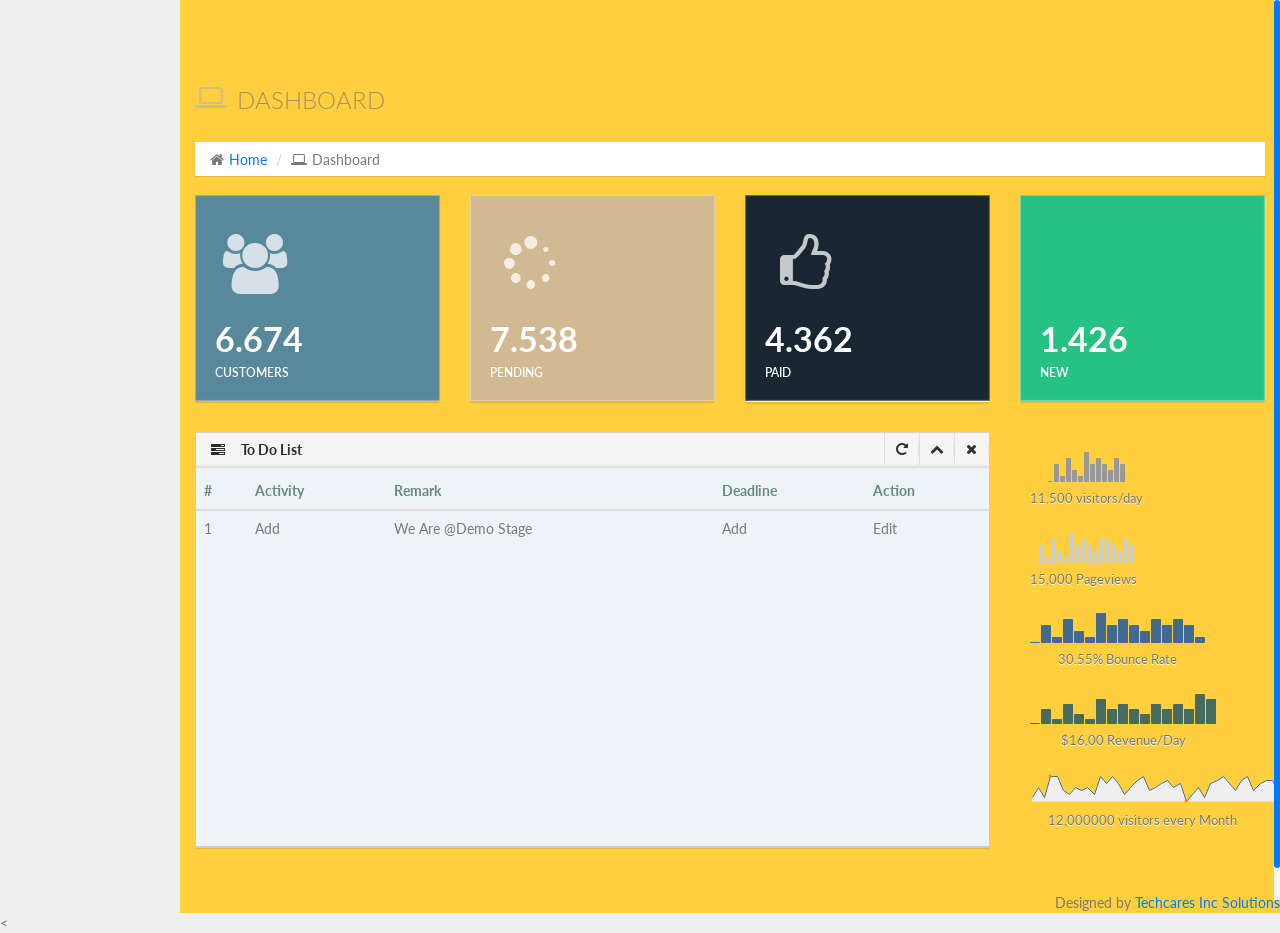
<file: src/main/resources/templates/index.html>
<!DOCTYPE html>
<html lang="en" xmlns:th="http://www.thymeleaf.org"
>

<head>
  <meta charset="utf-8">
  <meta name="viewport" content="width=device-width, initial-scale=1.0">
  <meta name="description" content="Creative - Bootstrap 3 Responsive Admin Template">
  <meta name="author" content="GeeksLabs">
  <meta name="keyword" content="Creative, Dashboard, Admin, Template, Theme, Bootstrap, Responsive, Retina, Minimal">
  <link rel="shortcut icon" href="img/favicon.png">

  <title>Online Invoice System</title>

  <!-- Bootstrap CSS -->
  <link href="css/bootstrap.min.css" rel="stylesheet">
  <!-- bootstrap theme -->
  <link href="css/bootstrap-theme.css" rel="stylesheet">
  <!--external css-->
  <!-- font icon -->
  <link href="css/elegant-icons-style.css" rel="stylesheet" />
  <link href="css/font-awesome.min.css" rel="stylesheet" />
  <!-- full calendar css-->
  <link href="assets/fullcalendar/fullcalendar/bootstrap-fullcalendar.css" rel="stylesheet" />
  <link href="assets/fullcalendar/fullcalendar/fullcalendar.css" rel="stylesheet" />
  <!-- easy pie chart-->
  <link href="assets/jquery-easy-pie-chart/jquery.easy-pie-chart.css" rel="stylesheet" type="text/css" media="screen" />
  <!-- owl carousel -->
  <link rel="stylesheet" href="css/owl.carousel.css" type="text/css">
  <link href="css/jquery-jvectormap-1.2.2.css" rel="stylesheet">
  <!-- Custom styles -->
  <link rel="stylesheet" href="css/fullcalendar.css">
  <link href="css/widgets.css" rel="stylesheet">
  <link href="css/style.css" rel="stylesheet">
  <link href="css/style-responsive.css" rel="stylesheet" />
  <link href="css/xcharts.min.css" rel=" stylesheet">
  <link href="css/jquery-ui-1.10.4.min.css" rel="stylesheet">
  <!-- =======================================================
    Theme Name: NiceAdmin
    Theme URL: https://bootstrapmade.com/nice-admin-bootstrap-admin-html-template/
    Author: BootstrapMade
    Author URL: https://bootstrapmade.com
  ======================================================= -->
</head>

<body>
  <!-- container section start -->
  <section id="container" class="">

    <!--menu start-->
    <th:block th:insert="fragments/menu :: menu"/>
    <!--menu end-->

    <!--main content start-->
    <section id="main-content" style="background-color: #ffcf3d">
      <section class="wrapper">
        <!--overview start-->
        <div class="row">
          <div class="col-lg-12">
            <h3 class="page-header"><i class="fa fa-laptop"></i> Dashboard</h3>
            <ol class="breadcrumb">
              <li><i class="fa fa-home"></i><a href="/">Home</a></li>
              <li><i class="fa fa-laptop" th:text="${#dates.format(#dates.createNow(), 'dd MM, yyyy')}"></i>Dashboard
              </li>
            </ol>
          </div>
        </div>

        <div class="row">
          <div class="col-lg-3 col-md-3 col-sm-12 col-xs-12">
            <div class="info-box blue-bg">
              <i class="fa fa-users"></i>
              <div class="count">6.674</div>
              <div class="title">Customers</div>
            </div>
            <!--/.info-box-->
          </div>
          <!--/.col-->

          <div class="col-lg-3 col-md-3 col-sm-12 col-xs-12">
            <div class="info-box brown-bg">
              <i class="fa fa-spinner"></i>
              <div class="count">7.538</div>
              <div class="title">Pending</div>
            </div>
            <!--/.info-box-->
          </div>
          <!--/.col-->

          <div class="col-lg-3 col-md-3 col-sm-12 col-xs-12">
            <div class="info-box dark-bg">
              <i class="fa fa-thumbs-o-up"></i>
              <div class="count">4.362</div>
              <div class="title">Paid</div>
            </div>
            <!--/.info-box-->
          </div>
          <!--/.col-->

          <div class="col-lg-3 col-md-3 col-sm-12 col-xs-12">
            <div class="info-box green-bg">
              <i class="fa fa-spin"></i>
              <div class="count">1.426</div>
              <div class="title">New</div>
            </div>
            <!--/.info-box-->
          </div>
          <!--/.col-->

        </div>
        <!--/.row-->


        <div class="row">
          <div class="col-lg-9 col-md-12">

            <div class="panel panel-default">
              <div class="panel-heading">
                <h2><i class="fa fa-tasks red"></i><strong>To Do List</strong></h2>
                <div class="panel-actions">
                  <a href="index.html#" class="btn-setting"><i class="fa fa-rotate-right"></i></a>
                  <a href="index.html#" class="btn-minimize"><i class="fa fa-chevron-up"></i></a>
                  <a href="index.html#" class="btn-close"><i class="fa fa-times"></i></a>
                </div>
              </div>
              <div class="panel-body-map">
                <div class="table table-striped" style="height:380px;">
                  <table style="width: 100%">
                    <thead>
                    <tr>
                      <th>#</th>
                      <th>Activity</th>
                      <th>Remark</th>
                      <th>Deadline</th>
                      <th>Action</th>
                    </tr>
                    </thead>
                    <tbody>
                    <tr th:each="data : ${#numbers.sequence(1,10)}">
                      <td>1</td>
                      <td>Add</td>
                      <td>We Are @Demo Stage</td>
                      <td>Add</td>
                      <td>Edit</td>
                    </tr>
                    </tbody>
                  </table>
                </div>
              </div>

            </div>
          </div>

          <div class="col-md-3">
            <!-- List starts -->
            <ul class="today-datas">
              <!-- List #1 -->
              <li>
                <!-- Graph -->
                <div><span id="todayspark1" class="spark"></span></div>
                <!-- Text -->
                <div class="datas-text">11,500 visitors/day</div>
              </li>
              <li>
                <div><span id="todayspark2" class="spark"></span></div>
                <div class="datas-text">15,000 Pageviews</div>
              </li>
              <li>
                <div><span id="todayspark3" class="spark"></span></div>
                <div class="datas-text">30.55% Bounce Rate</div>
              </li>
              <li>
                <div><span id="todayspark4" class="spark"></span></div>
                <div class="datas-text">$16,00 Revenue/Day</div>
              </li>
              <li>
                <div><span id="todayspark5" class="spark"></span></div>
                <div class="datas-text">12,000000 visitors every Month</div>
              </li>
            </ul>
          </div>

        </div>

        <!-- Today status end -->

      </section>
      <div class="text-right">
        <div class="credits">
          Designed by <a href="https://techcaresinc.com/">Techcares Inc Solutions</a>
        </div>
      </div>
    </section>
    <!--main content end-->
  </section>
  <!-- container section start -->

  <!-- javascripts -->
  <script src="js/jquery.js"></script>
  <script src="js/jquery-ui-1.10.4.min.js"></script>
  <script src="js/jquery-1.8.3.min.js"></script>
  <script type="text/javascript" src="js/jquery-ui-1.9.2.custom.min.js"></script>
  <!-- bootstrap -->
  <script src="js/bootstrap.min.js"></script>
  <!-- nice scroll -->
  <script src="js/jquery.scrollTo.min.js"></script>
  <script src="js/jquery.nicescroll.js" type="text/javascript"></script>
  <!-- charts scripts -->
  <script src="assets/jquery-knob/js/jquery.knob.js"></script>
  <script src="js/jquery.sparkline.js" type="text/javascript"></script>
  <script src="assets/jquery-easy-pie-chart/jquery.easy-pie-chart.js"></script>
  <script src="js/owl.carousel.js"></script>
  <!-- jQuery full calendar -->
  <<script src="js/fullcalendar.min.js"></script>
    <!-- Full Google Calendar - Calendar -->
    <script src="assets/fullcalendar/fullcalendar/fullcalendar.js"></script>
    <!--script for this page only-->
    <script src="js/calendar-custom.js"></script>
    <script src="js/jquery.rateit.min.js"></script>
    <!-- custom select -->
    <script src="js/jquery.customSelect.min.js"></script>
    <script src="assets/chart-master/Chart.js"></script>

    <!--custome script for all page-->
    <script src="js/scripts.js"></script>
    <!-- custom script for this page-->
    <script src="js/sparkline-chart.js"></script>
    <script src="js/easy-pie-chart.js"></script>
    <script src="js/jquery-jvectormap-1.2.2.min.js"></script>
    <script src="js/jquery-jvectormap-world-mill-en.js"></script>
    <script src="js/xcharts.min.js"></script>
    <script src="js/jquery.autosize.min.js"></script>
    <script src="js/jquery.placeholder.min.js"></script>
    <script src="js/gdp-data.js"></script>
    <script src="js/morris.min.js"></script>
    <script src="js/sparklines.js"></script>
    <script src="js/charts.js"></script>
    <script src="js/jquery.slimscroll.min.js"></script>
    <script>
      //knob
      $(function() {
        $(".knob").knob({
          'draw': function() {
            $(this.i).val(this.cv + '%')
          }
        })
      });

      //carousel
      $(document).ready(function() {
        $("#owl-slider").owlCarousel({
          navigation: true,
          slideSpeed: 300,
          paginationSpeed: 400,
          singleItem: true

        });
      });

      //custom select box

      $(function() {
        $('select.styled').customSelect();
      });

      /* ---------- Map ---------- */
      $(function() {
        $('#map').vectorMap({
          map: 'world_mill_en',
          series: {
            regions: [{
              values: gdpData,
              scale: ['#000', '#000'],
              normalizeFunction: 'polynomial'
            }]
          },
          backgroundColor: '#eef3f7',
          onLabelShow: function(e, el, code) {
            el.html(el.html() + ' (GDP - ' + gdpData[code] + ')');
          }
        });
      });
    </script>

</body>

</html>
</file>
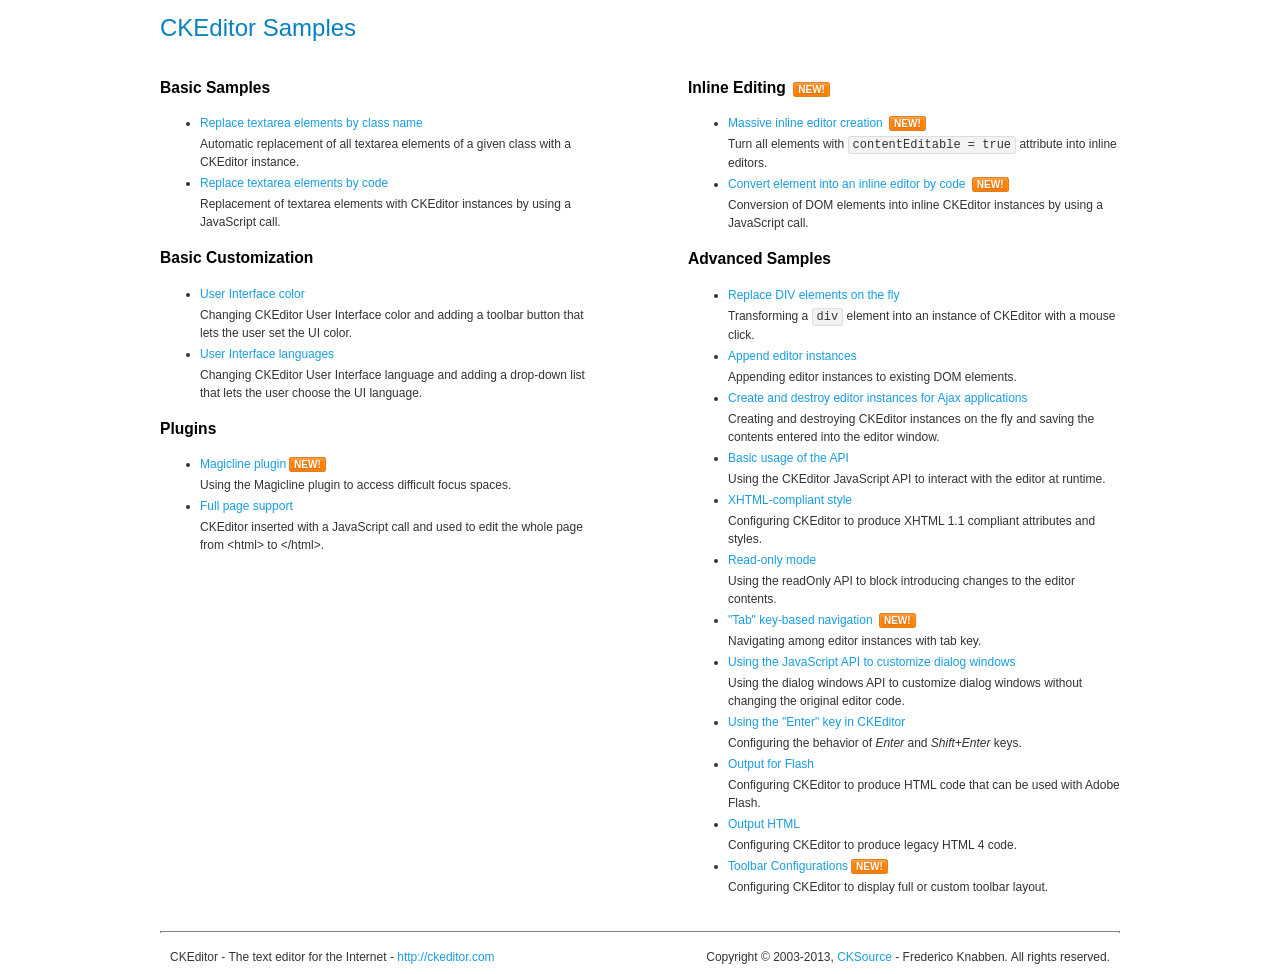
<file: src/main/resources/static/assets/ckeditor/samples/index.html>
<!DOCTYPE html>
<!--
Copyright (c) 2003-2013, CKSource - Frederico Knabben. All rights reserved.
For licensing, see LICENSE.html or http://ckeditor.com/license
-->
<html>
<head>
	<title>CKEditor Samples</title>
	<meta charset="utf-8">
	<link rel="stylesheet" href="sample.css">
</head>
<body>
	<h1 class="samples">
		CKEditor Samples
	</h1>
	<div class="twoColumns">
		<div class="twoColumnsLeft">
			<h2 class="samples">
				Basic Samples
			</h2>
			<dl class="samples">
				<dt><a class="samples" href="replacebyclass.html">Replace textarea elements by class name</a></dt>
				<dd>Automatic replacement of all textarea elements of a given class with a CKEditor instance.</dd>

				<dt><a class="samples" href="replacebycode.html">Replace textarea elements by code</a></dt>
				<dd>Replacement of textarea elements with CKEditor instances by using a JavaScript call.</dd>
			</dl>

			<h2 class="samples">
				Basic Customization
			</h2>
			<dl class="samples">
				<dt><a class="samples" href="uicolor.html">User Interface color</a></dt>
				<dd>Changing CKEditor User Interface color and adding a toolbar button that lets the user set the UI color.</dd>

				<dt><a class="samples" href="uilanguages.html">User Interface languages</a></dt>
				<dd>Changing CKEditor User Interface language and adding a drop-down list that lets the user choose the UI language.</dd>
			</dl>


			<h2 class="samples">Plugins</h2>
<dl class="samples">
<dt><a class="samples" href="plugins/magicline/magicline.html">Magicline plugin</a><span class="new">New!</span></dt>
<dd>Using the Magicline plugin to access difficult focus spaces.</dd>

<dt><a class="samples" href="plugins/wysiwygarea/fullpage.html">Full page support</a></dt>
<dd>CKEditor inserted with a JavaScript call and used to edit the whole page from &lt;html&gt; to &lt;/html&gt;.</dd>
</dl>
		</div>
		<div class="twoColumnsRight">
			<h2 class="samples">
				Inline Editing <span class="new">New!</span>
			</h2>
			<dl class="samples">
				<dt><a class="samples" href="inlineall.html">Massive inline editor creation</a> <span class="new">New!</span></dt>
				<dd>Turn all elements with <code>contentEditable = true</code> attribute into inline editors.</dd>

				<dt><a class="samples" href="inlinebycode.html">Convert element into an inline editor by code</a> <span class="new">New!</span></dt>
				<dd>Conversion of DOM elements into inline CKEditor instances by using a JavaScript call.</dd>

				
			</dl>

			<h2 class="samples">
				Advanced Samples
			</h2>
			<dl class="samples">
				<dt><a class="samples" href="divreplace.html">Replace DIV elements on the fly</a></dt>
				<dd>Transforming a <code>div</code> element into an instance of CKEditor with a mouse click.</dd>

				<dt><a class="samples" href="appendto.html">Append editor instances</a></dt>
				<dd>Appending editor instances to existing DOM elements.</dd>

				<dt><a class="samples" href="ajax.html">Create and destroy editor instances for Ajax applications</a></dt>
				<dd>Creating and destroying CKEditor instances on the fly and saving the contents entered into the editor window.</dd>

				<dt><a class="samples" href="api.html">Basic usage of the API</a></dt>
				<dd>Using the CKEditor JavaScript API to interact with the editor at runtime.</dd>

				<dt><a class="samples" href="xhtmlstyle.html">XHTML-compliant style</a></dt>
				<dd>Configuring CKEditor to produce XHTML 1.1 compliant attributes and styles.</dd>

				<dt><a class="samples" href="readonly.html">Read-only mode</a></dt>
				<dd>Using the readOnly API to block introducing changes to the editor contents.</dd>

				<dt><a class="samples" href="tabindex.html">"Tab" key-based navigation</a> <span class="new">New!</span></dt>
				<dd>Navigating among editor instances with tab key.</dd>


				
<dt><a class="samples" href="plugins/dialog/dialog.html">Using the JavaScript API to customize dialog windows</a></dt>
<dd>Using the dialog windows API to customize dialog windows without changing the original editor code.</dd>

<dt><a class="samples" href="plugins/enterkey/enterkey.html">Using the &quot;Enter&quot; key in CKEditor</a></dt>
<dd>Configuring the behavior of <em>Enter</em> and <em>Shift+Enter</em> keys.</dd>

<dt><a class="samples" href="plugins/htmlwriter/outputforflash.html">Output for Flash</a></dt>
<dd>Configuring CKEditor to produce HTML code that can be used with Adobe Flash.</dd>

<dt><a class="samples" href="plugins/htmlwriter/outputhtml.html">Output HTML</a></dt>
<dd>Configuring CKEditor to produce legacy HTML 4 code.</dd>

<dt><a class="samples" href="plugins/toolbar/toolbar.html">Toolbar Configurations</a><span class="new">New!</span></dt>
<dd>Configuring CKEditor to display full or custom toolbar layout.</dd>

			</dl>
		</div>
	</div>
	<div id="footer">
		<hr>
		<p>
			CKEditor - The text editor for the Internet - <a class="samples" href="http://ckeditor.com/">http://ckeditor.com</a>
		</p>
		<p id="copy">
			Copyright &copy; 2003-2013, <a class="samples" href="http://cksource.com/">CKSource</a> - Frederico Knabben. All rights reserved.
		</p>
	</div>
</body>
</html>
</file>
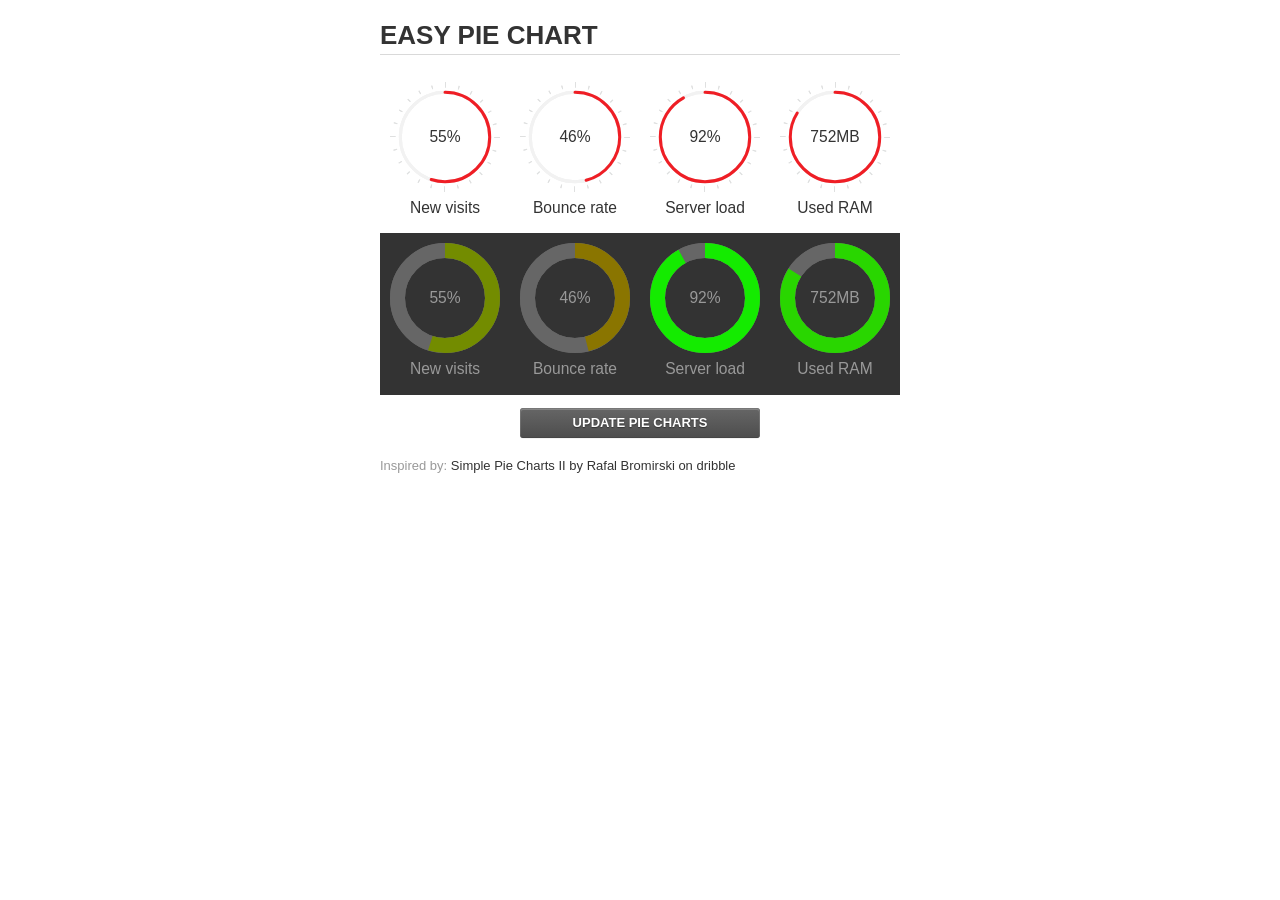
<file: src/main/resources/static/assets/jquery-easy-pie-chart/examples/index.html>
<!doctype html>
<html>
    <head>
        <meta charset="utf-8">
        <title>Easy Pie Chart</title>
        <script type="text/javascript" src="https://ajax.googleapis.com/ajax/libs/jquery/1.7.2/jquery.min.js"></script>
        <script type="text/javascript" src="http://html5shiv.googlecode.com/svn/trunk/html5.js"></script>
        <script type="text/javascript" src="excanvas.js"></script>
        <script type="text/javascript" src="../jquery.easy-pie-chart.js"></script>

        <link rel="stylesheet" type="text/css" href="style.css" media="screen">
        <link rel="stylesheet" type="text/css" href="../jquery.easy-pie-chart.css" media="screen">

        <meta name="viewport" content="width=device-width, initial-scale=1.0">

        <script type="text/javascript">
            var initPieChart = function() {
                $('.percentage').easyPieChart({
                    animate: 1000
                });
                $('.percentage-light').easyPieChart({
                    barColor: function(percent) {
                        percent /= 100;
                        return "rgb(" + Math.round(255 * (1-percent)) + ", " + Math.round(255 * percent) + ", 0)";
                    },
                    trackColor: '#666',
                    scaleColor: false,
                    lineCap: 'butt',
                    lineWidth: 15,
                    animate: 1000
                });

                $('.updateEasyPieChart').on('click', function(e) {
                  e.preventDefault();
                  $('.percentage, .percentage-light').each(function() {
                    var newValue = Math.round(100*Math.random());
                    $(this).data('easyPieChart').update(newValue);
                    $('span', this).text(newValue);
                  });
                });
            };
        </script>
    </head>
    <body onload="initPieChart();">
        <div class="container">
            <h1>EASY PIE CHART</h1>
            <div class="chart">
                <div class="percentage success" data-percent="55"><span>55</span>%</div>
                <div class="label">New visits</div>
            </div>
            <div class="chart">
                <div class="percentage" data-percent="46"><span>46</span>%</div>
                <div class="label">Bounce rate</div>
            </div>
            <div class="chart">
                <div class="percentage" data-percent="92"><span>92</span>%</div>
                <div class="label">Server load</div>
            </div>
            <div class="chart">
                <div class="percentage" data-percent="84"><span>752</span>MB</div>
                <div class="label">Used RAM</div>
            </div>
            <div style="clear:both;"></div>
            <div class="dark">
                <div class="chart">
                    <div id="sparkline_bar" class="percentage-light" data-percent="55"><span>55</span>%</div>
                    <div class="label">New visits</div>
                </div>
                <div class="chart">
                    <div id="sparkline_bar" class="percentage-light" data-percent="46"><span>46</span>%</div>
                    <div class="label">Bounce rate</div>
                </div>
                <div class="chart">
                    <div class="percentage-light" data-percent="92"><span>92</span>%</div>
                    <div class="label">Server load</div>
                </div>
                <div class="chart">
                    <div class="percentage-light" data-percent="84"><span>752</span>MB</div>
                    <div class="label">Used RAM</div>
                </div>
                <div style="clear:both;"></div>
            </div>

            <p><a href="#" class="button updateEasyPieChart">Update pie charts</a></p>

            <p class="credits">Inspired by: <a href="http://drbl.in/ezuc" target="_blank">Simple Pie Charts II by Rafal Bromirski on dribble</a></p>
        </div>
    </body>
</html>
</file>
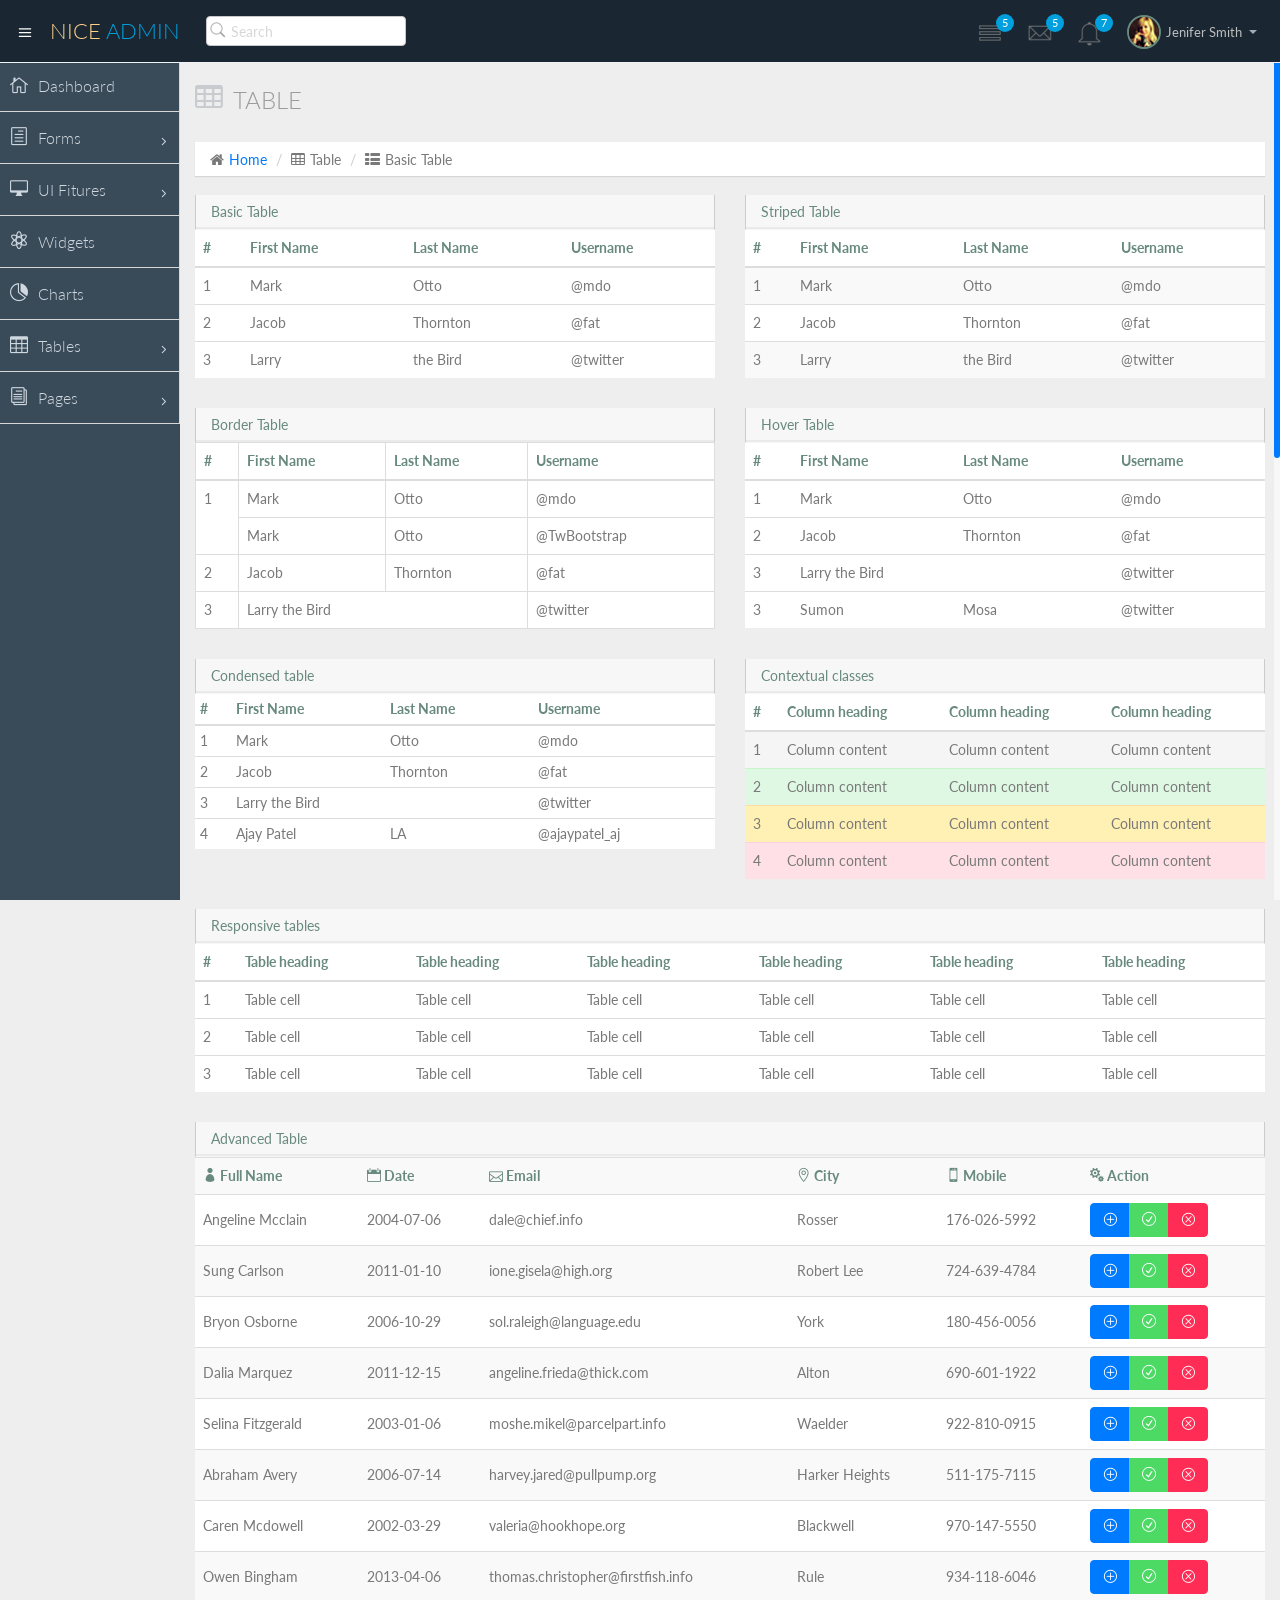
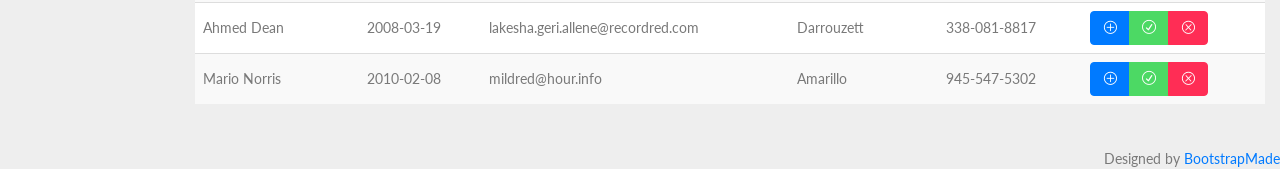
<file: src/main/resources/templates/basic_table.html>
<!DOCTYPE html>
<html lang="en">

<head>
  <meta charset="utf-8">
  <meta name="viewport" content="width=device-width, initial-scale=1.0">
  <meta name="description" content="Creative - Bootstrap 3 Responsive Admin Template">
  <meta name="author" content="GeeksLabs">
  <meta name="keyword" content="Creative, Dashboard, Admin, Template, Theme, Bootstrap, Responsive, Retina, Minimal">
  <link rel="shortcut icon" href="img/favicon.png">

  <title>Basic Table | Creative - Bootstrap 3 Responsive Admin Template</title>

  <!-- Bootstrap CSS -->
  <link href="css/bootstrap.min.css" rel="stylesheet">
  <!-- bootstrap theme -->
  <link href="css/bootstrap-theme.css" rel="stylesheet">
  <!--external css-->
  <!-- font icon -->
  <link href="css/elegant-icons-style.css" rel="stylesheet" />
  <link href="css/font-awesome.min.css" rel="stylesheet" />
  <!-- Custom styles -->
  <link href="css/style.css" rel="stylesheet">
  <link href="css/style-responsive.css" rel="stylesheet" />

  <!-- HTML5 shim and Respond.js IE8 support of HTML5 -->
  <!--[if lt IE 9]>
      <script src="js/html5shiv.js"></script>
      <script src="js/respond.min.js"></script>
      <script src="js/lte-ie7.js"></script>
    <![endif]-->

    <!-- =======================================================
      Theme Name: NiceAdmin
      Theme URL: https://bootstrapmade.com/nice-admin-bootstrap-admin-html-template/
      Author: BootstrapMade
      Author URL: https://bootstrapmade.com
    ======================================================= -->
</head>

<body>
  <!-- container section start -->
  <section id="container" class="">
    <!--header start-->
    <header class="header dark-bg">
      <div class="toggle-nav">
        <div class="icon-reorder tooltips" data-original-title="Toggle Navigation" data-placement="bottom"><i class="icon_menu"></i></div>
      </div>

      <!--logo start-->
      <a href="index.html" class="logo">Nice <span class="lite">Admin</span></a>
      <!--logo end-->

      <div class="nav search-row" id="top_menu">
        <!--  search form start -->
        <ul class="nav top-menu">
          <li>
            <form class="navbar-form">
              <input class="form-control" placeholder="Search" type="text">
            </form>
          </li>
        </ul>
        <!--  search form end -->
      </div>

      <div class="top-nav notification-row">
        <!-- notificatoin dropdown start-->
        <ul class="nav pull-right top-menu">

          <!-- task notificatoin start -->
          <li id="task_notificatoin_bar" class="dropdown">
            <a data-toggle="dropdown" class="dropdown-toggle" href="#">
                            <i class="icon-task-l"></i>
                            <span class="badge bg-important">5</span>
                        </a>
            <ul class="dropdown-menu extended tasks-bar">
              <div class="notify-arrow notify-arrow-blue"></div>
              <li>
                <p class="blue">You have 5 pending tasks</p>
              </li>
              <li>
                <a href="#">
                  <div class="task-info">
                    <div class="desc">Design PSD </div>
                    <div class="percent">90%</div>
                  </div>
                  <div class="progress progress-striped">
                    <div class="progress-bar progress-bar-success" role="progressbar" aria-valuenow="90" aria-valuemin="0" aria-valuemax="100" style="width: 90%">
                      <span class="sr-only">90% Complete (success)</span>
                    </div>
                  </div>
                </a>
              </li>
              <li>
                <a href="#">
                  <div class="task-info">
                    <div class="desc">
                      Project 1
                    </div>
                    <div class="percent">30%</div>
                  </div>
                  <div class="progress progress-striped">
                    <div class="progress-bar progress-bar-warning" role="progressbar" aria-valuenow="30" aria-valuemin="0" aria-valuemax="100" style="width: 30%">
                      <span class="sr-only">30% Complete (warning)</span>
                    </div>
                  </div>
                </a>
              </li>
              <li>
                <a href="#">
                  <div class="task-info">
                    <div class="desc">Digital Marketing</div>
                    <div class="percent">80%</div>
                  </div>
                  <div class="progress progress-striped">
                    <div class="progress-bar progress-bar-info" role="progressbar" aria-valuenow="80" aria-valuemin="0" aria-valuemax="100" style="width: 80%">
                      <span class="sr-only">80% Complete</span>
                    </div>
                  </div>
                </a>
              </li>
              <li>
                <a href="#">
                  <div class="task-info">
                    <div class="desc">Logo Designing</div>
                    <div class="percent">78%</div>
                  </div>
                  <div class="progress progress-striped">
                    <div class="progress-bar progress-bar-danger" role="progressbar" aria-valuenow="78" aria-valuemin="0" aria-valuemax="100" style="width: 78%">
                      <span class="sr-only">78% Complete (danger)</span>
                    </div>
                  </div>
                </a>
              </li>
              <li>
                <a href="#">
                  <div class="task-info">
                    <div class="desc">Mobile App</div>
                    <div class="percent">50%</div>
                  </div>
                  <div class="progress progress-striped active">
                    <div class="progress-bar" role="progressbar" aria-valuenow="50" aria-valuemin="0" aria-valuemax="100" style="width: 50%">
                      <span class="sr-only">50% Complete</span>
                    </div>
                  </div>

                </a>
              </li>
              <li class="external">
                <a href="#">See All Tasks</a>
              </li>
            </ul>
          </li>
          <!-- task notificatoin end -->
          <!-- inbox notificatoin start-->
          <li id="mail_notificatoin_bar" class="dropdown">
            <a data-toggle="dropdown" class="dropdown-toggle" href="#">
                            <i class="icon-envelope-l"></i>
                            <span class="badge bg-important">5</span>
                        </a>
            <ul class="dropdown-menu extended inbox">
              <div class="notify-arrow notify-arrow-blue"></div>
              <li>
                <p class="blue">You have 5 new messages</p>
              </li>
              <li>
                <a href="#">
                                    <span class="photo"><img alt="avatar" src="./img/avatar-mini.jpg"></span>
                                    <span class="subject">
                                    <span class="from">Greg  Martin</span>
                                    <span class="time">1 min</span>
                                    </span>
                                    <span class="message">
                                        I really like this admin panel.
                                    </span>
                                </a>
              </li>
              <li>
                <a href="#">
                                    <span class="photo"><img alt="avatar" src="./img/avatar-mini2.jpg"></span>
                                    <span class="subject">
                                    <span class="from">Bob   Mckenzie</span>
                                    <span class="time">5 mins</span>
                                    </span>
                                    <span class="message">
                                     Hi, What is next project plan?
                                    </span>
                                </a>
              </li>
              <li>
                <a href="#">
                                    <span class="photo"><img alt="avatar" src="./img/avatar-mini3.jpg"></span>
                                    <span class="subject">
                                    <span class="from">Phillip   Park</span>
                                    <span class="time">2 hrs</span>
                                    </span>
                                    <span class="message">
                                        I am like to buy this Admin Template.
                                    </span>
                                </a>
              </li>
              <li>
                <a href="#">
                                    <span class="photo"><img alt="avatar" src="./img/avatar-mini4.jpg"></span>
                                    <span class="subject">
                                    <span class="from">Ray   Munoz</span>
                                    <span class="time">1 day</span>
                                    </span>
                                    <span class="message">
                                        Icon fonts are great.
                                    </span>
                                </a>
              </li>
              <li>
                <a href="#">See all messages</a>
              </li>
            </ul>
          </li>
          <!-- inbox notificatoin end -->
          <!-- alert notification start-->
          <li id="alert_notificatoin_bar" class="dropdown">
            <a data-toggle="dropdown" class="dropdown-toggle" href="#">

                            <i class="icon-bell-l"></i>
                            <span class="badge bg-important">7</span>
                        </a>
            <ul class="dropdown-menu extended notification">
              <div class="notify-arrow notify-arrow-blue"></div>
              <li>
                <p class="blue">You have 4 new notifications</p>
              </li>
              <li>
                <a href="#">
                                    <span class="label label-primary"><i class="icon_profile"></i></span>
                                    Friend Request
                                    <span class="small italic pull-right">5 mins</span>
                                </a>
              </li>
              <li>
                <a href="#">
                                    <span class="label label-warning"><i class="icon_pin"></i></span>
                                    John location.
                                    <span class="small italic pull-right">50 mins</span>
                                </a>
              </li>
              <li>
                <a href="#">
                                    <span class="label label-danger"><i class="icon_book_alt"></i></span>
                                    Project 3 Completed.
                                    <span class="small italic pull-right">1 hr</span>
                                </a>
              </li>
              <li>
                <a href="#">
                                    <span class="label label-success"><i class="icon_like"></i></span>
                                    Mick appreciated your work.
                                    <span class="small italic pull-right"> Today</span>
                                </a>
              </li>
              <li>
                <a href="#">See all notifications</a>
              </li>
            </ul>
          </li>
          <!-- alert notification end-->
          <!-- user login dropdown start-->
          <li class="dropdown">
            <a data-toggle="dropdown" class="dropdown-toggle" href="#">
                            <span class="profile-ava">
                                <img alt="" src="img/avatar1_small.jpg">
                            </span>
                            <span class="username">Jenifer Smith</span>
                            <b class="caret"></b>
                        </a>
            <ul class="dropdown-menu extended logout">
              <div class="log-arrow-up"></div>
              <li class="eborder-top">
                <a href="#"><i class="icon_profile"></i> My Profile</a>
              </li>
              <li>
                <a href="#"><i class="icon_mail_alt"></i> My Inbox</a>
              </li>
              <li>
                <a href="#"><i class="icon_clock_alt"></i> Timeline</a>
              </li>
              <li>
                <a href="#"><i class="icon_chat_alt"></i> Chats</a>
              </li>
              <li>
                <a href="login.html"><i class="icon_key_alt"></i> Log Out</a>
              </li>
              <li>
                <a href="documentation.html"><i class="icon_key_alt"></i> Documentation</a>
              </li>
              <li>
                <a href="documentation.html"><i class="icon_key_alt"></i> Documentation</a>
              </li>
            </ul>
          </li>
          <!-- user login dropdown end -->
        </ul>
        <!-- notificatoin dropdown end-->
      </div>
    </header>
    <!--header end-->

    <!--sidebar start-->
    <aside>
      <div id="sidebar" class="nav-collapse ">
        <!-- sidebar menu start-->
        <ul class="sidebar-menu">
          <li class="">
            <a class="" href="index.html">
                          <i class="icon_house_alt"></i>
                          <span>Dashboard</span>
                      </a>
          </li>
          <li class="sub-menu">
            <a href="javascript:;" class="">
                          <i class="icon_document_alt"></i>
                          <span>Forms</span>
                          <span class="menu-arrow arrow_carrot-right"></span>
                      </a>
            <ul class="sub">
              <li><a class="" href="form_component.html">Form Elements</a></li>
              <li><a class="" href="form_validation.html">Form Validation</a></li>
            </ul>
          </li>
          <li class="sub-menu">
            <a href="javascript:;" class="">
                          <i class="icon_desktop"></i>
                          <span>UI Fitures</span>
                          <span class="menu-arrow arrow_carrot-right"></span>
                      </a>
            <ul class="sub">
              <li><a class="" href="general.html">Components</a></li>
              <li><a class="" href="buttons.html">Buttons</a></li>
              <li><a class="" href="grids.html">Grids</a></li>
            </ul>
          </li>
          <li>
            <a class="" href="widgets.html">
                          <i class="icon_genius"></i>
                          <span>Widgets</span>
                      </a>
          </li>
          <li>
            <a class="" href="chart-chartjs.html">
                          <i class="icon_piechart"></i>
                          <span>Charts</span>

                      </a>

          </li>

          <li class="sub-menu">
            <a href="javascript:;" class="">
                          <i class="icon_table"></i>
                          <span>Tables</span>
                          <span class="menu-arrow arrow_carrot-right"></span>
                      </a>
            <ul class="sub">
              <li><a class="active" href="basic_table.html">Basic Table</a></li>
            </ul>
          </li>

          <li class="sub-menu">
            <a href="javascript:;" class="">
                          <i class="icon_documents_alt"></i>
                          <span>Pages</span>
                          <span class="menu-arrow arrow_carrot-right"></span>
                      </a>
            <ul class="sub">
              <li><a class="" href="profile.html">Profile</a></li>
              <li><a class="" href="login.html"><span>Login Page</span></a></li>
              <li><a class="" href="contact.html"><span>Contact Page</span></a></li>
              <li><a class="" href="blank.html">Blank Page</a></li>
              <li><a class="" href="404.html">404 Error</a></li>
            </ul>
          </li>

        </ul>
        <!-- sidebar menu end-->
      </div>
    </aside>

    <!--main content start-->
    <section id="main-content">
      <section class="wrapper">
        <div class="row">
          <div class="col-lg-12">
            <h3 class="page-header"><i class="fa fa-table"></i> Table</h3>
            <ol class="breadcrumb">
              <li><i class="fa fa-home"></i><a href="index.html">Home</a></li>
              <li><i class="fa fa-table"></i>Table</li>
              <li><i class="fa fa-th-list"></i>Basic Table</li>
            </ol>
          </div>
        </div>
        <!-- page start-->
        <div class="row">
          <div class="col-sm-6">
            <section class="panel">
              <header class="panel-heading">
                Basic Table
              </header>
              <table class="table">
                <thead>
                  <tr>
                    <th>#</th>
                    <th>First Name</th>
                    <th>Last Name</th>
                    <th>Username</th>
                  </tr>
                </thead>
                <tbody>
                  <tr>
                    <td>1</td>
                    <td>Mark</td>
                    <td>Otto</td>
                    <td>@mdo</td>
                  </tr>
                  <tr>
                    <td>2</td>
                    <td>Jacob</td>
                    <td>Thornton</td>
                    <td>@fat</td>
                  </tr>
                  <tr>
                    <td>3</td>
                    <td>Larry</td>
                    <td>the Bird</td>
                    <td>@twitter</td>
                  </tr>
                </tbody>
              </table>
            </section>
          </div>
          <div class="col-sm-6">
            <section class="panel">
              <header class="panel-heading">
                Striped Table
              </header>
              <table class="table table-striped">
                <thead>
                  <tr>
                    <th>#</th>
                    <th>First Name</th>
                    <th>Last Name</th>
                    <th>Username</th>
                  </tr>
                </thead>
                <tbody>
                  <tr>
                    <td>1</td>
                    <td>Mark</td>
                    <td>Otto</td>
                    <td>@mdo</td>
                  </tr>
                  <tr>
                    <td>2</td>
                    <td>Jacob</td>
                    <td>Thornton</td>
                    <td>@fat</td>
                  </tr>
                  <tr>
                    <td>3</td>
                    <td>Larry</td>
                    <td>the Bird</td>
                    <td>@twitter</td>
                  </tr>
                </tbody>
              </table>
            </section>
          </div>
        </div>
        <div class="row">
          <div class="col-sm-6">
            <section class="panel">
              <header class="panel-heading no-border">
                Border Table
              </header>
              <table class="table table-bordered">
                <thead>
                  <tr>
                    <th>#</th>
                    <th>First Name</th>
                    <th>Last Name</th>
                    <th>Username</th>
                  </tr>
                </thead>
                <tbody>
                  <tr>
                    <td rowspan="2">1</td>
                    <td>Mark</td>
                    <td>Otto</td>
                    <td>@mdo</td>
                  </tr>
                  <tr>
                    <td>Mark</td>
                    <td>Otto</td>
                    <td>@TwBootstrap</td>
                  </tr>
                  <tr>
                    <td>2</td>
                    <td>Jacob</td>
                    <td>Thornton</td>
                    <td>@fat</td>
                  </tr>
                  <tr>
                    <td>3</td>
                    <td colspan="2">Larry the Bird</td>
                    <td>@twitter</td>
                  </tr>
                </tbody>
              </table>
            </section>
          </div>
          <div class="col-sm-6">
            <section class="panel">
              <header class="panel-heading">
                Hover Table
              </header>
              <table class="table table-hover">
                <thead>
                  <tr>
                    <th>#</th>
                    <th>First Name</th>
                    <th>Last Name</th>
                    <th>Username</th>
                  </tr>
                </thead>
                <tbody>
                  <tr>
                    <td>1</td>
                    <td>Mark</td>
                    <td>Otto</td>
                    <td>@mdo</td>
                  </tr>
                  <tr>
                    <td>2</td>
                    <td>Jacob</td>
                    <td>Thornton</td>
                    <td>@fat</td>
                  </tr>
                  <tr>
                    <td>3</td>
                    <td colspan="2">Larry the Bird</td>
                    <td>@twitter</td>
                  </tr>
                  <tr>
                    <td>3</td>
                    <td>Sumon</td>
                    <td>Mosa</td>
                    <td>@twitter</td>
                  </tr>
                </tbody>
              </table>
            </section>
          </div>
        </div>
        <div class="row">
          <div class="col-sm-6">
            <section class="panel">
              <header class="panel-heading">
                Condensed table
              </header>
              <table class="table table-condensed">
                <thead>
                  <tr>
                    <th>#</th>
                    <th>First Name</th>
                    <th>Last Name</th>
                    <th>Username</th>
                  </tr>
                </thead>
                <tbody>
                  <tr>
                    <td>1</td>
                    <td>Mark</td>
                    <td>Otto</td>
                    <td>@mdo</td>
                  </tr>
                  <tr>
                    <td>2</td>
                    <td>Jacob</td>
                    <td>Thornton</td>
                    <td>@fat</td>
                  </tr>
                  <tr>
                    <td>3</td>
                    <td colspan="2">Larry the Bird</td>
                    <td>@twitter</td>
                  </tr>
                  <tr>
                    <td>4</td>
                    <td>Ajay Patel</td>
                    <td>LA</td>
                    <td>@ajaypatel_aj</td>
                  </tr>
                </tbody>
              </table>
            </section>
          </div>
          <div class="col-sm-6">
            <section class="panel">
              <header class="panel-heading">
                Contextual classes
              </header>
              <table class="table">
                <thead>
                  <tr>
                    <th>#</th>
                    <th>Column heading</th>
                    <th>Column heading</th>
                    <th>Column heading</th>
                  </tr>
                </thead>
                <tbody>
                  <tr class="active">
                    <td>1</td>
                    <td>Column content</td>
                    <td>Column content</td>
                    <td>Column content</td>
                  </tr>
                  <tr class="success">
                    <td>2</td>
                    <td>Column content</td>
                    <td>Column content</td>
                    <td>Column content</td>
                  </tr>
                  <tr class="warning">
                    <td>3</td>
                    <td>Column content</td>
                    <td>Column content</td>
                    <td>Column content</td>
                  </tr>
                  <tr class="danger">
                    <td>4</td>
                    <td>Column content</td>
                    <td>Column content</td>
                    <td>Column content</td>
                  </tr>
                </tbody>
              </table>
            </section>
          </div>
        </div>
        <div class="row">
          <div class="col-lg-12">
            <section class="panel">
              <header class="panel-heading">
                Responsive tables
              </header>
              <div class="table-responsive">
                <table class="table">
                  <thead>
                    <tr>
                      <th>#</th>
                      <th>Table heading</th>
                      <th>Table heading</th>
                      <th>Table heading</th>
                      <th>Table heading</th>
                      <th>Table heading</th>
                      <th>Table heading</th>
                    </tr>
                  </thead>
                  <tbody>
                    <tr>
                      <td>1</td>
                      <td>Table cell</td>
                      <td>Table cell</td>
                      <td>Table cell</td>
                      <td>Table cell</td>
                      <td>Table cell</td>
                      <td>Table cell</td>
                    </tr>
                    <tr>
                      <td>2</td>
                      <td>Table cell</td>
                      <td>Table cell</td>
                      <td>Table cell</td>
                      <td>Table cell</td>
                      <td>Table cell</td>
                      <td>Table cell</td>
                    </tr>
                    <tr>
                      <td>3</td>
                      <td>Table cell</td>
                      <td>Table cell</td>
                      <td>Table cell</td>
                      <td>Table cell</td>
                      <td>Table cell</td>
                      <td>Table cell</td>
                    </tr>
                  </tbody>
                </table>
              </div>

            </section>
          </div>
        </div>
        <div class="row">
          <div class="col-lg-12">
            <section class="panel">
              <header class="panel-heading">
                Advanced Table
              </header>

              <table class="table table-striped table-advance table-hover">
                <tbody>
                  <tr>
                    <th><i class="icon_profile"></i> Full Name</th>
                    <th><i class="icon_calendar"></i> Date</th>
                    <th><i class="icon_mail_alt"></i> Email</th>
                    <th><i class="icon_pin_alt"></i> City</th>
                    <th><i class="icon_mobile"></i> Mobile</th>
                    <th><i class="icon_cogs"></i> Action</th>
                  </tr>
                  <tr>
                    <td>Angeline Mcclain</td>
                    <td>2004-07-06</td>
                    <td>dale@chief.info</td>
                    <td>Rosser</td>
                    <td>176-026-5992</td>
                    <td>
                      <div class="btn-group">
                        <a class="btn btn-primary" href="#"><i class="icon_plus_alt2"></i></a>
                        <a class="btn btn-success" href="#"><i class="icon_check_alt2"></i></a>
                        <a class="btn btn-danger" href="#"><i class="icon_close_alt2"></i></a>
                      </div>
                    </td>
                  </tr>
                  <tr>
                    <td>Sung Carlson</td>
                    <td>2011-01-10</td>
                    <td>ione.gisela@high.org</td>
                    <td>Robert Lee</td>
                    <td>724-639-4784</td>
                    <td>
                      <div class="btn-group">
                        <a class="btn btn-primary" href="#"><i class="icon_plus_alt2"></i></a>
                        <a class="btn btn-success" href="#"><i class="icon_check_alt2"></i></a>
                        <a class="btn btn-danger" href="#"><i class="icon_close_alt2"></i></a>
                      </div>
                    </td>
                  </tr>
                  <tr>
                    <td>Bryon Osborne</td>
                    <td>2006-10-29</td>
                    <td>sol.raleigh@language.edu</td>
                    <td>York</td>
                    <td>180-456-0056</td>
                    <td>
                      <div class="btn-group">
                        <a class="btn btn-primary" href="#"><i class="icon_plus_alt2"></i></a>
                        <a class="btn btn-success" href="#"><i class="icon_check_alt2"></i></a>
                        <a class="btn btn-danger" href="#"><i class="icon_close_alt2"></i></a>
                      </div>
                    </td>
                  </tr>
                  <tr>
                    <td>Dalia Marquez</td>
                    <td>2011-12-15</td>
                    <td>angeline.frieda@thick.com</td>
                    <td>Alton</td>
                    <td>690-601-1922</td>
                    <td>
                      <div class="btn-group">
                        <a class="btn btn-primary" href="#"><i class="icon_plus_alt2"></i></a>
                        <a class="btn btn-success" href="#"><i class="icon_check_alt2"></i></a>
                        <a class="btn btn-danger" href="#"><i class="icon_close_alt2"></i></a>
                      </div>
                    </td>
                  </tr>
                  <tr>
                    <td>Selina Fitzgerald</td>
                    <td>2003-01-06</td>
                    <td>moshe.mikel@parcelpart.info</td>
                    <td>Waelder</td>
                    <td>922-810-0915</td>
                    <td>
                      <div class="btn-group">
                        <a class="btn btn-primary" href="#"><i class="icon_plus_alt2"></i></a>
                        <a class="btn btn-success" href="#"><i class="icon_check_alt2"></i></a>
                        <a class="btn btn-danger" href="#"><i class="icon_close_alt2"></i></a>
                      </div>
                    </td>
                  </tr>
                  <tr>
                    <td>Abraham Avery</td>
                    <td>2006-07-14</td>
                    <td>harvey.jared@pullpump.org</td>
                    <td>Harker Heights</td>
                    <td>511-175-7115</td>
                    <td>
                      <div class="btn-group">
                        <a class="btn btn-primary" href="#"><i class="icon_plus_alt2"></i></a>
                        <a class="btn btn-success" href="#"><i class="icon_check_alt2"></i></a>
                        <a class="btn btn-danger" href="#"><i class="icon_close_alt2"></i></a>
                      </div>
                    </td>
                  </tr>
                  <tr>
                    <td>Caren Mcdowell</td>
                    <td>2002-03-29</td>
                    <td>valeria@hookhope.org</td>
                    <td>Blackwell</td>
                    <td>970-147-5550</td>
                    <td>
                      <div class="btn-group">
                        <a class="btn btn-primary" href="#"><i class="icon_plus_alt2"></i></a>
                        <a class="btn btn-success" href="#"><i class="icon_check_alt2"></i></a>
                        <a class="btn btn-danger" href="#"><i class="icon_close_alt2"></i></a>
                      </div>
                    </td>
                  </tr>
                  <tr>
                    <td>Owen Bingham</td>
                    <td>2013-04-06</td>
                    <td>thomas.christopher@firstfish.info</td>
                    <td>Rule</td>
                    <td>934-118-6046</td>
                    <td>
                      <div class="btn-group">
                        <a class="btn btn-primary" href="#"><i class="icon_plus_alt2"></i></a>
                        <a class="btn btn-success" href="#"><i class="icon_check_alt2"></i></a>
                        <a class="btn btn-danger" href="#"><i class="icon_close_alt2"></i></a>
                      </div>
                    </td>
                  </tr>
                  <tr>
                    <td>Ahmed Dean</td>
                    <td>2008-03-19</td>
                    <td>lakesha.geri.allene@recordred.com</td>
                    <td>Darrouzett</td>
                    <td>338-081-8817</td>
                    <td>
                      <div class="btn-group">
                        <a class="btn btn-primary" href="#"><i class="icon_plus_alt2"></i></a>
                        <a class="btn btn-success" href="#"><i class="icon_check_alt2"></i></a>
                        <a class="btn btn-danger" href="#"><i class="icon_close_alt2"></i></a>
                      </div>
                    </td>
                  </tr>
                  <tr>
                    <td>Mario Norris</td>
                    <td>2010-02-08</td>
                    <td>mildred@hour.info</td>
                    <td>Amarillo</td>
                    <td>945-547-5302</td>
                    <td>
                      <div class="btn-group">
                        <a class="btn btn-primary" href="#"><i class="icon_plus_alt2"></i></a>
                        <a class="btn btn-success" href="#"><i class="icon_check_alt2"></i></a>
                        <a class="btn btn-danger" href="#"><i class="icon_close_alt2"></i></a>
                      </div>
                    </td>
                  </tr>
                </tbody>
              </table>
            </section>
          </div>
        </div>
        <!-- page end-->
      </section>
    </section>
    <!--main content end-->
    <div class="text-right">
      <div class="credits">
          <!--
            All the links in the footer should remain intact.
            You can delete the links only if you purchased the pro version.
            Licensing information: https://bootstrapmade.com/license/
            Purchase the pro version form: https://bootstrapmade.com/buy/?theme=NiceAdmin
          -->
          Designed by <a href="https://bootstrapmade.com/">BootstrapMade</a>
        </div>
    </div>
  </section>
  <!-- container section end -->
  <!-- javascripts -->
  <script src="js/jquery.js"></script>
  <script src="js/bootstrap.min.js"></script>
  <!-- nicescroll -->
  <script src="js/jquery.scrollTo.min.js"></script>
  <script src="js/jquery.nicescroll.js" type="text/javascript"></script>
  <!--custome script for all page-->
  <script src="js/scripts.js"></script>


</body>

</html>
</file>
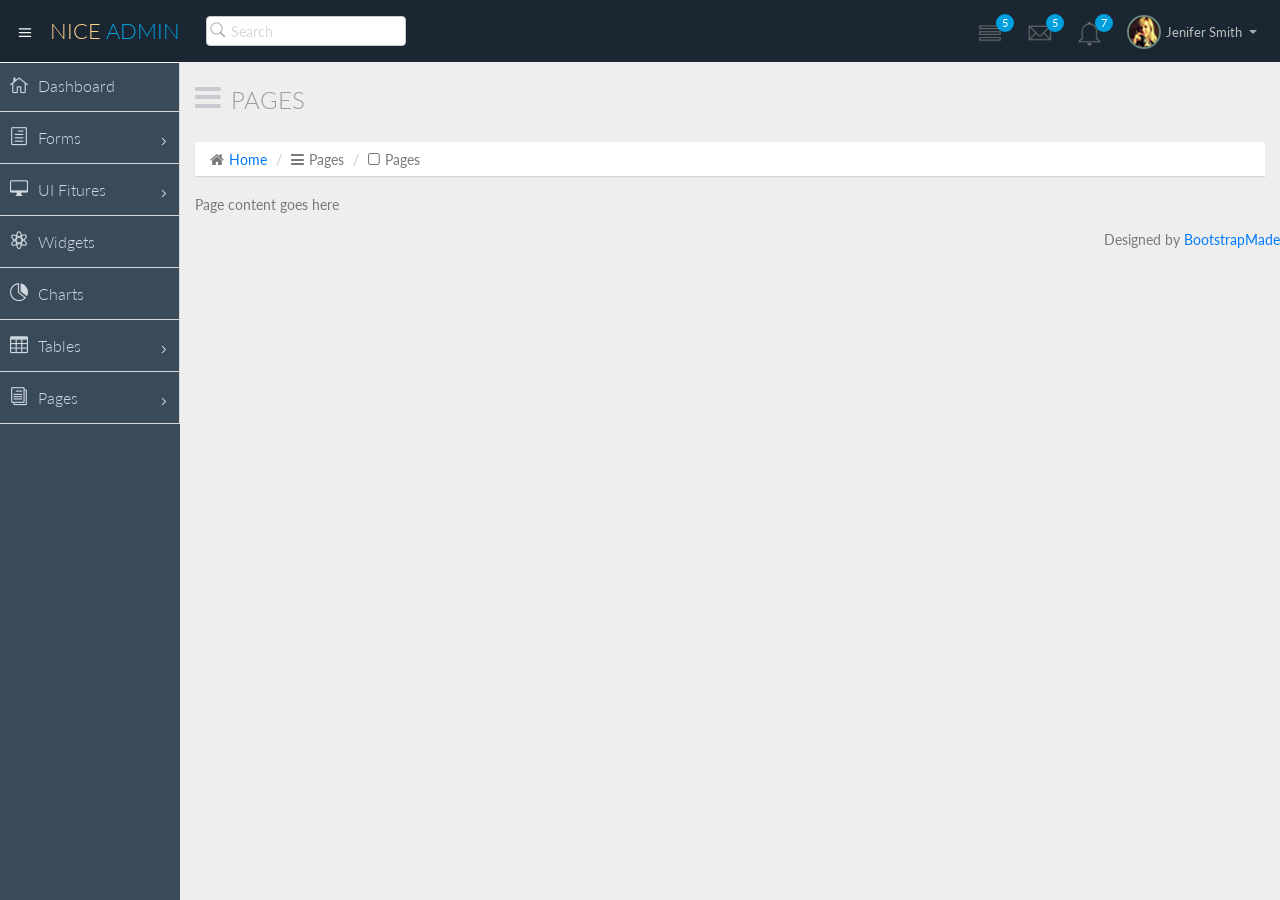
<file: src/main/resources/templates/blank.html>
<!DOCTYPE html>
<html lang="en">

<head>
  <meta charset="utf-8">
  <meta name="viewport" content="width=device-width, initial-scale=1.0">
  <meta name="description" content="Creative - Bootstrap 3 Responsive Admin Template">
  <meta name="author" content="GeeksLabs">
  <meta name="keyword" content="Creative, Dashboard, Admin, Template, Theme, Bootstrap, Responsive, Retina, Minimal">
  <link rel="shortcut icon" href="img/favicon.png">

  <title>Blank | Creative - Bootstrap 3 Responsive Admin Template</title>

  <!-- Bootstrap CSS -->
  <link href="css/bootstrap.min.css" rel="stylesheet">
  <!-- bootstrap theme -->
  <link href="css/bootstrap-theme.css" rel="stylesheet">
  <!--external css-->
  <!-- font icon -->
  <link href="css/elegant-icons-style.css" rel="stylesheet" />
  <link href="css/font-awesome.min.css" rel="stylesheet" />
  <!-- Custom styles -->
  <link href="css/style.css" rel="stylesheet">
  <link href="css/style-responsive.css" rel="stylesheet" />

  <!-- HTML5 shim and Respond.js IE8 support of HTML5 -->
  <!--[if lt IE 9]>
      <script src="js/html5shiv.js"></script>
      <script src="js/respond.min.js"></script>
      <script src="js/lte-ie7.js"></script>
    <![endif]-->

    <!-- =======================================================
      Theme Name: NiceAdmin
      Theme URL: https://bootstrapmade.com/nice-admin-bootstrap-admin-html-template/
      Author: BootstrapMade
      Author URL: https://bootstrapmade.com
    ======================================================= -->
</head>

<body>
  <!-- container section start -->
  <section id="container" class="">
    <!--header start-->

    <header class="header dark-bg">
      <div class="toggle-nav">
        <div class="icon-reorder tooltips" data-original-title="Toggle Navigation" data-placement="bottom"><i class="icon_menu"></i></div>
      </div>

      <!--logo start-->
      <a href="index.html" class="logo">Nice <span class="lite">Admin</span></a>
      <!--logo end-->

      <div class="nav search-row" id="top_menu">
        <!--  search form start -->
        <ul class="nav top-menu">
          <li>
            <form class="navbar-form">
              <input class="form-control" placeholder="Search" type="text">
            </form>
          </li>
        </ul>
        <!--  search form end -->
      </div>

      <div class="top-nav notification-row">
        <!-- notificatoin dropdown start-->
        <ul class="nav pull-right top-menu">

          <!-- task notificatoin start -->
          <li id="task_notificatoin_bar" class="dropdown">
            <a data-toggle="dropdown" class="dropdown-toggle" href="#">
                            <i class="icon-task-l"></i>
                            <span class="badge bg-important">5</span>
                        </a>
            <ul class="dropdown-menu extended tasks-bar">
              <div class="notify-arrow notify-arrow-blue"></div>
              <li>
                <p class="blue">You have 5 pending tasks</p>
              </li>
              <li>
                <a href="#">
                  <div class="task-info">
                    <div class="desc">Design PSD </div>
                    <div class="percent">90%</div>
                  </div>
                  <div class="progress progress-striped">
                    <div class="progress-bar progress-bar-success" role="progressbar" aria-valuenow="90" aria-valuemin="0" aria-valuemax="100" style="width: 90%">
                      <span class="sr-only">90% Complete (success)</span>
                    </div>
                  </div>
                </a>
              </li>
              <li>
                <a href="#">
                  <div class="task-info">
                    <div class="desc">
                      Project 1
                    </div>
                    <div class="percent">30%</div>
                  </div>
                  <div class="progress progress-striped">
                    <div class="progress-bar progress-bar-warning" role="progressbar" aria-valuenow="30" aria-valuemin="0" aria-valuemax="100" style="width: 30%">
                      <span class="sr-only">30% Complete (warning)</span>
                    </div>
                  </div>
                </a>
              </li>
              <li>
                <a href="#">
                  <div class="task-info">
                    <div class="desc">Digital Marketing</div>
                    <div class="percent">80%</div>
                  </div>
                  <div class="progress progress-striped">
                    <div class="progress-bar progress-bar-info" role="progressbar" aria-valuenow="80" aria-valuemin="0" aria-valuemax="100" style="width: 80%">
                      <span class="sr-only">80% Complete</span>
                    </div>
                  </div>
                </a>
              </li>
              <li>
                <a href="#">
                  <div class="task-info">
                    <div class="desc">Logo Designing</div>
                    <div class="percent">78%</div>
                  </div>
                  <div class="progress progress-striped">
                    <div class="progress-bar progress-bar-danger" role="progressbar" aria-valuenow="78" aria-valuemin="0" aria-valuemax="100" style="width: 78%">
                      <span class="sr-only">78% Complete (danger)</span>
                    </div>
                  </div>
                </a>
              </li>
              <li>
                <a href="#">
                  <div class="task-info">
                    <div class="desc">Mobile App</div>
                    <div class="percent">50%</div>
                  </div>
                  <div class="progress progress-striped active">
                    <div class="progress-bar" role="progressbar" aria-valuenow="50" aria-valuemin="0" aria-valuemax="100" style="width: 50%">
                      <span class="sr-only">50% Complete</span>
                    </div>
                  </div>

                </a>
              </li>
              <li class="external">
                <a href="#">See All Tasks</a>
              </li>
            </ul>
          </li>
          <!-- task notificatoin end -->
          <!-- inbox notificatoin start-->
          <li id="mail_notificatoin_bar" class="dropdown">
            <a data-toggle="dropdown" class="dropdown-toggle" href="#">
                            <i class="icon-envelope-l"></i>
                            <span class="badge bg-important">5</span>
                        </a>
            <ul class="dropdown-menu extended inbox">
              <div class="notify-arrow notify-arrow-blue"></div>
              <li>
                <p class="blue">You have 5 new messages</p>
              </li>
              <li>
                <a href="#">
                                    <span class="photo"><img alt="avatar" src="./img/avatar-mini.jpg"></span>
                                    <span class="subject">
                                    <span class="from">Greg  Martin</span>
                                    <span class="time">1 min</span>
                                    </span>
                                    <span class="message">
                                        I really like this admin panel.
                                    </span>
                                </a>
              </li>
              <li>
                <a href="#">
                                    <span class="photo"><img alt="avatar" src="./img/avatar-mini2.jpg"></span>
                                    <span class="subject">
                                    <span class="from">Bob   Mckenzie</span>
                                    <span class="time">5 mins</span>
                                    </span>
                                    <span class="message">
                                     Hi, What is next project plan?
                                    </span>
                                </a>
              </li>
              <li>
                <a href="#">
                                    <span class="photo"><img alt="avatar" src="./img/avatar-mini3.jpg"></span>
                                    <span class="subject">
                                    <span class="from">Phillip   Park</span>
                                    <span class="time">2 hrs</span>
                                    </span>
                                    <span class="message">
                                        I am like to buy this Admin Template.
                                    </span>
                                </a>
              </li>
              <li>
                <a href="#">
                                    <span class="photo"><img alt="avatar" src="./img/avatar-mini4.jpg"></span>
                                    <span class="subject">
                                    <span class="from">Ray   Munoz</span>
                                    <span class="time">1 day</span>
                                    </span>
                                    <span class="message">
                                        Icon fonts are great.
                                    </span>
                                </a>
              </li>
              <li>
                <a href="#">See all messages</a>
              </li>
            </ul>
          </li>
          <!-- inbox notificatoin end -->
          <!-- alert notification start-->
          <li id="alert_notificatoin_bar" class="dropdown">
            <a data-toggle="dropdown" class="dropdown-toggle" href="#">

                            <i class="icon-bell-l"></i>
                            <span class="badge bg-important">7</span>
                        </a>
            <ul class="dropdown-menu extended notification">
              <div class="notify-arrow notify-arrow-blue"></div>
              <li>
                <p class="blue">You have 4 new notifications</p>
              </li>
              <li>
                <a href="#">
                                    <span class="label label-primary"><i class="icon_profile"></i></span>
                                    Friend Request
                                    <span class="small italic pull-right">5 mins</span>
                                </a>
              </li>
              <li>
                <a href="#">
                                    <span class="label label-warning"><i class="icon_pin"></i></span>
                                    John location.
                                    <span class="small italic pull-right">50 mins</span>
                                </a>
              </li>
              <li>
                <a href="#">
                                    <span class="label label-danger"><i class="icon_book_alt"></i></span>
                                    Project 3 Completed.
                                    <span class="small italic pull-right">1 hr</span>
                                </a>
              </li>
              <li>
                <a href="#">
                                    <span class="label label-success"><i class="icon_like"></i></span>
                                    Mick appreciated your work.
                                    <span class="small italic pull-right"> Today</span>
                                </a>
              </li>
              <li>
                <a href="#">See all notifications</a>
              </li>
            </ul>
          </li>
          <!-- alert notification end-->
          <!-- user login dropdown start-->
          <li class="dropdown">
            <a data-toggle="dropdown" class="dropdown-toggle" href="#">
                            <span class="profile-ava">
                                <img alt="" src="img/avatar1_small.jpg">
                            </span>
                            <span class="username">Jenifer Smith</span>
                            <b class="caret"></b>
                        </a>
            <ul class="dropdown-menu extended logout">
              <div class="log-arrow-up"></div>
              <li class="eborder-top">
                <a href="#"><i class="icon_profile"></i> My Profile</a>
              </li>
              <li>
                <a href="#"><i class="icon_mail_alt"></i> My Inbox</a>
              </li>
              <li>
                <a href="#"><i class="icon_clock_alt"></i> Timeline</a>
              </li>
              <li>
                <a href="#"><i class="icon_chat_alt"></i> Chats</a>
              </li>
              <li>
                <a href="login.html"><i class="icon_key_alt"></i> Log Out</a>
              </li>
              <li>
                <a href="documentation.html"><i class="icon_key_alt"></i> Documentation</a>
              </li>
              <li>
                <a href="documentation.html"><i class="icon_key_alt"></i> Documentation</a>
              </li>
            </ul>
          </li>
          <!-- user login dropdown end -->
        </ul>
        <!-- notificatoin dropdown end-->
      </div>
    </header>
    <!--header end-->

    <!--sidebar start-->
    <aside>
      <div id="sidebar" class="nav-collapse ">
        <!-- sidebar menu start-->
        <ul class="sidebar-menu">
          <li class="">
            <a class="" href="index.html">
                          <i class="icon_house_alt"></i>
                          <span>Dashboard</span>
                      </a>
          </li>
          <li class="sub-menu">
            <a href="javascript:;" class="">
                          <i class="icon_document_alt"></i>
                          <span>Forms</span>
                          <span class="menu-arrow arrow_carrot-right"></span>
                      </a>
            <ul class="sub">
              <li><a class="" href="form_component.html">Form Elements</a></li>
              <li><a class="" href="form_validation.html">Form Validation</a></li>
            </ul>
          </li>
          <li class="sub-menu">
            <a href="javascript:;" class="">
                          <i class="icon_desktop"></i>
                          <span>UI Fitures</span>
                          <span class="menu-arrow arrow_carrot-right"></span>
                      </a>
            <ul class="sub">
              <li><a class="" href="general.html">Components</a></li>
              <li><a class="" href="buttons.html">Buttons</a></li>
              <li><a class="" href="grids.html">Grids</a></li>
            </ul>
          </li>
          <li>
            <a class="" href="widgets.html">
                          <i class="icon_genius"></i>
                          <span>Widgets</span>
                      </a>
          </li>
          <li>
            <a class="" href="chart-chartjs.html">
                          <i class="icon_piechart"></i>
                          <span>Charts</span>

                      </a>

          </li>

          <li class="sub-menu">
            <a href="javascript:;" class="">
                          <i class="icon_table"></i>
                          <span>Tables</span>
                          <span class="menu-arrow arrow_carrot-right"></span>
                      </a>
            <ul class="sub">
              <li><a class="" href="basic_table.html">Basic Table</a></li>
            </ul>
          </li>

          <li class="sub-menu ">
            <a href="javascript:;" class="">
                          <i class="icon_documents_alt"></i>
                          <span>Pages</span>
                          <span class="menu-arrow arrow_carrot-right"></span>
                      </a>
            <ul class="sub">
              <li><a class="" href="profile.html">Profile</a></li>
              <li><a class="" href="login.html"><span>Login Page</span></a></li>
              <li><a class="" href="contact.html"><span>Contact Page</span></a></li>
              <li><a class="active" href="blank.html">Blank Page</a></li>
              <li><a class="" href="404.html">404 Error</a></li>
            </ul>
          </li>

        </ul>
        <!-- sidebar menu end-->
      </div>
    </aside>
    <!--sidebar end-->

    <!--main content start-->
    <section id="main-content">
      <section class="wrapper">
        <div class="row">
          <div class="col-lg-12">
            <h3 class="page-header"><i class="fa fa fa-bars"></i> Pages</h3>
            <ol class="breadcrumb">
              <li><i class="fa fa-home"></i><a href="index.html">Home</a></li>
              <li><i class="fa fa-bars"></i>Pages</li>
              <li><i class="fa fa-square-o"></i>Pages</li>
            </ol>
          </div>
        </div>
        <!-- page start-->
        Page content goes here
        <!-- page end-->
      </section>
    </section>
    <!--main content end-->
    <div class="text-right">
      <div class="credits">
          <!--
            All the links in the footer should remain intact.
            You can delete the links only if you purchased the pro version.
            Licensing information: https://bootstrapmade.com/license/
            Purchase the pro version form: https://bootstrapmade.com/buy/?theme=NiceAdmin
          -->
          Designed by <a href="https://bootstrapmade.com/">BootstrapMade</a>
        </div>
    </div>
  </section>
  <!-- container section end -->
  <!-- javascripts -->
  <script src="js/jquery.js"></script>
  <script src="js/bootstrap.min.js"></script>
  <!-- nice scroll -->
  <script src="js/jquery.scrollTo.min.js"></script>
  <script src="js/jquery.nicescroll.js" type="text/javascript"></script>
  <!--custome script for all page-->
  <script src="js/scripts.js"></script>


</body>

</html>
</file>
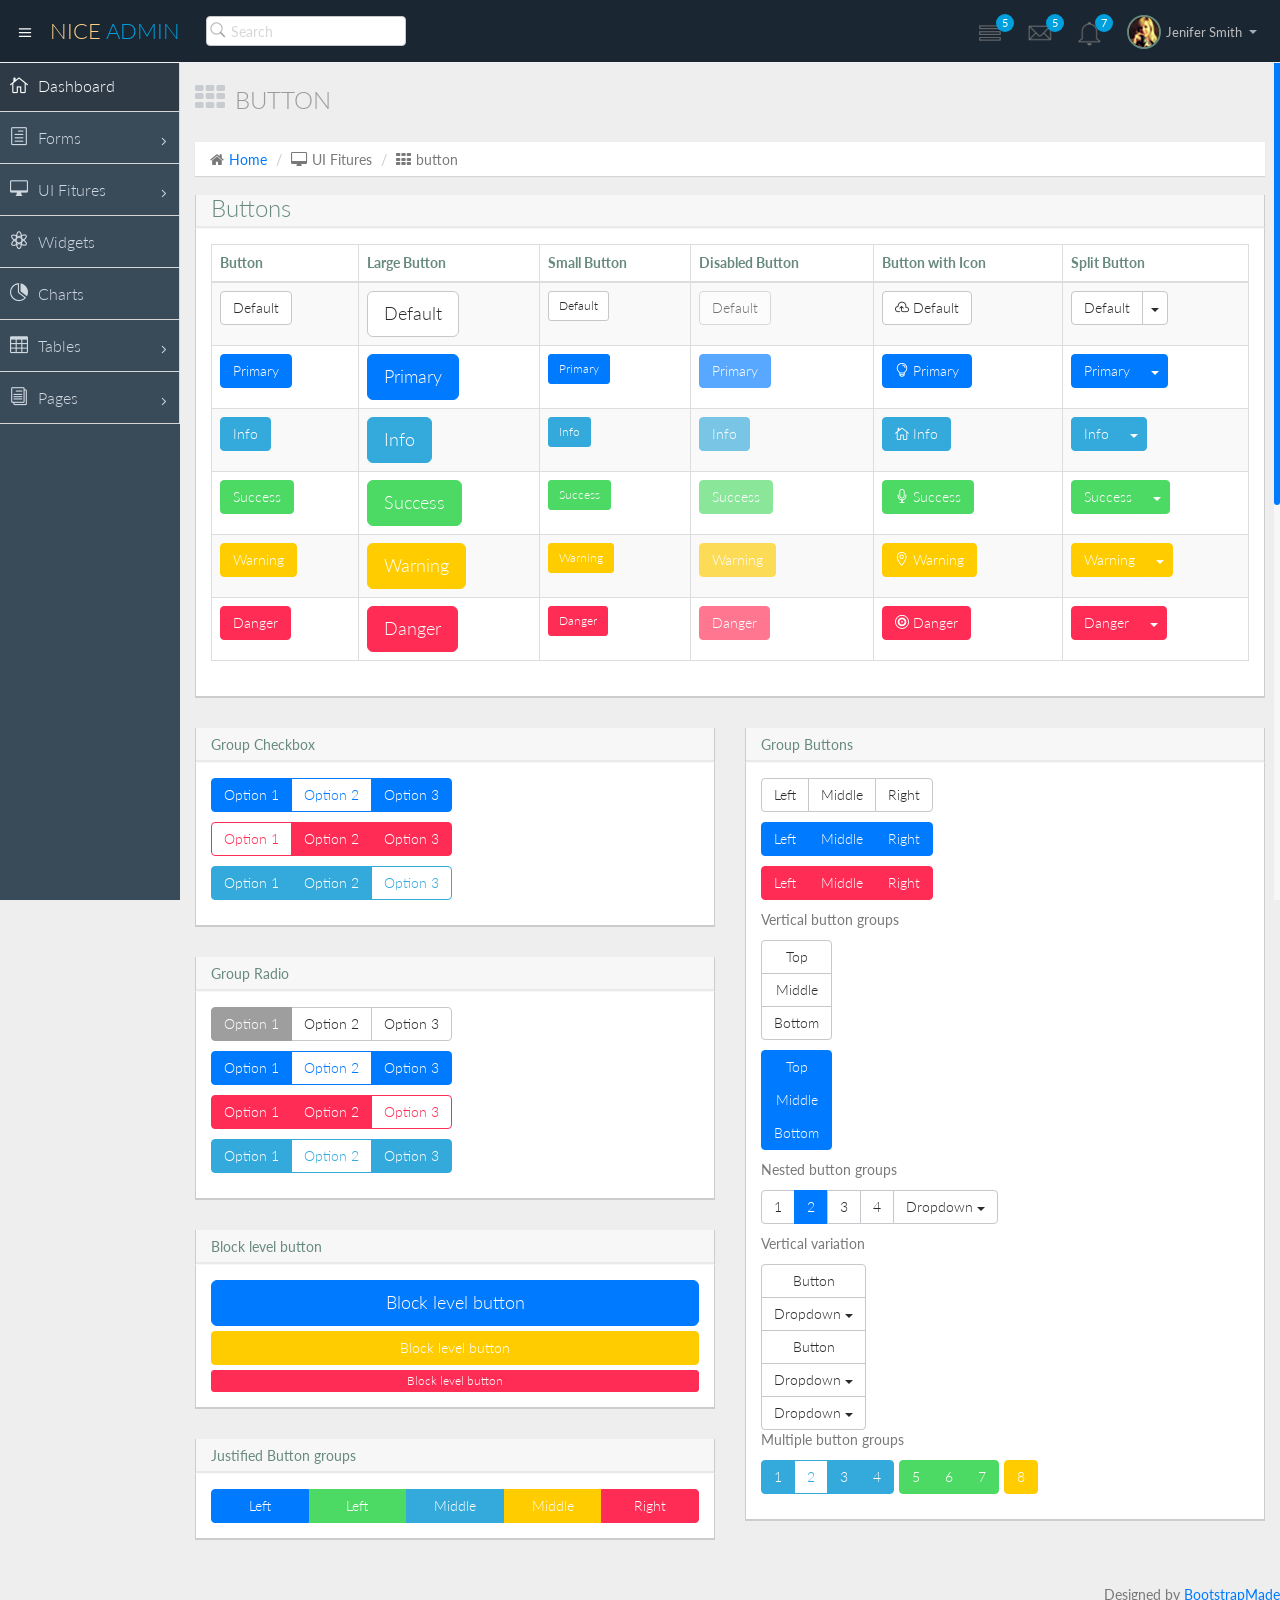
<file: src/main/resources/templates/buttons.html>
<!DOCTYPE html>
<html lang="en">

<head>
  <meta charset="utf-8">
  <meta name="viewport" content="width=device-width, initial-scale=1.0">
  <meta name="description" content="Creative - Bootstrap 3 Responsive Admin Template">
  <meta name="author" content="GeeksLabs">
  <meta name="keyword" content="Creative, Dashboard, Admin, Template, Theme, Bootstrap, Responsive, Retina, Minimal">
  <link rel="shortcut icon" href="img/favicon.png">

  <title>Button | Creative - Bootstrap 3 Responsive Admin Template</title>

  <!-- Bootstrap CSS -->
  <link href="css/bootstrap.min.css" rel="stylesheet">
  <!-- bootstrap theme -->
  <link href="css/bootstrap-theme.css" rel="stylesheet">
  <!--external css-->
  <!-- font icon -->
  <link href="css/elegant-icons-style.css" rel="stylesheet" />
  <link href="css/font-awesome.min.css" rel="stylesheet" />
  <!-- Custom styles -->
  <link href="css/style.css" rel="stylesheet">
  <link href="css/style-responsive.css" rel="stylesheet" />

  <!-- HTML5 shim and Respond.js IE8 support of HTML5 -->
  <!--[if lt IE 9]>
      <script src="js/html5shiv.js"></script>
      <script src="js/respond.min.js"></script>
      <script src="js/lte-ie7.js"></script>
    <![endif]-->

    <!-- =======================================================
      Theme Name: NiceAdmin
      Theme URL: https://bootstrapmade.com/nice-admin-bootstrap-admin-html-template/
      Author: BootstrapMade
      Author URL: https://bootstrapmade.com
    ======================================================= -->
</head>

<body>
  <!-- container section start -->
  <section id="container" class="">

    <!--header start-->

    <header class="header dark-bg">
      <div class="toggle-nav">
        <div class="icon-reorder tooltips" data-original-title="Toggle Navigation" data-placement="bottom"><i class="icon_menu"></i></div>
      </div>

      <!--logo start-->
      <a href="index.html" class="logo">Nice <span class="lite">Admin</span></a>
      <!--logo end-->

      <div class="nav search-row" id="top_menu">
        <!--  search form start -->
        <ul class="nav top-menu">
          <li>
            <form class="navbar-form">
              <input class="form-control" placeholder="Search" type="text">
            </form>
          </li>
        </ul>
        <!--  search form end -->
      </div>

      <div class="top-nav notification-row">
        <!-- notificatoin dropdown start-->
        <ul class="nav pull-right top-menu">

          <!-- task notificatoin start -->
          <li id="task_notificatoin_bar" class="dropdown">
            <a data-toggle="dropdown" class="dropdown-toggle" href="#">
                            <i class="icon-task-l"></i>
                            <span class="badge bg-important">5</span>
                        </a>
            <ul class="dropdown-menu extended tasks-bar">
              <div class="notify-arrow notify-arrow-blue"></div>
              <li>
                <p class="blue">You have 5 pending tasks</p>
              </li>
              <li>
                <a href="#">
                  <div class="task-info">
                    <div class="desc">Design PSD </div>
                    <div class="percent">90%</div>
                  </div>
                  <div class="progress progress-striped">
                    <div class="progress-bar progress-bar-success" role="progressbar" aria-valuenow="90" aria-valuemin="0" aria-valuemax="100" style="width: 90%">
                      <span class="sr-only">90% Complete (success)</span>
                    </div>
                  </div>
                </a>
              </li>
              <li>
                <a href="#">
                  <div class="task-info">
                    <div class="desc">
                      Project 1
                    </div>
                    <div class="percent">30%</div>
                  </div>
                  <div class="progress progress-striped">
                    <div class="progress-bar progress-bar-warning" role="progressbar" aria-valuenow="30" aria-valuemin="0" aria-valuemax="100" style="width: 30%">
                      <span class="sr-only">30% Complete (warning)</span>
                    </div>
                  </div>
                </a>
              </li>
              <li>
                <a href="#">
                  <div class="task-info">
                    <div class="desc">Digital Marketing</div>
                    <div class="percent">80%</div>
                  </div>
                  <div class="progress progress-striped">
                    <div class="progress-bar progress-bar-info" role="progressbar" aria-valuenow="80" aria-valuemin="0" aria-valuemax="100" style="width: 80%">
                      <span class="sr-only">80% Complete</span>
                    </div>
                  </div>
                </a>
              </li>
              <li>
                <a href="#">
                  <div class="task-info">
                    <div class="desc">Logo Designing</div>
                    <div class="percent">78%</div>
                  </div>
                  <div class="progress progress-striped">
                    <div class="progress-bar progress-bar-danger" role="progressbar" aria-valuenow="78" aria-valuemin="0" aria-valuemax="100" style="width: 78%">
                      <span class="sr-only">78% Complete (danger)</span>
                    </div>
                  </div>
                </a>
              </li>
              <li>
                <a href="#">
                  <div class="task-info">
                    <div class="desc">Mobile App</div>
                    <div class="percent">50%</div>
                  </div>
                  <div class="progress progress-striped active">
                    <div class="progress-bar" role="progressbar" aria-valuenow="50" aria-valuemin="0" aria-valuemax="100" style="width: 50%">
                      <span class="sr-only">50% Complete</span>
                    </div>
                  </div>

                </a>
              </li>
              <li class="external">
                <a href="#">See All Tasks</a>
              </li>
            </ul>
          </li>
          <!-- task notificatoin end -->
          <!-- inbox notificatoin start-->
          <li id="mail_notificatoin_bar" class="dropdown">
            <a data-toggle="dropdown" class="dropdown-toggle" href="#">
                            <i class="icon-envelope-l"></i>
                            <span class="badge bg-important">5</span>
                        </a>
            <ul class="dropdown-menu extended inbox">
              <div class="notify-arrow notify-arrow-blue"></div>
              <li>
                <p class="blue">You have 5 new messages</p>
              </li>
              <li>
                <a href="#">
                                    <span class="photo"><img alt="avatar" src="./img/avatar-mini.jpg"></span>
                                    <span class="subject">
                                    <span class="from">Greg  Martin</span>
                                    <span class="time">1 min</span>
                                    </span>
                                    <span class="message">
                                        I really like this admin panel.
                                    </span>
                                </a>
              </li>
              <li>
                <a href="#">
                                    <span class="photo"><img alt="avatar" src="./img/avatar-mini2.jpg"></span>
                                    <span class="subject">
                                    <span class="from">Bob   Mckenzie</span>
                                    <span class="time">5 mins</span>
                                    </span>
                                    <span class="message">
                                     Hi, What is next project plan?
                                    </span>
                                </a>
              </li>
              <li>
                <a href="#">
                                    <span class="photo"><img alt="avatar" src="./img/avatar-mini3.jpg"></span>
                                    <span class="subject">
                                    <span class="from">Phillip   Park</span>
                                    <span class="time">2 hrs</span>
                                    </span>
                                    <span class="message">
                                        I am like to buy this Admin Template.
                                    </span>
                                </a>
              </li>
              <li>
                <a href="#">
                                    <span class="photo"><img alt="avatar" src="./img/avatar-mini4.jpg"></span>
                                    <span class="subject">
                                    <span class="from">Ray   Munoz</span>
                                    <span class="time">1 day</span>
                                    </span>
                                    <span class="message">
                                        Icon fonts are great.
                                    </span>
                                </a>
              </li>
              <li>
                <a href="#">See all messages</a>
              </li>
            </ul>
          </li>
          <!-- inbox notificatoin end -->
          <!-- alert notification start-->
          <li id="alert_notificatoin_bar" class="dropdown">
            <a data-toggle="dropdown" class="dropdown-toggle" href="#">

                            <i class="icon-bell-l"></i>
                            <span class="badge bg-important">7</span>
                        </a>
            <ul class="dropdown-menu extended notification">
              <div class="notify-arrow notify-arrow-blue"></div>
              <li>
                <p class="blue">You have 4 new notifications</p>
              </li>
              <li>
                <a href="#">
                                    <span class="label label-primary"><i class="icon_profile"></i></span>
                                    Friend Request
                                    <span class="small italic pull-right">5 mins</span>
                                </a>
              </li>
              <li>
                <a href="#">
                                    <span class="label label-warning"><i class="icon_pin"></i></span>
                                    John location.
                                    <span class="small italic pull-right">50 mins</span>
                                </a>
              </li>
              <li>
                <a href="#">
                                    <span class="label label-danger"><i class="icon_book_alt"></i></span>
                                    Project 3 Completed.
                                    <span class="small italic pull-right">1 hr</span>
                                </a>
              </li>
              <li>
                <a href="#">
                                    <span class="label label-success"><i class="icon_like"></i></span>
                                    Mick appreciated your work.
                                    <span class="small italic pull-right"> Today</span>
                                </a>
              </li>
              <li>
                <a href="#">See all notifications</a>
              </li>
            </ul>
          </li>
          <!-- alert notification end-->
          <!-- user login dropdown start-->
          <li class="dropdown">
            <a data-toggle="dropdown" class="dropdown-toggle" href="#">
                            <span class="profile-ava">
                                <img alt="" src="img/avatar1_small.jpg">
                            </span>
                            <span class="username">Jenifer Smith</span>
                            <b class="caret"></b>
                        </a>
            <ul class="dropdown-menu extended logout">
              <div class="log-arrow-up"></div>
              <li class="eborder-top">
                <a href="#"><i class="icon_profile"></i> My Profile</a>
              </li>
              <li>
                <a href="#"><i class="icon_mail_alt"></i> My Inbox</a>
              </li>
              <li>
                <a href="#"><i class="icon_clock_alt"></i> Timeline</a>
              </li>
              <li>
                <a href="#"><i class="icon_chat_alt"></i> Chats</a>
              </li>
              <li>
                <a href="login.html"><i class="icon_key_alt"></i> Log Out</a>
              </li>
              <li>
                <a href="documentation.html"><i class="icon_key_alt"></i> Documentation</a>
              </li>
              <li>
                <a href="documentation.html"><i class="icon_key_alt"></i> Documentation</a>
              </li>
            </ul>
          </li>
          <!-- user login dropdown end -->
        </ul>
        <!-- notificatoin dropdown end-->
      </div>
    </header>
    <!--header end-->

    <!--sidebar start-->
    <aside>
      <div id="sidebar" class="nav-collapse ">
        <!-- sidebar menu start-->
        <ul class="sidebar-menu">
          <li class="active">
            <a class="" href="index.html">
                          <i class="icon_house_alt"></i>
                          <span>Dashboard</span>
                      </a>
          </li>
          <li class="sub-menu">
            <a href="javascript:;" class="">
                          <i class="icon_document_alt"></i>
                          <span>Forms</span>
                          <span class="menu-arrow arrow_carrot-right"></span>
                      </a>
            <ul class="sub">
              <li><a class="" href="form_component.html">Form Elements</a></li>
              <li><a class="" href="form_validation.html">Form Validation</a></li>
            </ul>
          </li>
          <li class="sub-menu">
            <a href="javascript:;" class="">
                          <i class="icon_desktop"></i>
                          <span>UI Fitures</span>
                          <span class="menu-arrow arrow_carrot-right"></span>
                      </a>
            <ul class="sub">
              <li><a class="" href="general.html">Components</a></li>
              <li><a class="" href="buttons.html">Buttons</a></li>
              <li><a class="" href="grids.html">Grids</a></li>
            </ul>
          </li>
          <li>
            <a class="" href="widgets.html">
                          <i class="icon_genius"></i>
                          <span>Widgets</span>
                      </a>
          </li>
          <li>
            <a class="" href="chart-chartjs.html">
                          <i class="icon_piechart"></i>
                          <span>Charts</span>

                      </a>

          </li>

          <li class="sub-menu">
            <a href="javascript:;" class="">
                          <i class="icon_table"></i>
                          <span>Tables</span>
                          <span class="menu-arrow arrow_carrot-right"></span>
                      </a>
            <ul class="sub">
              <li><a class="" href="basic_table.html">Basic Table</a></li>
            </ul>
          </li>

          <li class="sub-menu">
            <a href="javascript:;" class="">
                          <i class="icon_documents_alt"></i>
                          <span>Pages</span>
                          <span class="menu-arrow arrow_carrot-right"></span>
                      </a>
            <ul class="sub">
              <li><a class="" href="profile.html">Profile</a></li>
              <li><a class="" href="login.html"><span>Login Page</span></a></li>
              <li><a class="" href="contact.html"><span>Contact Page</span></a></li>
              <li><a class="" href="blank.html">Blank Page</a></li>
              <li><a class="" href="404.html">404 Error</a></li>
            </ul>
          </li>

        </ul>
        <!-- sidebar menu end-->
      </div>
    </aside>
    <!--sidebar end-->

    <!--main content start-->
    <section id="main-content">
      <section class="wrapper">
        <div class="row">
          <div class="col-lg-12">
            <h3 class="page-header"><i class="fa fa-th"></i>Button</h3>
            <ol class="breadcrumb">
              <li><i class="fa fa-home"></i><a href="index.html">Home</a></li>
              <li><i class="fa fa-desktop"></i>UI Fitures</li>
              <li><i class="fa fa-th"></i>button</li>
            </ol>
          </div>
        </div>
        <div class="row">
          <div class="col-md-12">
            <section class="panel">
              <header class="panel-heading">
                <h3>Buttons</h3>

              </header>
              <div class="panel-body">
                <table class="table table-bordered table-striped">
                  <thead>
                    <tr>
                      <th>Button</th>
                      <th>Large Button</th>
                      <th>Small Button</th>
                      <th>Disabled Button</th>
                      <th>Button with Icon</th>
                      <th>Split Button</th>
                    </tr>
                  </thead>
                  <tbody>
                    <tr>
                      <td><a class="btn btn-default" href="" title="Bootstrap 3 themes generator">Default</a></td>
                      <td><a class="btn btn-default btn-lg" href="" title="Bootstrap 3 themes generator">Default</a></td>
                      <td><a class="btn btn-default btn-sm" href="" title="Bootstrap 3 themes generator">Default</a></td>
                      <td><a class="btn btn-default disabled" href="" title="Bootstrap 3 themes generator">Default</a></td>
                      <td><a class="btn btn-default" href="" title="Bootstrap 3 themes generator">
                                        <span class="icon_cloud-upload_alt"></span> Default</a></td>
                      <td>
                        <div class="btn-group">
                          <a class="btn btn-default" href="" title="Bootstrap 3 themes generator">Default</a>
                          <a class="btn btn-default dropdown-toggle" data-toggle="dropdown" href="" title="Bootstrap 3 themes generator"><span class="caret"></span></a>
                          <ul class="dropdown-menu">
                            <li><a href="" title="Bootstrap 3 themes generator">Action</a></li>
                            <li><a href="" title="Bootstrap 3 themes generator">Another action</a></li>
                            <li><a href="" title="Bootstrap 3 themes generator">Something else here</a></li>
                            <li class="divider"></li>
                            <li><a href="" title="Bootstrap 3 themes generator">Separated link</a></li>
                          </ul>
                        </div>
                        <!-- /btn-group -->
                      </td>
                    </tr>
                    <tr>
                      <td><a class="btn btn-primary" href="" title="Bootstrap 3 themes generator">Primary</a></td>
                      <td><a class="btn btn-primary btn-lg" href="" title="Bootstrap 3 themes generator">Primary</a></td>
                      <td><a class="btn btn-primary btn-sm" href="" title="Bootstrap 3 themes generator">Primary</a></td>
                      <td><a class="btn btn-primary disabled" href="" title="Bootstrap 3 themes generator">Primary</a></td>
                      <td><a class="btn btn-primary" href="" title="Bootstrap 3 themes generator"><span class="icon_lightbulb_alt"></span> Primary</a></td>
                      <td>
                        <div class="btn-group">
                          <a class="btn btn-primary" href="" title="Bootstrap 3 themes generator">Primary</a>
                          <a class="btn btn-primary dropdown-toggle" data-toggle="dropdown" href="" title="Bootstrap 3 themes generator"><span class="caret"></span></a>
                          <ul class="dropdown-menu">
                            <li><a href="" title="Bootstrap 3 themes generator">Action</a></li>
                            <li><a href="" title="Bootstrap 3 themes generator">Another action</a></li>
                            <li><a href="" title="Bootstrap 3 themes generator">Something else here</a></li>
                            <li class="divider"></li>
                            <li><a href="" title="Bootstrap 3 themes generator">Separated link</a></li>
                          </ul>
                        </div>
                        <!-- /btn-group -->
                      </td>
                    </tr>
                    <tr>
                      <td><a class="btn btn-info" href="" title="Bootstrap 3 themes generator">Info</a></td>
                      <td><a class="btn btn-info btn-lg" href="" title="Bootstrap 3 themes generator">Info</a></td>
                      <td><a class="btn btn-info btn-sm" href="" title="Bootstrap 3 themes generator">Info</a></td>
                      <td><a class="btn btn-info disabled" href="" title="Bootstrap 3 themes generator">Info</a></td>
                      <td><a class="btn btn-info" href="" title="Bootstrap 3 themes generator"><span class="icon_house_alt"></span> Info</a></td>
                      <td>
                        <div class="btn-group">
                          <a class="btn btn-info" href="" title="Bootstrap 3 themes generator">Info</a>
                          <a class="btn btn-info dropdown-toggle" data-toggle="dropdown" href="" title="Bootstrap 3 themes generator"><span class="caret"></span></a>
                          <ul class="dropdown-menu">
                            <li><a href="" title="Bootstrap 3 themes generator">Action</a></li>
                            <li><a href="" title="Bootstrap 3 themes generator">Another action</a></li>
                            <li><a href="" title="Bootstrap 3 themes generator">Something else here</a></li>
                            <li class="divider"></li>
                            <li><a href="" title="Bootstrap 3 themes generator">Separated link</a></li>
                          </ul>
                        </div>
                        <!-- /btn-group -->
                      </td>
                    </tr>
                    <tr>
                      <td><a class="btn btn-success" href="" title="Bootstrap 3 themes generator">Success</a></td>
                      <td><a class="btn btn-success btn-lg" href="" title="Bootstrap 3 themes generator">Success</a></td>
                      <td><a class="btn btn-success btn-sm" href="" title="Bootstrap 3 themes generator">Success</a></td>
                      <td><a class="btn btn-success disabled" href="" title="Bootstrap 3 themes generator">Success</a></td>
                      <td><a class="btn btn-success" href="" title="Bootstrap 3 themes generator"><span class="icon_mic_alt"></span> Success</a></td>
                      <td>
                        <div class="btn-group">
                          <a class="btn btn-success" href="" title="Bootstrap 3 themes generator">Success</a>
                          <a class="btn btn-success dropdown-toggle" data-toggle="dropdown" href="" title="Bootstrap 3 themes generator"><span class="caret"></span></a>
                          <ul class="dropdown-menu">
                            <li><a href="" title="Bootstrap 3 themes generator">Action</a></li>
                            <li><a href="" title="Bootstrap 3 themes generator">Another action</a></li>
                            <li><a href="" title="Bootstrap 3 themes generator">Something else here</a></li>
                            <li class="divider"></li>
                            <li><a href="" title="Bootstrap 3 themes generator">Separated link</a></li>
                          </ul>
                        </div>
                        <!-- /btn-group -->
                      </td>
                    </tr>
                    <tr>
                      <td><a class="btn btn-warning" href="" title="Bootstrap 3 themes generator">Warning</a></td>
                      <td><a class="btn btn-warning btn-lg" href="" title="Bootstrap 3 themes generator">Warning</a></td>
                      <td><a class="btn btn-warning btn-sm" href="" title="Bootstrap 3 themes generator">Warning</a></td>
                      <td><a class="btn btn-warning disabled" href="" title="Bootstrap 3 themes generator">Warning</a></td>
                      <td><a class="btn btn-warning" href="" title="Bootstrap 3 themes generator"><span class="icon_pin_alt"></span> Warning</a></td>
                      <td>
                        <div class="btn-group">
                          <a class="btn btn-warning" href="" title="Bootstrap 3 themes generator">Warning</a>
                          <a class="btn btn-warning dropdown-toggle" data-toggle="dropdown" href="" title="Bootstrap 3 themes generator"><span class="caret"></span></a>
                          <ul class="dropdown-menu">
                            <li><a href="" title="Bootstrap 3 themes generator">Action</a></li>
                            <li><a href="" title="Bootstrap 3 themes generator">Another action</a></li>
                            <li><a href="" title="Bootstrap 3 themes generator">Something else here</a></li>
                            <li class="divider"></li>
                            <li><a href="" title="Bootstrap 3 themes generator">Separated link</a></li>
                          </ul>
                        </div>
                        <!-- /btn-group -->
                      </td>
                    </tr>
                    <tr>
                      <td><a class="btn btn-danger" href="" title="Bootstrap 3 themes generator">Danger</a></td>
                      <td><a class="btn btn-danger btn-lg" href="" title="Bootstrap 3 themes generator">Danger</a></td>
                      <td><a class="btn btn-danger btn-sm" href="" title="Bootstrap 3 themes generator">Danger</a></td>
                      <td><a class="btn btn-danger disabled" href="" title="Bootstrap 3 themes generator">Danger</a></td>
                      <td><a class="btn btn-danger" href="" title="Bootstrap 3 themes generator"><span class="icon_target"></span> Danger</a></td>
                      <td>
                        <div class="btn-group">
                          <a class="btn btn-danger" href="" title="Bootstrap 3 themes generator">Danger</a>
                          <a class="btn btn-danger dropdown-toggle" data-toggle="dropdown" href="" title="Bootstrap 3 themes generator"><span class="caret"></span></a>
                          <ul class="dropdown-menu">
                            <li><a href="" title="Bootstrap 3 themes generator">Action</a></li>
                            <li><a href="" title="Bootstrap 3 themes generator">Another action</a></li>
                            <li><a href="" title="Bootstrap 3 themes generator">Something else here</a></li>
                            <li class="divider"></li>
                            <li><a href="" title="Bootstrap 3 themes generator">Separated link</a></li>
                          </ul>
                        </div>
                        <!-- /btn-group -->
                      </td>
                    </tr>

                  </tbody>
                </table>
              </div>
            </section>
          </div>
        </div>
        <!-- page start-->

        <div class="row">
          <div class="col-sm-6">
            <section class="panel">
              <header class="panel-heading">
                Group Checkbox
              </header>
              <div class="panel-body">
                <div class="btn-row">
                  <div class="btn-group" data-toggle="buttons">
                    <label class="btn btn-primary">
                                          <input type="checkbox"> Option 1
                                      </label>
                    <label class="btn btn-primary active">
                                          <input type="checkbox"> Option 2
                                      </label>
                    <label class="btn btn-primary">
                                          <input type="checkbox"> Option 3
                                      </label>
                  </div>
                </div>
                <div class="btn-row">
                  <div class="btn-group" data-toggle="buttons">
                    <label class="btn btn-danger active">
                                          <input type="checkbox"> Option 1
                                      </label>
                    <label class="btn btn-danger">
                                          <input type="checkbox"> Option 2
                                      </label>
                    <label class="btn btn-danger">
                                          <input type="checkbox"> Option 3
                                      </label>
                  </div>
                </div>
                <div class="btn-row">
                  <div class="btn-group" data-toggle="buttons">
                    <label class="btn btn-info">
                                          <input type="checkbox"> Option 1
                                      </label>
                    <label class="btn btn-info">
                                          <input type="checkbox"> Option 2
                                      </label>
                    <label class="btn btn-info active">
                                          <input type="checkbox"> Option 3
                                      </label>
                  </div>
                </div>
              </div>
            </section>
            <section class="panel">
              <header class="panel-heading">
                Group Radio
              </header>
              <div class="panel-body">
                <div class="btn-row">
                  <div class="btn-group" data-toggle="buttons">
                    <label class="btn btn-default active">
                                          <input type="radio" name="options" id="option1"> Option 1
                                      </label>
                    <label class="btn btn-default">
                                          <input type="radio" name="options" id="option2"> Option 2
                                      </label>
                    <label class="btn btn-default">
                                          <input type="radio" name="options" id="option3"> Option 3
                                      </label>
                  </div>
                </div>
                <div class="btn-row">
                  <div class="btn-group" data-toggle="buttons">
                    <label class="btn btn-primary">
                                          <input type="radio" name="options" id="option1"> Option 1
                                      </label>
                    <label class="btn btn-primary active">
                                          <input type="radio" name="options" id="option2"> Option 2
                                      </label>
                    <label class="btn btn-primary">
                                          <input type="radio" name="options" id="option3"> Option 3
                                      </label>
                  </div>
                </div>
                <div class="btn-row">
                  <div class="btn-group" data-toggle="buttons">
                    <label class="btn btn-danger">
                                          <input type="radio" name="options" id="option1"> Option 1
                                      </label>
                    <label class="btn btn-danger">
                                          <input type="radio" name="options" id="option2"> Option 2
                                      </label>
                    <label class="btn btn-danger active">
                                          <input type="radio" name="options" id="option3"> Option 3
                                      </label>
                  </div>
                </div>
                <div class="btn-row">
                  <div class="btn-group" data-toggle="buttons">
                    <label class="btn btn-info">
                                          <input type="radio" name="options" id="option1"> Option 1
                                      </label>
                    <label class="btn btn-info active">
                                          <input type="radio" name="options" id="option2"> Option 2
                                      </label>
                    <label class="btn btn-info">
                                          <input type="radio" name="options" id="option3"> Option 3
                                      </label>
                  </div>
                </div>
              </div>
            </section>
            <section class="panel">
              <header class="panel-heading">
                Block level button
              </header>
              <div class="panel-body">
                <button type="button" class="btn btn-primary btn-lg btn-block">Block level button</button>
                <button type="button" class="btn btn-warning btn-block">Block level button</button>
                <button type="button" class="btn btn-danger btn-xs btn-block">Block level button</button>
              </div>
            </section>
            <section class="panel">
              <header class="panel-heading">
                Justified Button groups
              </header>
              <div class="panel-body">
                <div class="btn-group btn-group-justified">
                  <a class="btn btn-primary" href="#">Left</a>
                  <a class="btn btn-success" href="#">Left</a>
                  <a class="btn btn-info" href="#">Middle</a>
                  <a class="btn btn-warning" href="#">Middle</a>
                  <a class="btn btn-danger" href="#">Right</a>
                </div>
              </div>
            </section>
          </div>
          <div class="col-sm-6">
            <section class="panel">
              <header class="panel-heading">
                Group Buttons
              </header>
              <div class="panel-body">
                <div class="btn-row">
                  <div class="btn-group">
                    <button type="button" class="btn btn-default">Left</button>
                    <button type="button" class="btn btn-default">Middle</button>
                    <button type="button" class="btn btn-default">Right</button>
                  </div>
                </div>
                <div class="btn-row">
                  <div class="btn-group">
                    <button type="button" class="btn btn-primary">Left</button>
                    <button type="button" class="btn btn-primary">Middle</button>
                    <button type="button" class="btn btn-primary">Right</button>
                  </div>
                </div>
                <div class="btn-row">
                  <div class="btn-group">
                    <button type="button" class="btn btn-danger">Left</button>
                    <button type="button" class="btn btn-danger">Middle</button>
                    <button type="button" class="btn btn-danger">Right</button>
                  </div>
                </div>
                <p class="">Vertical button groups</p>
                <div class="btn-row">
                  <div class="btn-group-vertical">
                    <button class="btn btn-default" type="button">Top</button>
                    <button class="btn btn-default" type="button">Middle</button>
                    <button class="btn btn-default" type="button">Bottom</button>
                  </div>
                </div>
                <div class="btn-row">
                  <div class="btn-group-vertical">
                    <button class="btn btn-primary" type="button">Top</button>
                    <button class="btn btn-primary" type="button">Middle</button>
                    <button class="btn btn-primary" type="button">Bottom</button>
                  </div>
                </div>
                <p class="">Nested button groups</p>
                <div class="btn-row">
                  <div class="btn-group">
                    <button class="btn btn-default" type="button">1</button>
                    <button class="btn btn-primary" type="button">2</button>
                    <button class="btn btn-default" type="button">3</button>
                    <button class="btn btn-default" type="button">4</button>
                    <div class="btn-group">
                      <button data-toggle="dropdown" class="btn btn-default dropdown-toggle" type="button"> Dropdown <span class="caret"></span> </button>
                      <ul class="dropdown-menu">
                        <li><a href="#">Dropdown link 1</a></li>
                        <li><a href="#">Dropdown link 2</a></li>
                        <li><a href="#">Dropdown link 3</a></li>
                      </ul>
                    </div>
                  </div>
                </div>
                <p class="">Vertical variation</p>
                <div class="btn-group-vertical">
                  <button type="button" class="btn btn-default">Button</button>
                  <div class="btn-group">
                    <button id="btnGroupVerticalDrop1" type="button" class="btn btn-default dropdown-toggle" data-toggle="dropdown">
                                    Dropdown
                                    <span class="caret"></span>
                                  </button>
                    <ul class="dropdown-menu" role="menu" aria-labelledby="btnGroupVerticalDrop1">
                      <li><a href="#">Dropdown link</a></li>
                      <li><a href="#">Dropdown link</a></li>
                    </ul>
                  </div>
                  <button type="button" class="btn btn-default">Button</button>
                  <div class="btn-group">
                    <button id="btnGroupVerticalDrop3" type="button" class="btn btn-default dropdown-toggle" data-toggle="dropdown">
                                    Dropdown
                                    <span class="caret"></span>
                                  </button>
                    <ul class="dropdown-menu" role="menu" aria-labelledby="btnGroupVerticalDrop3">
                      <li><a href="#">Dropdown link</a></li>
                      <li><a href="#">Dropdown link</a></li>
                    </ul>
                  </div>
                  <div class="btn-group">
                    <button id="btnGroupVerticalDrop4" type="button" class="btn btn-default dropdown-toggle" data-toggle="dropdown">
                                    Dropdown
                                    <span class="caret"></span>
                                  </button>
                    <ul class="dropdown-menu" role="menu" aria-labelledby="btnGroupVerticalDrop4">
                      <li><a href="#">Dropdown link</a></li>
                      <li><a href="#">Dropdown link</a></li>
                    </ul>
                  </div>
                </div>

                <p class="">Multiple button groups</p>
                <div class="btn-row">
                  <div class="btn-toolbar">
                    <div class="btn-group">
                      <button class="btn btn-info" type="button">1</button>
                      <button class="btn btn-info active" type="button">2</button>
                      <button class="btn btn-info" type="button">3</button>
                      <button class="btn btn-info" type="button">4</button>
                    </div>
                    <div class="btn-group">
                      <button class="btn btn-success" type="button">5</button>
                      <button class="btn btn-success" type="button">6</button>
                      <button class="btn btn-success" type="button">7</button>
                    </div>
                    <div class="btn-group">
                      <button class="btn btn-warning" type="button">8</button>
                    </div>
                  </div>
                </div>
              </div>
            </section>
          </div>
        </div>
        <!-- page end-->
      </section>
    </section>
    <!--main content end-->
    <div class="text-right">
      <div class="credits">
          <!--
            All the links in the footer should remain intact.
            You can delete the links only if you purchased the pro version.
            Licensing information: https://bootstrapmade.com/license/
            Purchase the pro version form: https://bootstrapmade.com/buy/?theme=NiceAdmin
          -->
          Designed by <a href="https://bootstrapmade.com/">BootstrapMade</a>
        </div>
    </div>
  </section>
  <!-- container section end -->
  <!-- javascripts -->
  <script src="js/jquery.js"></script>
  <script src="js/bootstrap.min.js"></script>
  <!-- nice scroll -->
  <script src="js/jquery.scrollTo.min.js"></script>
  <script src="js/jquery.nicescroll.js" type="text/javascript"></script>
  <!--custome script for all page-->
  <script src="js/scripts.js"></script>


</body>

</html>
</file>
<file: src/main/resources/templates/css/elegant-icons-style.css>
@font-face {
	font-family: 'ElegantIcons';
	src:url('../fonts/ElegantIcons.eot');
	src:url('../fonts/ElegantIcons.eot?#iefix') format('embedded-opentype'),
		url('../fonts/ElegantIcons.woff') format('woff'),
		url('../fonts/ElegantIcons.ttf') format('truetype'),
		url('../fonts/ElegantIcons.svg#ElegantIcons') format('svg');
	font-weight: normal;
	font-style: normal;
}

/* Use the following CSS code if you want to use data attributes for inserting your icons */
[data-icon]:before {
	font-family: 'ElegantIcons';
	content: attr(data-icon);
	speak: none;
	font-weight: normal;
	font-variant: normal;
	text-transform: none;
	line-height: 1;
	-webkit-font-smoothing: antialiased;
	-moz-osx-font-smoothing: grayscale;
}

/* Use the following CSS code if you want to have a class per icon */
/*
Instead of a list of all class selectors,
you can use the generic selector below, but it's slower:
[class*="your-class-prefix"] {
*/
.arrow_up, .arrow_down, .arrow_left, .arrow_right, .arrow_left-up, .arrow_right-up, .arrow_right-down, .arrow_left-down, .arrow-up-down, .arrow_up-down_alt, .arrow_left-right_alt, .arrow_left-right, .arrow_expand_alt2, .arrow_expand_alt, .arrow_condense, .arrow_expand, .arrow_move, .arrow_carrot-up, .arrow_carrot-down, .arrow_carrot-left, .arrow_carrot-right, .arrow_carrot-2up, .arrow_carrot-2down, .arrow_carrot-2left, .arrow_carrot-2right, .arrow_carrot-up_alt2, .arrow_carrot-down_alt2, .arrow_carrot-left_alt2, .arrow_carrot-right_alt2, .arrow_carrot-2up_alt2, .arrow_carrot-2down_alt2, .arrow_carrot-2left_alt2, .arrow_carrot-2right_alt2, .arrow_triangle-up, .arrow_triangle-down, .arrow_triangle-left, .arrow_triangle-right, .arrow_triangle-up_alt2, .arrow_triangle-down_alt2, .arrow_triangle-left_alt2, .arrow_triangle-right_alt2, .arrow_back, .icon_minus-06, .icon_plus, .icon_close, .icon_check, .icon_minus_alt2, .icon_plus_alt2, .icon_close_alt2, .icon_check_alt2, .icon_zoom-out_alt, .icon_zoom-in_alt, .icon_search, .icon_box-empty, .icon_box-selected, .icon_minus-box, .icon_plus-box, .icon_box-checked, .icon_circle-empty, .icon_circle-slelected, .icon_stop_alt2, .icon_stop, .icon_pause_alt2, .icon_pause, .icon_menu, .icon_menu-square_alt2, .icon_menu-circle_alt2, .icon_ul, .icon_ol, .icon_adjust-horiz, .icon_adjust-vert, .icon_document_alt, .icon_documents_alt, .icon_pencil, .icon_pencil-edit_alt, .icon_pencil-edit, .icon_folder-alt, .icon_folder-open_alt, .icon_folder-add_alt, .icon_info_alt, .icon_error-oct_alt, .icon_error-circle_alt, .icon_error-triangle_alt, .icon_question_alt2, .icon_question, .icon_comment_alt, .icon_chat_alt, .icon_vol-mute_alt, .icon_volume-low_alt, .icon_volume-high_alt, .icon_quotations, .icon_quotations_alt2, .icon_clock_alt, .icon_lock_alt, .icon_lock-open_alt, .icon_key_alt, .icon_cloud_alt, .icon_cloud-upload_alt, .icon_cloud-download_alt, .icon_image, .icon_images, .icon_lightbulb_alt, .icon_gift_alt, .icon_house_alt, .icon_genius, .icon_mobile, .icon_tablet, .icon_laptop, .icon_desktop, .icon_camera_alt, .icon_mail_alt, .icon_cone_alt, .icon_ribbon_alt, .icon_bag_alt, .icon_creditcard, .icon_cart_alt, .icon_paperclip, .icon_tag_alt, .icon_tags_alt, .icon_trash_alt, .icon_cursor_alt, .icon_mic_alt, .icon_compass_alt, .icon_pin_alt, .icon_pushpin_alt, .icon_map_alt, .icon_drawer_alt, .icon_toolbox_alt, .icon_book_alt, .icon_calendar, .icon_film, .icon_table, .icon_contacts_alt, .icon_headphones, .icon_lifesaver, .icon_piechart, .icon_refresh, .icon_link_alt, .icon_link, .icon_loading, .icon_blocked, .icon_archive_alt, .icon_heart_alt, .icon_star_alt, .icon_star-half_alt, .icon_star, .icon_star-half, .icon_tools, .icon_tool, .icon_cog, .icon_cogs, .arrow_up_alt, .arrow_down_alt, .arrow_left_alt, .arrow_right_alt, .arrow_left-up_alt, .arrow_right-up_alt, .arrow_right-down_alt, .arrow_left-down_alt, .arrow_condense_alt, .arrow_expand_alt3, .arrow_carrot_up_alt, .arrow_carrot-down_alt, .arrow_carrot-left_alt, .arrow_carrot-right_alt, .arrow_carrot-2up_alt, .arrow_carrot-2dwnn_alt, .arrow_carrot-2left_alt, .arrow_carrot-2right_alt, .arrow_triangle-up_alt, .arrow_triangle-down_alt, .arrow_triangle-left_alt, .arrow_triangle-right_alt, .icon_minus_alt, .icon_plus_alt, .icon_close_alt, .icon_check_alt, .icon_zoom-out, .icon_zoom-in, .icon_stop_alt, .icon_menu-square_alt, .icon_menu-circle_alt, .icon_document, .icon_documents, .icon_pencil_alt, .icon_folder, .icon_folder-open, .icon_folder-add, .icon_folder_upload, .icon_folder_download, .icon_info, .icon_error-circle, .icon_error-oct, .icon_error-triangle, .icon_question_alt, .icon_comment, .icon_chat, .icon_vol-mute, .icon_volume-low, .icon_volume-high, .icon_quotations_alt, .icon_clock, .icon_lock, .icon_lock-open, .icon_key, .icon_cloud, .icon_cloud-upload, .icon_cloud-download, .icon_lightbulb, .icon_gift, .icon_house, .icon_camera, .icon_mail, .icon_cone, .icon_ribbon, .icon_bag, .icon_cart, .icon_tag, .icon_tags, .icon_trash, .icon_cursor, .icon_mic, .icon_compass, .icon_pin, .icon_pushpin, .icon_map, .icon_drawer, .icon_toolbox, .icon_book, .icon_contacts, .icon_archive, .icon_heart, .icon_profile, .icon_group, .icon_grid-2x2, .icon_grid-3x3, .icon_music, .icon_pause_alt, .icon_phone, .icon_upload, .icon_download, .social_facebook, .social_twitter, .social_pinterest, .social_googleplus, .social_tumblr, .social_tumbleupon, .social_wordpress, .social_instagram, .social_dribbble, .social_vimeo, .social_linkedin, .social_rss, .social_deviantart, .social_share, .social_myspace, .social_skype, .social_youtube, .social_picassa, .social_googledrive, .social_flickr, .social_blogger, .social_spotify, .social_delicious, .social_facebook_circle, .social_twitter_circle, .social_pinterest_circle, .social_googleplus_circle, .social_tumblr_circle, .social_stumbleupon_circle, .social_wordpress_circle, .social_instagram_circle, .social_dribbble_circle, .social_vimeo_circle, .social_linkedin_circle, .social_rss_circle, .social_deviantart_circle, .social_share_circle, .social_myspace_circle, .social_skype_circle, .social_youtube_circle, .social_picassa_circle, .social_googledrive_alt2, .social_flickr_circle, .social_blogger_circle, .social_spotify_circle, .social_delicious_circle, .social_facebook_square, .social_twitter_square, .social_pinterest_square, .social_googleplus_square, .social_tumblr_square, .social_stumbleupon_square, .social_wordpress_square, .social_instagram_square, .social_dribbble_square, .social_vimeo_square, .social_linkedin_square, .social_rss_square, .social_deviantart_square, .social_share_square, .social_myspace_square, .social_skype_square, .social_youtube_square, .social_picassa_square, .social_googledrive_square, .social_flickr_square, .social_blogger_square, .social_spotify_square, .social_delicious_square, .icon_printer, .icon_calulator, .icon_building, .icon_floppy, .icon_drive, .icon_search-2, .icon_id, .icon_id-2, .icon_puzzle, .icon_like, .icon_dislike, .icon_mug, .icon_currency, .icon_wallet, .icon_pens, .icon_easel, .icon_flowchart, .icon_datareport, .icon_briefcase, .icon_shield, .icon_percent, .icon_globe, .icon_globe-2, .icon_target, .icon_hourglass, .icon_balance, .icon_rook, .icon_printer-alt, .icon_calculator_alt, .icon_building_alt, .icon_floppy_alt, .icon_drive_alt, .icon_search_alt, .icon_id_alt, .icon_id-2_alt, .icon_puzzle_alt, .icon_like_alt, .icon_dislike_alt, .icon_mug_alt, .icon_currency_alt, .icon_wallet_alt, .icon_pens_alt, .icon_easel_alt, .icon_flowchart_alt, .icon_datareport_alt, .icon_briefcase_alt, .icon_shield_alt, .icon_percent_alt, .icon_globe_alt, .icon_clipboard {
	font-family: 'ElegantIcons';
	speak: none;
	font-style: normal;
	font-weight: normal;
	font-variant: normal;
	text-transform: none;
	line-height: 1;
	-webkit-font-smoothing: antialiased;
}
.arrow_up:before {
	content: "\21";
}
.arrow_down:before {
	content: "\22";
}
.arrow_left:before {
	content: "\23";
}
.arrow_right:before {
	content: "\24";
}
.arrow_left-up:before {
	content: "\25";
}
.arrow_right-up:before {
	content: "\26";
}
.arrow_right-down:before {
	content: "\27";
}
.arrow_left-down:before {
	content: "\28";
}
.arrow-up-down:before {
	content: "\29";
}
.arrow_up-down_alt:before {
	content: "\2a";
}
.arrow_left-right_alt:before {
	content: "\2b";
}
.arrow_left-right:before {
	content: "\2c";
}
.arrow_expand_alt2:before {
	content: "\2d";
}
.arrow_expand_alt:before {
	content: "\2e";
}
.arrow_condense:before {
	content: "\2f";
}
.arrow_expand:before {
	content: "\30";
}
.arrow_move:before {
	content: "\31";
}
.arrow_carrot-up:before {
	content: "\32";
}
.arrow_carrot-down:before {
	content: "\33";
}
.arrow_carrot-left:before {
	content: "\34";
}
.arrow_carrot-right:before {
	content: "\35";
}
.arrow_carrot-2up:before {
	content: "\36";
}
.arrow_carrot-2down:before {
	content: "\37";
}
.arrow_carrot-2left:before {
	content: "\38";
}
.arrow_carrot-2right:before {
	content: "\39";
}
.arrow_carrot-up_alt2:before {
	content: "\3a";
}
.arrow_carrot-down_alt2:before {
	content: "\3b";
}
.arrow_carrot-left_alt2:before {
	content: "\3c";
}
.arrow_carrot-right_alt2:before {
	content: "\3d";
}
.arrow_carrot-2up_alt2:before {
	content: "\3e";
}
.arrow_carrot-2down_alt2:before {
	content: "\3f";
}
.arrow_carrot-2left_alt2:before {
	content: "\40";
}
.arrow_carrot-2right_alt2:before {
	content: "\41";
}
.arrow_triangle-up:before {
	content: "\42";
}
.arrow_triangle-down:before {
	content: "\43";
}
.arrow_triangle-left:before {
	content: "\44";
}
.arrow_triangle-right:before {
	content: "\45";
}
.arrow_triangle-up_alt2:before {
	content: "\46";
}
.arrow_triangle-down_alt2:before {
	content: "\47";
}
.arrow_triangle-left_alt2:before {
	content: "\48";
}
.arrow_triangle-right_alt2:before {
	content: "\49";
}
.arrow_back:before {
	content: "\4a";
}
.icon_minus-06:before {
	content: "\4b";
}
.icon_plus:before {
	content: "\4c";
}
.icon_close:before {
	content: "\4d";
}
.icon_check:before {
	content: "\4e";
}
.icon_minus_alt2:before {
	content: "\4f";
}
.icon_plus_alt2:before {
	content: "\50";
}
.icon_close_alt2:before {
	content: "\51";
}
.icon_check_alt2:before {
	content: "\52";
}
.icon_zoom-out_alt:before {
	content: "\53";
}
.icon_zoom-in_alt:before {
	content: "\54";
}
.icon_search:before {
	content: "\55";
}
.icon_box-empty:before {
	content: "\56";
}
.icon_box-selected:before {
	content: "\57";
}
.icon_minus-box:before {
	content: "\58";
}
.icon_plus-box:before {
	content: "\59";
}
.icon_box-checked:before {
	content: "\5a";
}
.icon_circle-empty:before {
	content: "\5b";
}
.icon_circle-slelected:before {
	content: "\5c";
}
.icon_stop_alt2:before {
	content: "\5d";
}
.icon_stop:before {
	content: "\5e";
}
.icon_pause_alt2:before {
	content: "\5f";
}
.icon_pause:before {
	content: "\60";
}
.icon_menu:before {
	content: "\61";
}
.icon_menu-square_alt2:before {
	content: "\62";
}
.icon_menu-circle_alt2:before {
	content: "\63";
}
.icon_ul:before {
	content: "\64";
}
.icon_ol:before {
	content: "\65";
}
.icon_adjust-horiz:before {
	content: "\66";
}
.icon_adjust-vert:before {
	content: "\67";
}
.icon_document_alt:before {
	content: "\68";
}
.icon_documents_alt:before {
	content: "\69";
}
.icon_pencil:before {
	content: "\6a";
}
.icon_pencil-edit_alt:before {
	content: "\6b";
}
.icon_pencil-edit:before {
	content: "\6c";
}
.icon_folder-alt:before {
	content: "\6d";
}
.icon_folder-open_alt:before {
	content: "\6e";
}
.icon_folder-add_alt:before {
	content: "\6f";
}
.icon_info_alt:before {
	content: "\70";
}
.icon_error-oct_alt:before {
	content: "\71";
}
.icon_error-circle_alt:before {
	content: "\72";
}
.icon_error-triangle_alt:before {
	content: "\73";
}
.icon_question_alt2:before {
	content: "\74";
}
.icon_question:before {
	content: "\75";
}
.icon_comment_alt:before {
	content: "\76";
}
.icon_chat_alt:before {
	content: "\77";
}
.icon_vol-mute_alt:before {
	content: "\78";
}
.icon_volume-low_alt:before {
	content: "\79";
}
.icon_volume-high_alt:before {
	content: "\7a";
}
.icon_quotations:before {
	content: "\7b";
}
.icon_quotations_alt2:before {
	content: "\7c";
}
.icon_clock_alt:before {
	content: "\7d";
}
.icon_lock_alt:before {
	content: "\7e";
}
.icon_lock-open_alt:before {
	content: "\e000";
}
.icon_key_alt:before {
	content: "\e001";
}
.icon_cloud_alt:before {
	content: "\e002";
}
.icon_cloud-upload_alt:before {
	content: "\e003";
}
.icon_cloud-download_alt:before {
	content: "\e004";
}
.icon_image:before {
	content: "\e005";
}
.icon_images:before {
	content: "\e006";
}
.icon_lightbulb_alt:before {
	content: "\e007";
}
.icon_gift_alt:before {
	content: "\e008";
}
.icon_house_alt:before {
	content: "\e009";
}
.icon_genius:before {
	content: "\e00a";
}
.icon_mobile:before {
	content: "\e00b";
}
.icon_tablet:before {
	content: "\e00c";
}
.icon_laptop:before {
	content: "\e00d";
}
.icon_desktop:before {
	content: "\e00e";
}
.icon_camera_alt:before {
	content: "\e00f";
}
.icon_mail_alt:before {
	content: "\e010";
}
.icon_cone_alt:before {
	content: "\e011";
}
.icon_ribbon_alt:before {
	content: "\e012";
}
.icon_bag_alt:before {
	content: "\e013";
}
.icon_creditcard:before {
	content: "\e014";
}
.icon_cart_alt:before {
	content: "\e015";
}
.icon_paperclip:before {
	content: "\e016";
}
.icon_tag_alt:before {
	content: "\e017";
}
.icon_tags_alt:before {
	content: "\e018";
}
.icon_trash_alt:before {
	content: "\e019";
}
.icon_cursor_alt:before {
	content: "\e01a";
}
.icon_mic_alt:before {
	content: "\e01b";
}
.icon_compass_alt:before {
	content: "\e01c";
}
.icon_pin_alt:before {
	content: "\e01d";
}
.icon_pushpin_alt:before {
	content: "\e01e";
}
.icon_map_alt:before {
	content: "\e01f";
}
.icon_drawer_alt:before {
	content: "\e020";
}
.icon_toolbox_alt:before {
	content: "\e021";
}
.icon_book_alt:before {
	content: "\e022";
}
.icon_calendar:before {
	content: "\e023";
}
.icon_film:before {
	content: "\e024";
}
.icon_table:before {
	content: "\e025";
}
.icon_contacts_alt:before {
	content: "\e026";
}
.icon_headphones:before {
	content: "\e027";
}
.icon_lifesaver:before {
	content: "\e028";
}
.icon_piechart:before {
	content: "\e029";
}
.icon_refresh:before {
	content: "\e02a";
}
.icon_link_alt:before {
	content: "\e02b";
}
.icon_link:before {
	content: "\e02c";
}
.icon_loading:before {
	content: "\e02d";
}
.icon_blocked:before {
	content: "\e02e";
}
.icon_archive_alt:before {
	content: "\e02f";
}
.icon_heart_alt:before {
	content: "\e030";
}
.icon_star_alt:before {
	content: "\e031";
}
.icon_star-half_alt:before {
	content: "\e032";
}
.icon_star:before {
	content: "\e033";
}
.icon_star-half:before {
	content: "\e034";
}
.icon_tools:before {
	content: "\e035";
}
.icon_tool:before {
	content: "\e036";
}
.icon_cog:before {
	content: "\e037";
}
.icon_cogs:before {
	content: "\e038";
}
.arrow_up_alt:before {
	content: "\e039";
}
.arrow_down_alt:before {
	content: "\e03a";
}
.arrow_left_alt:before {
	content: "\e03b";
}
.arrow_right_alt:before {
	content: "\e03c";
}
.arrow_left-up_alt:before {
	content: "\e03d";
}
.arrow_right-up_alt:before {
	content: "\e03e";
}
.arrow_right-down_alt:before {
	content: "\e03f";
}
.arrow_left-down_alt:before {
	content: "\e040";
}
.arrow_condense_alt:before {
	content: "\e041";
}
.arrow_expand_alt3:before {
	content: "\e042";
}
.arrow_carrot_up_alt:before {
	content: "\e043";
}
.arrow_carrot-down_alt:before {
	content: "\e044";
}
.arrow_carrot-left_alt:before {
	content: "\e045";
}
.arrow_carrot-right_alt:before {
	content: "\e046";
}
.arrow_carrot-2up_alt:before {
	content: "\e047";
}
.arrow_carrot-2dwnn_alt:before {
	content: "\e048";
}
.arrow_carrot-2left_alt:before {
	content: "\e049";
}
.arrow_carrot-2right_alt:before {
	content: "\e04a";
}
.arrow_triangle-up_alt:before {
	content: "\e04b";
}
.arrow_triangle-down_alt:before {
	content: "\e04c";
}
.arrow_triangle-left_alt:before {
	content: "\e04d";
}
.arrow_triangle-right_alt:before {
	content: "\e04e";
}
.icon_minus_alt:before {
	content: "\e04f";
}
.icon_plus_alt:before {
	content: "\e050";
}
.icon_close_alt:before {
	content: "\e051";
}
.icon_check_alt:before {
	content: "\e052";
}
.icon_zoom-out:before {
	content: "\e053";
}
.icon_zoom-in:before {
	content: "\e054";
}
.icon_stop_alt:before {
	content: "\e055";
}
.icon_menu-square_alt:before {
	content: "\e056";
}
.icon_menu-circle_alt:before {
	content: "\e057";
}
.icon_document:before {
	content: "\e058";
}
.icon_documents:before {
	content: "\e059";
}
.icon_pencil_alt:before {
	content: "\e05a";
}
.icon_folder:before {
	content: "\e05b";
}
.icon_folder-open:before {
	content: "\e05c";
}
.icon_folder-add:before {
	content: "\e05d";
}
.icon_folder_upload:before {
	content: "\e05e";
}
.icon_folder_download:before {
	content: "\e05f";
}
.icon_info:before {
	content: "\e060";
}
.icon_error-circle:before {
	content: "\e061";
}
.icon_error-oct:before {
	content: "\e062";
}
.icon_error-triangle:before {
	content: "\e063";
}
.icon_question_alt:before {
	content: "\e064";
}
.icon_comment:before {
	content: "\e065";
}
.icon_chat:before {
	content: "\e066";
}
.icon_vol-mute:before {
	content: "\e067";
}
.icon_volume-low:before {
	content: "\e068";
}
.icon_volume-high:before {
	content: "\e069";
}
.icon_quotations_alt:before {
	content: "\e06a";
}
.icon_clock:before {
	content: "\e06b";
}
.icon_lock:before {
	content: "\e06c";
}
.icon_lock-open:before {
	content: "\e06d";
}
.icon_key:before {
	content: "\e06e";
}
.icon_cloud:before {
	content: "\e06f";
}
.icon_cloud-upload:before {
	content: "\e070";
}
.icon_cloud-download:before {
	content: "\e071";
}
.icon_lightbulb:before {
	content: "\e072";
}
.icon_gift:before {
	content: "\e073";
}
.icon_house:before {
	content: "\e074";
}
.icon_camera:before {
	content: "\e075";
}
.icon_mail:before {
	content: "\e076";
}
.icon_cone:before {
	content: "\e077";
}
.icon_ribbon:before {
	content: "\e078";
}
.icon_bag:before {
	content: "\e079";
}
.icon_cart:before {
	content: "\e07a";
}
.icon_tag:before {
	content: "\e07b";
}
.icon_tags:before {
	content: "\e07c";
}
.icon_trash:before {
	content: "\e07d";
}
.icon_cursor:before {
	content: "\e07e";
}
.icon_mic:before {
	content: "\e07f";
}
.icon_compass:before {
	content: "\e080";
}
.icon_pin:before {
	content: "\e081";
}
.icon_pushpin:before {
	content: "\e082";
}
.icon_map:before {
	content: "\e083";
}
.icon_drawer:before {
	content: "\e084";
}
.icon_toolbox:before {
	content: "\e085";
}
.icon_book:before {
	content: "\e086";
}
.icon_contacts:before {
	content: "\e087";
}
.icon_archive:before {
	content: "\e088";
}
.icon_heart:before {
	content: "\e089";
}
.icon_profile:before {
	content: "\e08a";
}
.icon_group:before {
	content: "\e08b";
}
.icon_grid-2x2:before {
	content: "\e08c";
}
.icon_grid-3x3:before {
	content: "\e08d";
}
.icon_music:before {
	content: "\e08e";
}
.icon_pause_alt:before {
	content: "\e08f";
}
.icon_phone:before {
	content: "\e090";
}
.icon_upload:before {
	content: "\e091";
}
.icon_download:before {
	content: "\e092";
}
.social_facebook:before {
	content: "\e093";
}
.social_twitter:before {
	content: "\e094";
}
.social_pinterest:before {
	content: "\e095";
}
.social_googleplus:before {
	content: "\e096";
}
.social_tumblr:before {
	content: "\e097";
}
.social_tumbleupon:before {
	content: "\e098";
}
.social_wordpress:before {
	content: "\e099";
}
.social_instagram:before {
	content: "\e09a";
}
.social_dribbble:before {
	content: "\e09b";
}
.social_vimeo:before {
	content: "\e09c";
}
.social_linkedin:before {
	content: "\e09d";
}
.social_rss:before {
	content: "\e09e";
}
.social_deviantart:before {
	content: "\e09f";
}
.social_share:before {
	content: "\e0a0";
}
.social_myspace:before {
	content: "\e0a1";
}
.social_skype:before {
	content: "\e0a2";
}
.social_youtube:before {
	content: "\e0a3";
}
.social_picassa:before {
	content: "\e0a4";
}
.social_googledrive:before {
	content: "\e0a5";
}
.social_flickr:before {
	content: "\e0a6";
}
.social_blogger:before {
	content: "\e0a7";
}
.social_spotify:before {
	content: "\e0a8";
}
.social_delicious:before {
	content: "\e0a9";
}
.social_facebook_circle:before {
	content: "\e0aa";
}
.social_twitter_circle:before {
	content: "\e0ab";
}
.social_pinterest_circle:before {
	content: "\e0ac";
}
.social_googleplus_circle:before {
	content: "\e0ad";
}
.social_tumblr_circle:before {
	content: "\e0ae";
}
.social_stumbleupon_circle:before {
	content: "\e0af";
}
.social_wordpress_circle:before {
	content: "\e0b0";
}
.social_instagram_circle:before {
	content: "\e0b1";
}
.social_dribbble_circle:before {
	content: "\e0b2";
}
.social_vimeo_circle:before {
	content: "\e0b3";
}
.social_linkedin_circle:before {
	content: "\e0b4";
}
.social_rss_circle:before {
	content: "\e0b5";
}
.social_deviantart_circle:before {
	content: "\e0b6";
}
.social_share_circle:before {
	content: "\e0b7";
}
.social_myspace_circle:before {
	content: "\e0b8";
}
.social_skype_circle:before {
	content: "\e0b9";
}
.social_youtube_circle:before {
	content: "\e0ba";
}
.social_picassa_circle:before {
	content: "\e0bb";
}
.social_googledrive_alt2:before {
	content: "\e0bc";
}
.social_flickr_circle:before {
	content: "\e0bd";
}
.social_blogger_circle:before {
	content: "\e0be";
}
.social_spotify_circle:before {
	content: "\e0bf";
}
.social_delicious_circle:before {
	content: "\e0c0";
}
.social_facebook_square:before {
	content: "\e0c1";
}
.social_twitter_square:before {
	content: "\e0c2";
}
.social_pinterest_square:before {
	content: "\e0c3";
}
.social_googleplus_square:before {
	content: "\e0c4";
}
.social_tumblr_square:before {
	content: "\e0c5";
}
.social_stumbleupon_square:before {
	content: "\e0c6";
}
.social_wordpress_square:before {
	content: "\e0c7";
}
.social_instagram_square:before {
	content: "\e0c8";
}
.social_dribbble_square:before {
	content: "\e0c9";
}
.social_vimeo_square:before {
	content: "\e0ca";
}
.social_linkedin_square:before {
	content: "\e0cb";
}
.social_rss_square:before {
	content: "\e0cc";
}
.social_deviantart_square:before {
	content: "\e0cd";
}
.social_share_square:before {
	content: "\e0ce";
}
.social_myspace_square:before {
	content: "\e0cf";
}
.social_skype_square:before {
	content: "\e0d0";
}
.social_youtube_square:before {
	content: "\e0d1";
}
.social_picassa_square:before {
	content: "\e0d2";
}
.social_googledrive_square:before {
	content: "\e0d3";
}
.social_flickr_square:before {
	content: "\e0d4";
}
.social_blogger_square:before {
	content: "\e0d5";
}
.social_spotify_square:before {
	content: "\e0d6";
}
.social_delicious_square:before {
	content: "\e0d7";
}
.icon_printer:before {
	content: "\e103";
}
.icon_calulator:before {
	content: "\e0ee";
}
.icon_building:before {
	content: "\e0ef";
}
.icon_floppy:before {
	content: "\e0e8";
}
.icon_drive:before {
	content: "\e0ea";
}
.icon_search-2:before {
	content: "\e101";
}
.icon_id:before {
	content: "\e107";
}
.icon_id-2:before {
	content: "\e108";
}
.icon_puzzle:before {
	content: "\e102";
}
.icon_like:before {
	content: "\e106";
}
.icon_dislike:before {
	content: "\e0eb";
}
.icon_mug:before {
	content: "\e105";
}
.icon_currency:before {
	content: "\e0ed";
}
.icon_wallet:before {
	content: "\e100";
}
.icon_pens:before {
	content: "\e104";
}
.icon_easel:before {
	content: "\e0e9";
}
.icon_flowchart:before {
	content: "\e109";
}
.icon_datareport:before {
	content: "\e0ec";
}
.icon_briefcase:before {
	content: "\e0fe";
}
.icon_shield:before {
	content: "\e0f6";
}
.icon_percent:before {
	content: "\e0fb";
}
.icon_globe:before {
	content: "\e0e2";
}
.icon_globe-2:before {
	content: "\e0e3";
}
.icon_target:before {
	content: "\e0f5";
}
.icon_hourglass:before {
	content: "\e0e1";
}
.icon_balance:before {
	content: "\e0ff";
}
.icon_rook:before {
	content: "\e0f8";
}
.icon_printer-alt:before {
	content: "\e0fa";
}
.icon_calculator_alt:before {
	content: "\e0e7";
}
.icon_building_alt:before {
	content: "\e0fd";
}
.icon_floppy_alt:before {
	content: "\e0e4";
}
.icon_drive_alt:before {
	content: "\e0e5";
}
.icon_search_alt:before {
	content: "\e0f7";
}
.icon_id_alt:before {
	content: "\e0e0";
}
.icon_id-2_alt:before {
	content: "\e0fc";
}
.icon_puzzle_alt:before {
	content: "\e0f9";
}
.icon_like_alt:before {
	content: "\e0dd";
}
.icon_dislike_alt:before {
	content: "\e0f1";
}
.icon_mug_alt:before {
	content: "\e0dc";
}
.icon_currency_alt:before {
	content: "\e0f3";
}
.icon_wallet_alt:before {
	content: "\e0d8";
}
.icon_pens_alt:before {
	content: "\e0db";
}
.icon_easel_alt:before {
	content: "\e0f0";
}
.icon_flowchart_alt:before {
	content: "\e0df";
}
.icon_datareport_alt:before {
	content: "\e0f2";
}
.icon_briefcase_alt:before {
	content: "\e0f4";
}
.icon_shield_alt:before {
	content: "\e0d9";
}
.icon_percent_alt:before {
	content: "\e0da";
}
.icon_globe_alt:before {
	content: "\e0de";
}
.icon_clipboard:before {
	content: "\e0e6";
}


	.glyph {
		float: left;
		text-align: center;
		padding: .75em;
		margin: .4em 1.5em .75em 0;
		width: 6em;
text-shadow: none;
	}
        .glyph_big {
        font-size: 128px;
        color: #59c5dc;
        float: left;
        margin-right: 20px;
        }

        .glyph div { padding-bottom: 10px;}

	.glyph input {
		font-family: consolas, monospace;
		font-size: 12px;
		width: 100%;
		text-align: center;
		border: 0;
		box-shadow: 0 0 0 1px #ccc;
		padding: .2em;
                -moz-border-radius: 5px;
                -webkit-border-radius: 5px;
	}
	.centered {
		margin-left: auto;
		margin-right: auto;
	}
	.glyph .fs1 {
		font-size: 2em;
	}
</file>
<file: src/main/resources/templates/assets/fullcalendar/fullcalendar/fullcalendar.css>
/*
 * FullCalendar v1.5.4 Stylesheet
 *
 * Copyright (c) 2011 Adam Shaw
 * Dual licensed under the MIT and GPL licenses, located in
 * MIT-LICENSE.txt and GPL-LICENSE.txt respectively.
 *
 * Date: Tue Sep 4 23:38:33 2012 -0700
 *
 */


.fc {
	direction: ltr;
	text-align: left;
	}
	
.fc table {
	border-collapse: collapse;
	border-spacing: 0;
	}
	
html .fc,
.fc table {
	font-size: 1em;
	}
	
.fc td,
.fc th {
	padding: 0;
	vertical-align: top;
	}



/* Header
------------------------------------------------------------------------*/

.fc-header td {
	white-space: nowrap;
	}

.fc-header-left {
	width: 25%;
	text-align: left;
	}
	
.fc-header-center {
	text-align: center;
	}
	
.fc-header-right {
	width: 25%;
	text-align: right;
	}
	
.fc-header-title {
	display: inline-block;
	vertical-align: top;
	}
	
.fc-header-title h2 {
	margin-top: 0;
	white-space: nowrap;
	}
	
.fc .fc-header-space {
	padding-left: 10px;
	}
	
.fc-header .fc-button {
	margin-bottom: 1em;
	vertical-align: top;
	}
	
/* buttons edges butting together */

.fc-header .fc-button {
	margin-right: -1px;
	}
	
.fc-header .fc-corner-right {
	margin-right: 1px; /* back to normal */
	}
	
.fc-header .ui-corner-right {
	margin-right: 0; /* back to normal */
	}
	
/* button layering (for border precedence) */
	
.fc-header .fc-state-hover,
.fc-header .ui-state-hover {
	z-index: 2;
	}
	
.fc-header .fc-state-down {
	z-index: 3;
	}

.fc-header .fc-state-active,
.fc-header .ui-state-active {
	z-index: 4;
	}
	
	
	
/* Content
------------------------------------------------------------------------*/
	
.fc-content {
	clear: both;
	}
	
.fc-view {
	width: 100%; /* needed for view switching (when view is absolute) */
	overflow: hidden;
	}
	
	

/* Cell Styles
------------------------------------------------------------------------*/

.fc-widget-header,    /* <th>, usually */
.fc-widget-content {  /* <td>, usually */
	border: 1px solid #ccc;
	}
	
.fc-state-highlight { /* <td> today cell */ /* TODO: add .fc-today to <th> */
	background: #ffc;
	}
	
.fc-cell-overlay { /* semi-transparent rectangle while dragging */
	background: #9cf;
	opacity: .2;
	filter: alpha(opacity=20); /* for IE */
	}
	


/* Buttons
------------------------------------------------------------------------*/

.fc-button {
	position: relative;
	display: inline-block;
	cursor: pointer;
	}
	
.fc-state-default { /* non-theme */
	border-style: solid;
	border-width: 1px 0;
	}
	
.fc-button-inner {
	position: relative;
	float: left;
	overflow: hidden;
	}
	
.fc-state-default .fc-button-inner { /* non-theme */
	border-style: solid;
	border-width: 0 1px;
	}
	
.fc-button-content {
	position: relative;
	float: left;
	height: 1.9em;
	line-height: 1.9em;
	padding: 0 .6em;
	white-space: nowrap;
	}
	
/* icon (for jquery ui) */
	
.fc-button-content .fc-icon-wrap {
	position: relative;
	float: left;
	top: 50%;
	}
	
.fc-button-content .ui-icon {
	position: relative;
	float: left;
	margin-top: -50%;
	*margin-top: 0;
	*top: -50%;
	}
	
/* gloss effect */
	
.fc-state-default .fc-button-effect {
	position: absolute;
	top: 50%;
	left: 0;
	}
	
.fc-state-default .fc-button-effect span {
	position: absolute;
	top: -100px;
	left: 0;
	width: 500px;
	height: 100px;
	border-width: 100px 0 0 1px;
	border-style: solid;
	border-color: #fff;
	background: #444;
	opacity: .09;
	filter: alpha(opacity=9);
	}
	
/* button states (determines colors)  */
	
.fc-state-default,
.fc-state-default .fc-button-inner {
	border-style: solid;
	border-color: #ccc #bbb #aaa;
	background: #F3F3F3;
	color: #000;
	}
	
.fc-state-hover,
.fc-state-hover .fc-button-inner {
	border-color: #999;
	}
	
.fc-state-down,
.fc-state-down .fc-button-inner {
	border-color: #555;
	background: #777;
	}
	
.fc-state-active,
.fc-state-active .fc-button-inner {
	border-color: #555;
	background: #777;
	color: #fff;
	}
	
.fc-state-disabled,
.fc-state-disabled .fc-button-inner {
	color: #999;
	border-color: #ddd;
	}
	
.fc-state-disabled {
	cursor: default;
	}
	
.fc-state-disabled .fc-button-effect {
	display: none;
	}
	
	

/* Global Event Styles
------------------------------------------------------------------------*/
	 
.fc-event {
	border-style: solid;
	border-width: 0;
	font-size: .85em;
	cursor: default;
	}
	
a.fc-event,
.fc-event-draggable {
	cursor: pointer;
	}
	
a.fc-event {
	text-decoration: none;
	}
	
.fc-rtl .fc-event {
	text-align: right;
	}
	
.fc-event-skin {
	border-color: #36c;     /* default BORDER color */
	background-color: #36c; /* default BACKGROUND color */
	color: #fff;            /* default TEXT color */
	}
	
.fc-event-inner {
	position: relative;
	width: 100%;
	height: 100%;
	border-style: solid;
	border-width: 0;
	overflow: hidden;
	}
	
.fc-event-time,
.fc-event-title {
	padding: 0 1px;
	}
	
.fc .ui-resizable-handle { /*** TODO: don't use ui-resizable anymore, change class ***/
	display: block;
	position: absolute;
	z-index: 99999;
	overflow: hidden; /* hacky spaces (IE6/7) */
	font-size: 300%;  /* */
	line-height: 50%; /* */
	}
	
	
	
/* Horizontal Events
------------------------------------------------------------------------*/

.fc-event-hori {
	border-width: 1px 0;
	margin-bottom: 1px;
	}
	
/* resizable */
	
.fc-event-hori .ui-resizable-e {
	top: 0           !important; /* importants override pre jquery ui 1.7 styles */
	right: -3px      !important;
	width: 7px       !important;
	height: 100%     !important;
	cursor: e-resize;
	}
	
.fc-event-hori .ui-resizable-w {
	top: 0           !important;
	left: -3px       !important;
	width: 7px       !important;
	height: 100%     !important;
	cursor: w-resize;
	}
	
.fc-event-hori .ui-resizable-handle {
	_padding-bottom: 14px; /* IE6 had 0 height */
	}
	
	
	
/* Fake Rounded Corners (for buttons and events)
------------------------------------------------------------*/
	
.fc-corner-left {
	margin-left: 1px;
	}
	
.fc-corner-left .fc-button-inner,
.fc-corner-left .fc-event-inner {
	margin-left: -1px;
	}
	
.fc-corner-right {
	margin-right: 1px;
	}
	
.fc-corner-right .fc-button-inner,
.fc-corner-right .fc-event-inner {
	margin-right: -1px;
	}
	
.fc-corner-top {
	margin-top: 1px;
	}
	
.fc-corner-top .fc-event-inner {
	margin-top: -1px;
	}
	
.fc-corner-bottom {
	margin-bottom: 1px;
	}
	
.fc-corner-bottom .fc-event-inner {
	margin-bottom: -1px;
	}
	
	
	
/* Fake Rounded Corners SPECIFICALLY FOR EVENTS
-----------------------------------------------------------------*/
	
.fc-corner-left .fc-event-inner {
	border-left-width: 1px;
	}
	
.fc-corner-right .fc-event-inner {
	border-right-width: 1px;
	}
	
.fc-corner-top .fc-event-inner {
	border-top-width: 1px;
	}
	
.fc-corner-bottom .fc-event-inner {
	border-bottom-width: 1px;
	}
	
	
	
/* Reusable Separate-border Table
------------------------------------------------------------*/

table.fc-border-separate {
	border-collapse: separate;
	}
	
.fc-border-separate th,
.fc-border-separate td {
	border-width: 1px 0 0 1px;
	}
	
.fc-border-separate th.fc-last,
.fc-border-separate td.fc-last {
	border-right-width: 1px;
	}
	
.fc-border-separate tr.fc-last th,
.fc-border-separate tr.fc-last td {
	border-bottom-width: 1px;
	}
	
.fc-border-separate tbody tr.fc-first td,
.fc-border-separate tbody tr.fc-first th {
	border-top-width: 0;
	}
	
	

/* Month View, Basic Week View, Basic Day View
------------------------------------------------------------------------*/

.fc-grid th {
	text-align: center;
	}
	
.fc-grid .fc-day-number {
	float: right;
	padding: 0 2px;
	}
	
.fc-grid .fc-other-month .fc-day-number {
	opacity: 0.3;
	filter: alpha(opacity=30); /* for IE */
	/* opacity with small font can sometimes look too faded
	   might want to set the 'color' property instead
	   making day-numbers bold also fixes the problem */
	}
	
.fc-grid .fc-day-content {
	clear: both;
	padding: 2px 2px 1px; /* distance between events and day edges */
	}
	
/* event styles */
	
.fc-grid .fc-event-time {
	font-weight: bold;
	}
	
/* right-to-left */
	
.fc-rtl .fc-grid .fc-day-number {
	float: left;
	}
	
.fc-rtl .fc-grid .fc-event-time {
	float: right;
	}
	
	

/* Agenda Week View, Agenda Day View
------------------------------------------------------------------------*/

.fc-agenda table {
	border-collapse: separate;
	}
	
.fc-agenda-days th {
	text-align: center;
	}
	
.fc-agenda .fc-agenda-axis {
	width: 50px;
	padding: 0 4px;
	vertical-align: middle;
	text-align: right;
	white-space: nowrap;
	font-weight: normal;
	}
	
.fc-agenda .fc-day-content {
	padding: 2px 2px 1px;
	}
	
/* make axis border take precedence */
	
.fc-agenda-days .fc-agenda-axis {
	border-right-width: 1px;
	}
	
.fc-agenda-days .fc-col0 {
	border-left-width: 0;
	}
	
/* all-day area */
	
.fc-agenda-allday th {
	border-width: 0 1px;
	}
	
.fc-agenda-allday .fc-day-content {
	min-height: 34px; /* TODO: doesnt work well in quirksmode */
	_height: 34px;
	}
	
/* divider (between all-day and slots) */
	
.fc-agenda-divider-inner {
	height: 2px;
	overflow: hidden;
	}
	
.fc-widget-header .fc-agenda-divider-inner {
	background: #eee;
	}
	
/* slot rows */
	
.fc-agenda-slots th {
	border-width: 1px 1px 0;
	}
	
.fc-agenda-slots td {
	border-width: 1px 0 0;
	background: none;
	}
	
.fc-agenda-slots td div {
	height: 20px;
	}
	
.fc-agenda-slots tr.fc-slot0 th,
.fc-agenda-slots tr.fc-slot0 td {
	border-top-width: 0;
	}

.fc-agenda-slots tr.fc-minor th,
.fc-agenda-slots tr.fc-minor td {
	border-top-style: dotted;
	}
	
.fc-agenda-slots tr.fc-minor th.ui-widget-header {
	*border-top-style: solid; /* doesn't work with background in IE6/7 */
	}
	


/* Vertical Events
------------------------------------------------------------------------*/

.fc-event-vert {
	border-width: 0 1px;
	}
	
.fc-event-vert .fc-event-head,
.fc-event-vert .fc-event-content {
	position: relative;
	z-index: 2;
	width: 100%;
	overflow: hidden;
	}
	
.fc-event-vert .fc-event-time {
	white-space: nowrap;
	font-size: 10px;
	}
	
.fc-event-vert .fc-event-bg { /* makes the event lighter w/ a semi-transparent overlay  */
	position: absolute;
	z-index: 1;
	top: 0;
	left: 0;
	width: 100%;
	height: 100%;
	background: #fff;
	opacity: .3;
	filter: alpha(opacity=30);
	}
	
.fc .ui-draggable-dragging .fc-event-bg, /* TODO: something nicer like .fc-opacity */
.fc-select-helper .fc-event-bg {
	display: none\9; /* for IE6/7/8. nested opacity filters while dragging don't work */
	}
	
/* resizable */
	
.fc-event-vert .ui-resizable-s {
	bottom: 0        !important; /* importants override pre jquery ui 1.7 styles */
	width: 100%      !important;
	height: 8px      !important;
	overflow: hidden !important;
	line-height: 8px !important;
	font-size: 11px  !important;
	font-family: monospace;
	text-align: center;
	cursor: s-resize;
	}
	
.fc-agenda .ui-resizable-resizing { /* TODO: better selector */
	_overflow: hidden;
	}
</file>
<file: src/main/resources/templates/css/fullcalendar.css>
/*
 * FullCalendar v1.5.4 Stylesheet
 *
 */


.fc {
	direction: ltr;
	text-align: left;
	}
	
.fc table {
	border-collapse: collapse;
	border-spacing: 0;
	}
	
html .fc,
.fc table {
	font-size: 1em;
	}
	
.fc td,
.fc th {
	padding: 0;
	vertical-align: top;
	}



/* Header
------------------------------------------------------------------------*/

.fc-header td {
	white-space: nowrap;
	}

.fc-header-left {
	width: 25%;
	text-align: left;
	}
	
.fc-header-center {
	text-align: center;
	}
	
.fc-header-right {
	width: 25%;
	text-align: right;
	}
	
.fc-header-title {
	display: inline-block;
	vertical-align: top;
	}
	
.fc-header-title h2 {
	margin-top: 0;
	white-space: nowrap;
	}
	
.fc .fc-header-space {
	padding-left: 10px;
	}
	
.fc-header .fc-button {
	margin-bottom: 1em;
	vertical-align: top;
	}
	
/* buttons edges butting together */

.fc-header .fc-button {
	margin-right: -1px;
	}
	
.fc-header .fc-corner-right {
	margin-right: 1px; /* back to normal */
	}
	
.fc-header .ui-corner-right {
	margin-right: 0; /* back to normal */
	}
	
/* button layering (for border precedence) */
	
.fc-header .fc-state-hover,
.fc-header .ui-state-hover {
	z-index: 2;
	}
	
.fc-header .fc-state-down {
	z-index: 3;
	}

.fc-header .fc-state-active,
.fc-header .ui-state-active {
	z-index: 4;
	}
	
	
	
/* Content
------------------------------------------------------------------------*/
	
.fc-content {
	clear: both;
	}
	
.fc-view {
	width: 100%; /* needed for view switching (when view is absolute) */
	overflow: hidden;
	}
	
	

/* Cell Styles
------------------------------------------------------------------------*/

.fc-widget-header,    /* <th>, usually */
.fc-widget-content {  /* <td>, usually */
	border: 1px solid #ccc;
	}
	
.fc-state-highlight { /* <td> today cell */ /* TODO: add .fc-today to <th> */
	background: #ffc;
	}
	
.fc-cell-overlay { /* semi-transparent rectangle while dragging */
	background: #9cf;
	opacity: .2;
	filter: alpha(opacity=20); /* for IE */
	}
	


/* Buttons
------------------------------------------------------------------------*/

.fc-button {
	position: relative;
	display: inline-block;
	cursor: pointer;
	}
	
.fc-state-default { /* non-theme */
	border-style: solid;
	border-width: 1px 0;
	}
	
.fc-button-inner {
	position: relative;
	float: left;
	overflow: hidden;
	}
	
.fc-state-default .fc-button-inner { /* non-theme */
	border-style: solid;
	border-width: 0 1px;
	}
	
.fc-button-content {
	position: relative;
	float: left;
	height: 1.9em;
	line-height: 1.9em;
	padding: 0 .6em;
	white-space: nowrap;
	}
	
/* icon (for jquery ui) */
	
.fc-button-content .fc-icon-wrap {
	position: relative;
	float: left;
	top: 50%;
	}
	
.fc-button-content .ui-icon {
	position: relative;
	float: left;
	margin-top: -50%;
	*margin-top: 0;
	*top: -50%;
	}
	
/* gloss effect */
	
.fc-state-default .fc-button-effect {
	position: absolute;
	top: 50%;
	left: 0;
	}
	
.fc-state-default .fc-button-effect span {
	position: absolute;
	top: -100px;
	left: 0;
	width: 500px;
	height: 100px;
	border-width: 100px 0 0 1px;
	border-style: solid;
	border-color: #fff;
	background: #444;
	opacity: .09;
	filter: alpha(opacity=9);
	}
	
/* button states (determines colors)  */
	
.fc-state-default,
.fc-state-default .fc-button-inner {
	border-style: solid;
	border-color: #ccc #bbb #aaa;
	background: #F3F3F3;
	color: #000;
	}
	
.fc-state-hover,
.fc-state-hover .fc-button-inner {
	border-color: #999;
	}
	
.fc-state-down,
.fc-state-down .fc-button-inner {
	border-color: #555;
	background: #777;
	}
	
.fc-state-active,
.fc-state-active .fc-button-inner {
	border-color: #555;
	background: #777;
	color: #fff;
	}
	
.fc-state-disabled,
.fc-state-disabled .fc-button-inner {
	color: #999;
	border-color: #ddd;
	}
	
.fc-state-disabled {
	cursor: default;
	}
	
.fc-state-disabled .fc-button-effect {
	display: none;
	}
	
	

/* Global Event Styles
------------------------------------------------------------------------*/
	 
.fc-event {
	border-style: solid;
	border-width: 0;
	font-size: .85em;
	cursor: default;
	}
	
a.fc-event,
.fc-event-draggable {
	cursor: pointer;
	}
	
a.fc-event {
	text-decoration: none;
	}
	
.fc-rtl .fc-event {
	text-align: right;
	}
	
.fc-event-skin {
	border-color: #36c;     /* default BORDER color */
	background-color: #36c; /* default BACKGROUND color */
	color: #fff;            /* default TEXT color */
	}
	
.fc-event-inner {
	position: relative;
	width: 100%;
	height: 100%;
	border-style: solid;
	border-width: 0;
	overflow: hidden;
	}
	
.fc-event-time,
.fc-event-title {
	padding: 0 1px;
	}
	
.fc .ui-resizable-handle { /*** TODO: don't use ui-resizable anymore, change class ***/
	display: block;
	position: absolute;
	z-index: 99999;
	overflow: hidden; /* hacky spaces (IE6/7) */
	font-size: 300%;  /* */
	line-height: 50%; /* */
	}
	
	
	
/* Horizontal Events
------------------------------------------------------------------------*/

.fc-event-hori {
	border-width: 1px 0;
	margin-bottom: 1px;
	}
	
/* resizable */
	
.fc-event-hori .ui-resizable-e {
	top: 0           !important; /* importants override pre jquery ui 1.7 styles */
	right: -3px      !important;
	width: 7px       !important;
	height: 100%     !important;
	cursor: e-resize;
	}
	
.fc-event-hori .ui-resizable-w {
	top: 0           !important;
	left: -3px       !important;
	width: 7px       !important;
	height: 100%     !important;
	cursor: w-resize;
	}
	
.fc-event-hori .ui-resizable-handle {
	_padding-bottom: 14px; /* IE6 had 0 height */
	}
	
	
	
/* Fake Rounded Corners (for buttons and events)
------------------------------------------------------------*/
	
.fc-corner-left {
	margin-left: 1px;
	}
	
.fc-corner-left .fc-button-inner,
.fc-corner-left .fc-event-inner {
	margin-left: -1px;
	}
	
.fc-corner-right {
	margin-right: 1px;
	}
	
.fc-corner-right .fc-button-inner,
.fc-corner-right .fc-event-inner {
	margin-right: -1px;
	}
	
.fc-corner-top {
	margin-top: 1px;
	}
	
.fc-corner-top .fc-event-inner {
	margin-top: -1px;
	}
	
.fc-corner-bottom {
	margin-bottom: 1px;
	}
	
.fc-corner-bottom .fc-event-inner {
	margin-bottom: -1px;
	}
	
	
	
/* Fake Rounded Corners SPECIFICALLY FOR EVENTS
-----------------------------------------------------------------*/
	
.fc-corner-left .fc-event-inner {
	border-left-width: 1px;
	}
	
.fc-corner-right .fc-event-inner {
	border-right-width: 1px;
	}
	
.fc-corner-top .fc-event-inner {
	border-top-width: 1px;
	}
	
.fc-corner-bottom .fc-event-inner {
	border-bottom-width: 1px;
	}
	
	
	
/* Reusable Separate-border Table
------------------------------------------------------------*/

table.fc-border-separate {
	border-collapse: separate;
	}
	
.fc-border-separate th,
.fc-border-separate td {
	border-width: 1px 0 0 1px;
	}
	
.fc-border-separate th.fc-last,
.fc-border-separate td.fc-last {
	border-right-width: 1px;
	}
	
.fc-border-separate tr.fc-last th,
.fc-border-separate tr.fc-last td {
	border-bottom-width: 1px;
	}
	
.fc-border-separate tbody tr.fc-first td,
.fc-border-separate tbody tr.fc-first th {
	border-top-width: 0;
	}
	
	

/* Month View, Basic Week View, Basic Day View
------------------------------------------------------------------------*/

.fc-grid th {
	text-align: center;
	}
	
.fc-grid .fc-day-number {
	float: right;
	padding: 0 2px;
	}
	
.fc-grid .fc-other-month .fc-day-number {
	opacity: 0.3;
	filter: alpha(opacity=30); /* for IE */
	/* opacity with small font can sometimes look too faded
	   might want to set the 'color' property instead
	   making day-numbers bold also fixes the problem */
	}
	
.fc-grid .fc-day-content {
	clear: both;
	padding: 2px 2px 1px; /* distance between events and day edges */
	}
	
/* event styles */
	
.fc-grid .fc-event-time {
	font-weight: bold;
	}
	
/* right-to-left */
	
.fc-rtl .fc-grid .fc-day-number {
	float: left;
	}
	
.fc-rtl .fc-grid .fc-event-time {
	float: right;
	}
	
	

/* Agenda Week View, Agenda Day View
------------------------------------------------------------------------*/

.fc-agenda table {
	border-collapse: separate;
	}
	
.fc-agenda-days th {
	text-align: center;
	}
	
.fc-agenda .fc-agenda-axis {
	width: 50px;
	padding: 0 4px;
	vertical-align: middle;
	text-align: right;
	white-space: nowrap;
	font-weight: normal;
	}
	
.fc-agenda .fc-day-content {
	padding: 2px 2px 1px;
	}
	
/* make axis border take precedence */
	
.fc-agenda-days .fc-agenda-axis {
	border-right-width: 1px;
	}
	
.fc-agenda-days .fc-col0 {
	border-left-width: 0;
	}
	
/* all-day area */
	
.fc-agenda-allday th {
	border-width: 0 1px;
	}
	
.fc-agenda-allday .fc-day-content {
	min-height: 34px; /* TODO: doesnt work well in quirksmode */
	_height: 34px;
	}
	
/* divider (between all-day and slots) */
	
.fc-agenda-divider-inner {
	height: 2px;
	overflow: hidden;
	}
	
.fc-widget-header .fc-agenda-divider-inner {
	background: #eee;
	}
	
/* slot rows */
	
.fc-agenda-slots th {
	border-width: 1px 1px 0;
	}
	
.fc-agenda-slots td {
	border-width: 1px 0 0;
	background: none;
	}
	
.fc-agenda-slots td div {
	height: 20px;
	}
	
.fc-agenda-slots tr.fc-slot0 th,
.fc-agenda-slots tr.fc-slot0 td {
	border-top-width: 0;
	}

.fc-agenda-slots tr.fc-minor th,
.fc-agenda-slots tr.fc-minor td {
	border-top-style: dotted;
	}
	
.fc-agenda-slots tr.fc-minor th.ui-widget-header {
	*border-top-style: solid; /* doesn't work with background in IE6/7 */
	}
	


/* Vertical Events
------------------------------------------------------------------------*/

.fc-event-vert {
	border-width: 0 1px;
	}
	
.fc-event-vert .fc-event-head,
.fc-event-vert .fc-event-content {
	position: relative;
	z-index: 2;
	width: 100%;
	overflow: hidden;
	}
	
.fc-event-vert .fc-event-time {
	white-space: nowrap;
	font-size: 10px;
	}
	
.fc-event-vert .fc-event-bg { /* makes the event lighter w/ a semi-transparent overlay  */
	position: absolute;
	z-index: 1;
	top: 0;
	left: 0;
	width: 100%;
	height: 100%;
	background: #fff;
	opacity: .3;
	filter: alpha(opacity=30);
	}
	
.fc .ui-draggable-dragging .fc-event-bg, /* TODO: something nicer like .fc-opacity */
.fc-select-helper .fc-event-bg {
	display: none\9; /* for IE6/7/8. nested opacity filters while dragging don't work */
	}
	
/* resizable */
	
.fc-event-vert .ui-resizable-s {
	bottom: 0        !important; /* importants override pre jquery ui 1.7 styles */
	width: 100%      !important;
	height: 8px      !important;
	overflow: hidden !important;
	line-height: 8px !important;
	font-size: 11px  !important;
	font-family: monospace;
	text-align: center;
	cursor: s-resize;
	}
	
.fc-agenda .ui-resizable-resizing { /* TODO: better selector */
	_overflow: hidden;
	}
</file>
<file: src/main/resources/templates/css/widgets.css>
/* Widget css */

/* Chat Widget starts */

.chats{
	list-style-type: none;
	margin: 0px;
}

.chats li{
	margin-bottom: 8px;
	padding-bottom: 8px;
}

.chats .by-me img{
	margin-top: 5px;
	margin-right:10px;
	padding: 1px;
	background:#fff;
	border: 1px solid #ccc;
}

.chats .by-me .chat-meta{
	font-size: 11px;
	color: #999;
}

.chats .by-me .chat-content{
	margin-left: 60px;
	position: relative; 
	background: #fff; 
	border: 1px solid #ddd;
	padding: 7px 10px;
	border-radius: 5px;
	font-size: 13px;
}

.chats .by-me .chat-content:after, .chats .by-me .chat-content:before { 
	right: 100%; 
	border: solid transparent; 
	content: " "; 
	height: 0; 
	width: 0; 
	position: absolute; 
	pointer-events: none; 
} 

.chats .by-me .chat-content:after { 
	border-color: rgba(255, 255, 255, 0); 
	border-right-color: #fff; 
	border-width: 10px; 
	top: 30%; 
	margin-top: -10px; 
} 

.chats .by-me .chat-content:before { 
	border-color: rgba(238, 238, 238, 0); 
	border-right-color: #ccc; 
	border-width: 11px; 
	top: 30%; 
	margin-top: -11px; 
}

.chats .by-other img{
	margin-top: 5px;
	margin-left:10px;
	padding: 1px;
	background:#fff;
	border: 1px solid #ccc;
}

.chats .by-other .chat-meta{
	font-size: 11px;
	color: #999;
}

.chats .by-other .chat-content{
	margin-right: 60px;
	position: relative; 
	background: #fff; 
	border: 1px solid #ddd;
	padding: 7px 10px;
	border-radius: 5px;
	font-size: 13px;
}

.chats .by-other .chat-content:after, .chats .by-other .chat-content:before { 
	left: 100%; 
	border: solid transparent; 
	content: " "; 
	height: 0; 
	width: 0; 
	position: absolute; 
	pointer-events: none; 
} 

.chats .by-other .chat-content:after { 
	border-color: rgba(255, 255, 255, 0); 
	border-left-color: #fff; 
	border-width: 10px; 
	top: 30%; 
	margin-top: -10px; 
} 

.chats .by-other .chat-content:before { 
	border-color: rgba(238, 238, 238, 0); 
	border-left-color: #ccc; 
	border-width: 11px; 
	top: 30%; 
	margin-top: -11px; 
}

/* Chat widget ends */


/* Recent posts & Comments widgets starts */


.recent-content .btn{
	font-size: 11px !important;
	margin-top: 5px;
}

.recent-meta{
	font-size: 11px;
	color: #999;
}

.recent {
	list-style-type: none;
	margin: 0px;
	font-size: 12px;
	line-height: 16px;
}

.recent img{
	margin-top: 5px;
	margin-right:10px;
	padding: 1px;
	background:#fff;
	border: 1px solid #ccc;
}

.recent li{
	margin-bottom: 8px;
	padding-bottom: 8px;
	border-bottom: 1px solid #eee;
}

/* Recent posts and comments widget ends */

/* File upload widget starts */

.file-upload{
	list-style-type: none;
	margin: 0px;
	padding:0px;
}

.file-upload li{
	padding:5px 10px;
  background-color: #fafafa;
  background: -webkit-gradient(linear, left top, left bottom, from(#fafafa), to(#f6f6f6));
  background: -webkit-linear-gradient(top, #fafafa, #f6f6f6);
  background: -moz-linear-gradient(top, #fafafa, #f6f6f6);
  background: -ms-linear-gradient(top, #fafafa, #f6f6f6);
  background: -o-linear-gradient(top, #fafafa, #f6f6f6);
  background: linear-gradient(top, #fafafa, #f6f6f6);	
  border-top: 1px solid #ccc;
}

.file-upload li:first-child{
	border-top: 0px;
}

.file-upload li:hover{
	background: #f0f0f0;
}

.file-upload .file-meta{
	font-size: 11px;
}

.file-upload .progress{
	margin: 5px 0px !important;
}

/* File upload widget ends */


/* Tasks starts */

.task{
	list-style-type: none;
	margin: 0px;
	padding:0px;
}

.task li{
	padding:10px 10px;
  background-color: #fafafa;
  background: -webkit-gradient(linear, left top, left bottom, from(#fafafa), to(#f6f6f6));
  background: -webkit-linear-gradient(top, #fafafa, #f6f6f6);
  background: -moz-linear-gradient(top, #fafafa, #f6f6f6);
  background: -ms-linear-gradient(top, #fafafa, #f6f6f6);
  background: -o-linear-gradient(top, #fafafa, #f6f6f6);
  background: linear-gradient(top, #fafafa, #f6f6f6);	
  border-top: 1px solid #ccc;
}

.task li:first-child{
	border-top: 0px;
}

.task li:hover{
	background: #f0f0f0;
}

.task i{
	width: 17px;
	height: 17px;
	background: #ccc;
	text-align: center;
	border-radius: 50px;
	font-size: 10px;
	line-height: 17px;
}

.task .label{
	margin-left: 5px;
}

.task a{
	color: #999;
}

/* Tasks ends */

/* Referrer - OS and Browser */

.referrer img{
	max-width: 20px;
	width: 20px;
	display: block;
	margin: 0 auto;
}

/* Referrer ends */

/* Latest news */

.latest-news{
	margin: 0px;
	padding: 0px;
	list-style-type: none;
}

.latest-news li{
	border-bottom: 1px solid #ddd;
	padding-bottom: 5px;
	margin-bottom: 5px;
}

.latest-news li:last-child{
	border-bottom: 0px;
	margin-bottom: 0px;
	padding-bottom: 0px;
}

.latest-news h6{
	line-height: 13px;
}

.latest-news h6 span{
	font-weight: normal;
	font-size: 11px;
	color: #666;
}

/* Quick post */

.quick-post{
	margin-top: 20px;
}

/* Project starts */

.project{
	list-style-type: none;
	margin: 0px;
	padding:0px;
}

.project li{
	padding:10px 10px;
  background-color: #fafafa;
  background: -webkit-gradient(linear, left top, left bottom, from(#fafafa), to(#f6f6f6));
  background: -webkit-linear-gradient(top, #fafafa, #f6f6f6);
  background: -moz-linear-gradient(top, #fafafa, #f6f6f6);
  background: -ms-linear-gradient(top, #fafafa, #f6f6f6);
  background: -o-linear-gradient(top, #fafafa, #f6f6f6);
  background: linear-gradient(top, #fafafa, #f6f6f6);	
  border-top: 1px solid #ccc;
}

.project li:first-child{
	border-top: 0px;
}

.project li:hover{
	background: #f0f0f0;
}

.project p{
	font-weight: bold;
	margin: 0px !important;
	padding: 0px !important
}

.project .p-meta{
	font-size: 11px;
	font-weight: normal;
	margin-left: 26px !important;
	margin-bottom: 5px !important;
}

.project .progress{
	margin:0px !important;
	padding: 0px !important;
	margin-left: 26px !important;
}

/* Proejct ends */

/* Recent Activity starts */

.activity{
	list-style-type: none;
	margin: 0px;
	padding:0px;
}

.activity li{
	padding:8px 10px;
  background-color: #fafafa;
  background: -webkit-gradient(linear, left top, left bottom, from(#fafafa), to(#f6f6f6));
  background: -webkit-linear-gradient(top, #fafafa, #f6f6f6);
  background: -moz-linear-gradient(top, #fafafa, #f6f6f6);
  background: -ms-linear-gradient(top, #fafafa, #f6f6f6);
  background: -o-linear-gradient(top, #fafafa, #f6f6f6);
  background: linear-gradient(top, #fafafa, #f6f6f6);	
  border-top: 1px solid #ccc;
}

.activity li:first-child{
	border-top: 0px;
}

.activity li:hover{
	background: #f0f0f0;
}

.activity i{
	margin-right: 5px;
}

/* Recent activity ends */

/* Google maps */

.gmap iframe{
	width: 100%;
	margin: 0px;
	padding: 0px;
}

/* Google maps ends */

/* Users starts */

.user img{
	max-width: 100px;
	border: 1px solid #aaa;
	padding: 1px;
	background: #fff;
	margin-top: 5px;
}

.user .user-pic{
	float: left;
	width: 110px;
}

.user .user-details{
	margin-left: 115px;
}

/* Users ends */
</file>
<file: src/main/resources/templates/css/style-responsive.css>
@media (min-width: 980px) {

}

@media (min-width: 768px) and (max-width: 979px) {

    .inbox-wrapper .inbox-left {
        width: 30%;
    }

    .inbox-wrapper .inbox-right {
        width: 70%;
    }

}

@media (max-width: 768px) {

    .header {
        position: absolute;
    }

    /*sidebar*/

    #sidebar {
        height: auto;
        overflow: hidden;
        position: absolute;
        width: 100%;
        z-index: 1001;
    }


    /* body container */
    #main-content {
        margin: 0px!important;
        position: none !important;
    }

    #sidebar > ul > li > a > span {
        line-height: 35px;
    }

    #sidebar > ul > li {
        margin: 0 10px 5px 10px;
    }
    #sidebar > ul > li > a {
        height:35px;
        line-height:35px;
        padding: 0 10px;
        text-align: left;
    }
    #sidebar > ul > li > a i{
        /*display: none !important;*/
    }

    .mail-info, .mail-info:hover {
        display: none !important;
    }
    #sidebar ul > li > a .arrow, #sidebar > ul > li > a .arrow.open {
        margin-right: 10px;
        margin-top: 15px;
    }

    #sidebar ul > li.active > a .arrow, #sidebar ul > li > a:hover .arrow, #sidebar ul > li > a:focus .arrow,
    #sidebar > ul > li.active > a .arrow.open, #sidebar > ul > li > a:hover .arrow.open, #sidebar > ul > li > a:focus .arrow.open{
        margin-top: 15px;
    }

    #sidebar > ul > li > a, #sidebar > ul > li > ul.sub > li {
        width: 100%;
    }
    #sidebar > ul > li > ul.sub > li > a {
        background: transparent !important ;
    }
    #sidebar > ul > li > ul.sub > li > a:hover {
        /*background: #4A8BC2 !important ;*/
    }


    /* sidebar */
    #sidebar {
        margin: 0px !important;
    }

    /* sidebar collabler */
    #sidebar .btn-navbar.collapsed .arrow {
        display: none;
    }

    #sidebar .btn-navbar .arrow {
        position: absolute;
        right: 35px;
        width: 0;
        height: 0;
        top:48px;
        border-bottom: 15px solid #282e36;
        border-left: 15px solid transparent;
        border-right: 15px solid transparent;
    }


    /*---------*/

    .btn {
        margin-bottom: 5px;
    }


    .inbox-wrapper aside {
        display: block;
    }

    .inbox-wrapper .inbox-left , .inbox-wrapper .inbox-right{
        width: 100% ;
    }

    /* full calendar fix */
    .fc-header-right {
        left:25px;
        position: absolute;
    }

    .fc-header-left .fc-button {
        margin: 0px !important;
        top: -10px !important;
    }

    .fc-header-right .fc-button {
        margin: 0px !important;
        top: -50px !important;
    }

    .fc-state-active, .fc-state-active .fc-button-inner, .fc-state-hover, .fc-state-hover .fc-button-inner {
        background: none !important;
        color: #FFFFFF !important;
    }

    .fc-state-default, .fc-state-default .fc-button-inner {
        background: none !important;
    }

    .fc-button {
        border: none !important;
        margin-right: 2px;
    }

    .fc-view {
        top: 0px !important;
    }

    .fc-button .fc-button-inner {
        margin: 0px !important;
        padding: 2px !important;
        border: none !important;
        margin-right: 2px !important;
        background-color: #fafafa !important;
        background-image: -moz-linear-gradient(top, #fafafa, #efefef) !important;
        background-image: -webkit-gradient(linear, 0 0, 0 100%, from(#fafafa), to(#efefef)) !important;
        background-image: -webkit-linear-gradient(top, #fafafa, #efefef) !important;
        background-image: -o-linear-gradient(top, #fafafa, #efefef) !important;
        background-image: linear-gradient(to bottom, #fafafa, #efefef) !important;
        filter: progid:dximagetransform.microsoft.gradient(startColorstr='#fafafa', endColorstr='#efefef', GradientType=0) !important;
        -webkit-box-shadow: 0 1px 0px rgba(255, 255, 255, .8) !important;
        -moz-box-shadow: 0 1px 0px rgba(255, 255, 255, .8) !important;
        box-shadow: 0 1px 0px rgba(255, 255, 255, .8) !important;
        -webkit-border-radius: 3px !important;
        -moz-border-radius: 3px !important;
        border-radius: 3px !important;
        color: #646464 !important;
        border: 1px solid #ddd !important;
        text-shadow: 0 1px 0px rgba(255, 255, 255, .6) !important;
        text-align: center;
    }

    .fc-button.fc-state-disabled .fc-button-inner {
        color: #bcbbbb !important;
    }

    .fc-button.fc-state-active .fc-button-inner {
        background-color: #e5e4e4 !important;
        background-image: -moz-linear-gradient(top, #e5e4e4, #dddcdc) !important;
        background-image: -webkit-gradient(linear, 0 0, 0 100%, from(#e5e4e4), to(#dddcdc)) !important;
        background-image: -webkit-linear-gradient(top, #e5e4e4, #dddcdc) !important;
        background-image: -o-linear-gradient(top, #e5e4e4, #dddcdc) !important;
        background-image: linear-gradient(to bottom, #e5e4e4, #dddcdc) !important;
        filter: progid:dximagetransform.microsoft.gradient(startColorstr='#e5e4e4', endColorstr='#dddcdc', GradientType=0) !important;
    }

    .fc-content {
        margin-top: 50px;
    }

    .fc-header-title h2 {
        line-height: 40px !important;
        font-size: 12px !important;
    }

    .fc-header {
        margin-bottom:0px !important;
    }

    /*--*/

    /*.chart-position {*/
        /*margin-top: 0px;*/
    /*}*/

    .timeline-desk .album a {
        margin-bottom: 5px;
        margin-right: 4px;
    }

    .stepy-titles li {
        margin: 10px 3px;
    }

    .mail-option .btn {
        margin-bottom: 0;
    }



}


@media (max-width: 740px) {
    #task_notificatoin_bar,#mail_notificatoin_bar,#alert_notificatoin_bar{
        display: none;
    }
}

@media (max-width: 480px) {

    .notification-row,.task_notificatoin_bar, .search-row,.knob-charts, .dont-show , .inbox-head .sr-input, .inbox-head .sr-btn{
        display: none;
    }

    .inbox-wrapper aside {
        display: block;
    }

    .inbox-wrapper .inbox-left , .inbox-wrapper .inbox-right{
        width: 100% ;
    }

    #top_menu .nav > li, ul.top-menu > li {
        float: right;
    }
    .hidden-phone {
        display: none !important;
    }

    .dataTables_filter {
        float: left;
    }

    .dataTables_info {
        margin-bottom: 10px;
    }

    .mail-option .btn {
        margin-bottom: 0;
    }

    .mail-option .inbox-pagination {
        margin-top: 10px;
        float: left;
    }

    .chart-position {
       margin-top: 0px;
     }
}

@media (max-width:320px) {
    .login-social-link a {
        padding: 15px 17px !important;
    }

    .notification-row, .search, .dont-show, .inbox-head .sr-input, .inbox-head .sr-btn {
        display: none;
    }

    .inbox-wrapper aside {
        display: block ;
    }

    .inbox-wrapper .inbox-left , .inbox-wrapper .inbox-right{
        width: 100% ;
    }

    #top_menu .nav > li, ul.top-menu > li {
        float: right;
    }

    .hidden-phone {
        display: none !important;
    }

    .dataTables_filter {
        float: left;
    }

    .dataTables_info {
        margin-bottom: 10px;
    }

    .mail-option .btn {
        margin-bottom: 0;
    }

    .mail-option .inbox-pagination {
        margin-top: 10px;
        float: left;
    }

    .chart-position {
        margin-top: 0px;
    }

}
</file>
<file: src/main/resources/static/assets/ckeditor/samples/sample.css>
/*
Copyright (c) 2003-2013, CKSource - Frederico Knabben. All rights reserved.
For licensing, see LICENSE.html or http://ckeditor.com/license
*/

html, body, h1, h2, h3, h4, h5, h6, div, span, blockquote, p, address, form, fieldset, img, ul, ol, dl, dt, dd, li, hr, table, td, th, strong, em, sup, sub, dfn, ins, del, q, cite, var, samp, code, kbd, tt, pre
{
	line-height: 1.5em;
}

body
{
	padding: 10px 30px;
}

input, textarea, select, option, optgroup, button, td, th
{
	font-size: 100%;
}

pre, code, kbd, samp, tt
{
	font-family: monospace,monospace;
	font-size: 1em;
}

body {
    width: 960px;
    margin: 0 auto;
}

code
{
	background: #f3f3f3;
	border: 1px solid #ddd;
	padding: 1px 4px;

	-moz-border-radius: 3px;
	-webkit-border-radius: 3px;
	border-radius: 3px;
}

.new
{
	background: #FF7E00;
	border: 1px solid #DA8028;
	color: #fff;
	font-size: 10px;
	font-weight: bold;
	padding: 1px 4px;
	text-shadow: 0 1px 0 #C97626;
	text-transform: uppercase;
	margin: 0 0 0 3px;

	-moz-border-radius: 3px;
	-webkit-border-radius: 3px;
	border-radius: 3px;

	-moz-box-shadow: 0 2px 3px 0 #FFA54E inset;
	-webkit-box-shadow: 0 2px 3px 0 #FFA54E inset;
	box-shadow: 0 2px 3px 0 #FFA54E inset;
}

h1.samples
{
	color: #0782C1;
	font-size: 200%;
	font-weight: normal;
	margin: 0;
	padding: 0;
}

h1.samples a
{
	color: #0782C1;
	text-decoration: none;
	border-bottom: 1px dotted #0782C1;
}

.samples a:hover
{
	border-bottom: 1px dotted #0782C1;
}

h2.samples
{
	color: #000000;
	font-size: 130%;
	margin: 15px 0 0 0;
	padding: 0;
}

p, blockquote, address, form, pre, dl, h1.samples, h2.samples
{
	margin-bottom: 15px;
}

ul.samples
{
	margin-bottom: 15px;
}

.clear
{
	clear: both;
}

fieldset
{
	margin: 0;
	padding: 10px;
}

body, input, textarea
{
	color: #333333;
	font-family: Arial, Helvetica, sans-serif;
}

body
{
	font-size: 75%;
}

a.samples
{
	color: #189DE1;
	text-decoration: none;
}

form
{
	margin: 0;
	padding: 0;
}

pre.samples
{
	background-color: #F7F7F7;
	border: 1px solid #D7D7D7;
	overflow: auto;
	padding: 0.25em;
	white-space: pre-wrap; /* CSS 2.1 */
	word-wrap: break-word; /* IE7 */
	-moz-tab-size: 4;
	-o-tab-size: 4;
	-webkit-tab-size: 4;
	tab-size: 4;
}

#footer
{
	clear: both;
	padding-top: 10px;
}

#footer hr
{
	margin: 10px 0 15px 0;
	height: 1px;
	border: solid 1px gray;
	border-bottom: none;
}

#footer p
{
	margin: 0 10px 10px 10px;
	float: left;
}

#footer #copy
{
	float: right;
}

#outputSample
{
	width: 100%;
	table-layout: fixed;
}

#outputSample thead th
{
	color: #dddddd;
	background-color: #999999;
	padding: 4px;
	white-space: nowrap;
}

#outputSample tbody th
{
	vertical-align: top;
	text-align: left;
}

#outputSample pre
{
	margin: 0;
	padding: 0;
}

.description
{
	border: 1px dotted #B7B7B7;
	margin-bottom: 10px;
	padding: 10px 10px 0;
	overflow: hidden;
}

label
{
	display: block;
	margin-bottom: 6px;
}

/**
 *	CKEditor editables are automatically set with the "cke_editable" class
 *	plus cke_editable_(inline|themed) depending on the editor type.
 */

/* Style a bit the inline editables. */
.cke_editable.cke_editable_inline
{
	cursor: pointer;
}

/* Once an editable element gets focused, the "cke_focus" class is
   added to it, so we can style it differently. */
.cke_editable.cke_editable_inline.cke_focus
{
	box-shadow: inset 0px 0px 20px 3px #ddd, inset 0 0 1px #000;
	outline: none;
	background: #eee;
	cursor: text;
}

/* Avoid pre-formatted overflows inline editable. */
.cke_editable_inline pre
{
	white-space: pre-wrap;
	word-wrap: break-word;
}

/**
 *	Samples index styles.
 */

.twoColumns,
.twoColumnsLeft,
.twoColumnsRight
{
	overflow: hidden;
}

.twoColumnsLeft,
.twoColumnsRight
{
	width: 45%;
}

.twoColumnsLeft
{
	float: left;
}

.twoColumnsRight
{
	float: right;
}

dl.samples
{
	padding: 0 0 0 40px;
}
dl.samples > dt
{
	display: list-item;
	list-style-type: disc;
	list-style-position: outside;
	margin: 0 0 3px;
}
dl.samples > dd
{
	margin: 0 0 3px;
}
.warning
{
    color: #ff0000;
	background-color: #FFCCBA;
    border: 2px dotted #ff0000;
	padding: 15px 10px;
	margin: 10px 0;
}

/* Used on inline samples */

blockquote
{
	font-style: italic;
	font-family: Georgia, Times, "Times New Roman", serif;
	padding: 2px 0;
	border-style: solid;
	border-color: #ccc;
	border-width: 0;
}

.cke_contents_ltr blockquote
{
	padding-left: 20px;
	padding-right: 8px;
	border-left-width: 5px;
}

.cke_contents_rtl blockquote
{
	padding-left: 8px;
	padding-right: 20px;
	border-right-width: 5px;
}

img.right {
    border: 1px solid #ccc;
    float: right;
    margin-left: 15px;
    padding: 5px;
}

img.left {
    border: 1px solid #ccc;
    float: left;
    margin-right: 15px;
    padding: 5px;
}
</file>
<file: src/main/resources/static/assets/jquery-easy-pie-chart/examples/style.css>
body {
    font: 13px/1.4 'Helvetica Neue', 'Helvetica','Arial', sans-serif;
    color: #333;
}

.container {
    width: 520px;
    margin: auto;
}

h1 {
    border-bottom: 1px solid #d9d9d9;
}

a {
    color: #be2221;
    text-decoration: none;
}

.chart {
    float: left;
    margin: 10px;
}

.percentage,
.label {
    text-align: center;
    color: #333;
    font-weight: 100;
    font-size: 1.2em;
    margin-bottom: 0.3em;
}

.credits {
    padding-top: 0.5em;
    clear: both;
    color: #999;
}

.credits a {
    color: #333;
}

.dark {
    background: #333;
}

.dark .percentage-light,
.dark .label {
    text-align: center;
    color: #999;
    font-weight: 100;
    font-size: 1.2em;
    margin-bottom: 0.3em;
}


.button {
  -webkit-box-shadow: inset 0 0 1px #000, inset 0 1px 0 1px rgba(255,255,255,0.2), 0 1px 1px -1px rgba(0, 0, 0, .5);
  -moz-box-shadow: inset 0 0 1px #000, inset 0 1px 0 1px rgba(255,255,255,0.2), 0 1px 1px -1px rgba(0, 0, 0, .5);
  box-shadow: inset 0 0 1px #000, inset 0 1px 0 1px rgba(255,255,255,0.2), 0 1px 1px -1px rgba(0, 0, 0, .5);
  -webkit-border-radius: 3px;
  -moz-border-radius: 3px;
  border-radius: 3px;
  padding: 6px 20px;
  font-weight: bold;
  text-transform: uppercase;
  display: block;
  margin: auto;
  max-width: 200px;
  text-align: center;
  background-color: #5c5c5c;
  background-image: -moz-linear-gradient(top, #666666, #4d4d4d);
  background-image: -ms-linear-gradient(top, #666666, #4d4d4d);
  background-image: -webkit-gradient(linear, 0 0, 0 100%, from(#666666), to(#4d4d4d));
  background-image: -webkit-linear-gradient(top, #666666, #4d4d4d);
  background-image: -o-linear-gradient(top, #666666, #4d4d4d);
  background-image: linear-gradient(top, #666666, #4d4d4d);
  background-repeat: repeat-x;
  filter: progid:DXImageTransform.Microsoft.gradient(startColorstr='#666666', endColorstr='#4d4d4d', GradientType=0);
  color: #ffffff;
  text-shadow: 0 1px 1px #333333;
}
.button:hover {
  color: #ffffff;
  text-decoration: none;
  background-color: #616161;
  background-image: -moz-linear-gradient(top, #6b6b6b, #525252);
  background-image: -ms-linear-gradient(top, #6b6b6b, #525252);
  background-image: -webkit-gradient(linear, 0 0, 0 100%, from(#6b6b6b), to(#525252));
  background-image: -webkit-linear-gradient(top, #6b6b6b, #525252);
  background-image: -o-linear-gradient(top, #6b6b6b, #525252);
  background-image: linear-gradient(top, #6b6b6b, #525252);
  background-repeat: repeat-x;
  filter: progid:DXImageTransform.Microsoft.gradient(startColorstr='#6b6b6b', endColorstr='#525252', GradientType=0);
}
.button:active {
  background-color: #575757;
  background-image: -moz-linear-gradient(top, #616161, #474747);
  background-image: -ms-linear-gradient(top, #616161, #474747);
  background-image: -webkit-gradient(linear, 0 0, 0 100%, from(#616161), to(#474747));
  background-image: -webkit-linear-gradient(top, #616161, #474747);
  background-image: -o-linear-gradient(top, #616161, #474747);
  background-image: linear-gradient(top, #616161, #474747);
  background-repeat: repeat-x;
  filter: progid:DXImageTransform.Microsoft.gradient(startColorstr='#616161', endColorstr='#474747', GradientType=0);
  -webkit-transform: translate(0, 1px);
  -moz-transform: translate(0, 1px);
  -ms-transform: translate(0, 1px);
  -o-transform: translate(0, 1px);
  transform: translate(0, 1px);
}
.button:disabled {
  background-color: #dddddd;
  background-image: -moz-linear-gradient(top, #e7e7e7, #cdcdcd);
  background-image: -ms-linear-gradient(top, #e7e7e7, #cdcdcd);
  background-image: -webkit-gradient(linear, 0 0, 0 100%, from(#e7e7e7), to(#cdcdcd));
  background-image: -webkit-linear-gradient(top, #e7e7e7, #cdcdcd);
  background-image: -o-linear-gradient(top, #e7e7e7, #cdcdcd);
  background-image: linear-gradient(top, #e7e7e7, #cdcdcd);
  background-repeat: repeat-x;
  filter: progid:DXImageTransform.Microsoft.gradient(startColorstr='#e7e7e7', endColorstr='#cdcdcd', GradientType=0);
  color: #939393;
  text-shadow: 0 1px 1px #fff;
}

@media screen and (max-device-width: 480px) {
  .container{
    width: 100%;
  }
}
</file>
<file: src/main/resources/templates/css/style.css>
/*
    Theme Name: NiceAdmin
    Theme URL: https://bootstrapmade.com/nice-admin-bootstrap-admin-html-template/
    Author: BootstrapMade
    Author URL: https://bootstrapmade.com
*/
/* Import fonts */

@import url(https://fonts.googleapis.com/css?family=Lato:400,300,300italic,400italic,600,600italic,700,700italic,800,800italic);

@import url(line-icons.css);



body {

    color: #797979;

    background: #eeeeee;

    font-family: 'Lato', sans-serif;

    padding: 0px !important;

    margin: 0px !important;

    font-size:14px !important;

}

h1,h2,h3,h4,h5{

    font-weight: 300;

}

label{

    font-weight: 300;

}

ul li {

    list-style: none;

}



a, a:hover, a:focus {

    text-decoration: none;

    outline: none;

    outline: 0;

}

input:focus, textarea:focus { outline: none; }

table tr th { color: #688a7e;}

*:focus {outline: none;}

::selection {

    background: #688a7e;

    color: #fff;

}

::-moz-selection {

    background: #688a7e;

    color: #fff;

}



#container {

    width: 100%;

    height: 100%;

}



.Creative-pro, .Creative-pro h3{

    display: block;

    position: fixed;

    bottom:0;

    z-index: 100000;

    width: 100%;

    overflow: hidden;

    height: 50px;

    margin:0px;

}

.Creative-pro h3{

    padding-bottom: 10px;

    padding-top: 10px;

}

.lite{

    color: #00a0df !important;

}



/*login page*/



.login-body {

    background-color: #f1f2f7;

}

.login-img-body{

    background: url('../img/bg-1.jpg') no-repeat center center fixed;

    -webkit-background-size: cover;

    -moz-background-size: cover;

    -o-background-size: cover;

    background-size: cover;

}

.login-img2-body{

    background: url('../img/bg-1.jpg') no-repeat center center fixed;

    -webkit-background-size: cover;

    -moz-background-size: cover;

    -o-background-size: cover;

    background-size: cover;

}

.login-img3-body{

    background: url('../img/bg-1.jpg') no-repeat center center fixed;

    -webkit-background-size: cover;

    -moz-background-size: cover;

    -o-background-size: cover;

    background-size: cover;

}



.login-form {

    max-width: 350px;

    margin: 200px auto 0;

    background: #d5d7de;

}

.login-img-body .login-form{

    max-width: 350px;

    margin: 200px auto 0;

    background: rgba(213,215,222,0.4);

    border: 1px solid #B0B6BE;

}

.login-img2-body .login-form{

    border: 1px solid #B0B6BE;

    background: rgba(213,215,222,0.7);

}

.login-img3-body .login-form{

    border: 1px solid #B0B6BE;

    background: rgba(213,215,222,0.9);

}

.login-form a{

    color: #688a7e !important;

}

.login-form h2.login-form-heading {

    margin: 0;

    padding:20px 15px;

    text-align: center;

    background: #34aadc;

    border-radius: 5px 5px 0 0;

    -webkit-border-radius: 5px 5px 0 0;

    color: #fff;

    font-size: 18px;

    text-transform: uppercase;

    font-weight: 300;

    font-family: 'Lato', sans-serif;

}



.login-form .checkbox {

    margin-bottom: 14px;

}

.login-form .checkbox {

    font-weight: normal;

    font-weight: 300;

    font-family: 'Lato', sans-serif;

}

.login-form .form-control {

    position: relative;

    font-size: 16px;

    height: auto;

    padding: 10px;

    -webkit-box-sizing: border-box;

    -moz-box-sizing: border-box;

    box-sizing: border-box;

}

.login-form .form-control:focus {

    z-index: 2;

}

.login-form .login-img{

    font-size: 50px;

    font-weight: 300;

}

.login-form .input-group{

    padding-bottom: 15px;

}

.login-form .input-group-addon{

    padding: 6px 12px;

    font-size: 16px;

    color: #8b9199;

    font-weight: normal;

    line-height: 1;

    text-align: center;

    background-color: #ffffff;

    border: none;

    border-radius: 0;

}

.login-form input[type="text"], .login-form input[type="password"] {

    border: none;

    box-shadow: none;

    font-size: 16px;

    border-radius: 0;

}

.login-form .btn{

    border-radius: 0;

}

.login-form .btn-login {

    background: #f67a6e;

    color: #fff;

    text-transform: uppercase;

    font-weight: 300;

    font-family: 'Lato', sans-serif;

    box-shadow: 0 4px #e56b60;

    margin-bottom: 20px;

}



.login-form p {

    text-align: center;

    color: #b6b6b6;

    font-size: 16px;

    font-weight: 300;

}

.login-img3-body .login-form p,.login-img2-body .login-form p {

    color: #34aadc;

}

.login-form a {

    color: #b6b6b6;

}



.login-form a:hover {

    color: #34aadc;

}

.form .required{

    font-size: 16px;

    color: #00a0df;

}



.login-wrap {

    padding: 20px;

}



.login-social-link  {

    display: inline-block;

    margin-top: 20px;

    margin-bottom: 15px;

}



.login-social-link a {

    color: #fff;

    padding: 15px 28px;

    border-radius: 4px;

}



.login-social-link a:hover {

    color: #fff;

}



.login-social-link a i {

    font-size: 20px;

    padding-right: 10px;

}



.login-social-link a.facebook {

    background: #5193ea;

    margin-right: 22px;

    box-shadow: 0 4px #2775e2;

    float:left;

}



.login-social-link a.twitter {

    background: #44ccfe;

    box-shadow: 0 4px #2bb4e8;

    float:left;

}

/*Modal Content*/

.modal-content{

    border-radius:0px;

    background:rgba(255,255,255,0.9);

}

.modal-header .close{

    font-weight: 300;

    font-size: 30px;

}



/*sidebar navigation*/



#sidebar {

    width: 180px;

    height: 100%;

    position: fixed;

    background: #394a59;

}



.nav-collapse.collapse {

    display: inline;

}



ul.sidebar-menu , ul.sidebar-menu li ul.sub{

    margin: -2px 0 0;

    padding: 0;

}



ul.sidebar-menu {

    margin-top: 60px;

}



#sidebar > ul > li > ul.sub {

    display: none;

}



#sidebar > ul > li.active > ul.sub, #sidebar > ul > li > ul.sub > li > a {

    display: block;

}



ul.sidebar-menu li ul.sub li{

    background: #394a59;

    margin-bottom: 0;

    margin-left: 0;

    margin-right: 0;

}



ul.sidebar-menu li ul.sub li:last-child{

    border-radius: 0 0 4px 4px;

    -webkit-border-radius: 0 0 4px 4px;

}



ul.sidebar-menu li ul.sub li a {

    font-size: 12px;

    padding: 0 0 0 32px;

    line-height: 35px;

    height: 35px;

    -webkit-transition: all 0.3s ease;

    -moz-transition: all 0.3s ease;

    -o-transition: all 0.3s ease;

    -ms-transition: all 0.3s ease;

    transition: all 0.3s ease;

    color: #d0d8df;

    font-size: 14px;

}



ul.sidebar-menu li ul.sub li a:hover, ul.sidebar-menu li ul.sub li.active a {

    color: #fff;

    -webkit-transition: all 0.3s ease;

    -moz-transition: all 0.3s ease;

    -o-transition: all 0.3s ease;

    -ms-transition: all 0.3s ease;

    transition: all 0.3s ease;

    display: block;

}



ul.sidebar-menu li{

    line-height: 20px !important;

    /*margin-bottom: 5px;

    margin-left:10px;

    margin-right:10px;*/



}

/*ul.sidebar-menu li:hover{

    border-bottom: 1px solid #688a7e;

}*/

ul.sidebar-menu li.sub-menu{

    line-height: 15px;

    font-size: 16px;

}



ul.sidebar-menu li a span{

    display: inline-block;

}



ul.sidebar-menu li a{

    color: #d0d8df;

    text-decoration: none;

    display: block;

    padding: 15px 0 15px 10px;

    font-size: 16px;

    font-weight: 300;

    outline: none;

    -webkit-transition: all 0.3s ease;

    -moz-transition: all 0.3s ease;

    -o-transition: all 0.3s ease;

    -ms-transition: all 0.3s ease;

    transition: all 0.3s ease;

    border-right: 1px solid #D7D7D7;

    border-bottom: 1px solid #D7D7D7;

}

/*ul.sidebar-menu li a i{

    position: relative;

    top: 2px;

}*/

ul.sidebar-menu li.active a, ul.sidebar-menu li a:hover, ul.sidebar-menu li a:focus {

    background: #2e3b46;

    color: #fff;

    display: block;

    /*border-radius: 4px;

    -webkit-border-radius: 4px;*/

    -webkit-transition: all 0.3s ease;

    -moz-transition: all 0.3s ease;

    -o-transition: all 0.3s ease;

    -ms-transition: all 0.3s ease;

    transition: all 0.3s ease;

}

ul.sidebar-menu li a:hover, ul.sidebar-menu li a:focus {

    border-bottom: 1px solid #d0d8df;

}

/*ul.sidebar-menu li.active a,*/ ul.sidebar-menu .sub-menu li.active a{

                                     border-bottom: 1px solid #d0d8df;

                                 }



ul.sidebar-menu li a i {

    font-size: 18px;

    padding-right: 6px;

    /*color: #688a7e;*/

}



ul.sidebar-menu li a:hover i, ul.sidebar-menu li a:focus i {

    color: #fff;

}



ul.sidebar-menu li.active a i {

    color: #fff;

}





#sidebar ul > li > a .arrow {

    border-bottom: 4px solid transparent;

    border-left: 4px solid #A0A0A0;

    border-top: 4px solid transparent;

    float: right;

    height: 0;

    margin-right: 10px;

    margin-top: 6px;

    width: 0;

}

#sidebar ul > li > a .menu-arrow {

    float: right;

    margin-right: 8px;

    margin-top: 6px;

}

#sidebar > ul > li > a .arrow.open {

    border-left: 4px solid transparent;

    border-right: 4px solid transparent;

    border-top: 5px solid #A0A0A0;

    float: right;

    height: 0;

    margin-right: 10px;

    margin-top: 8px;

    width: 0;

}



#sidebar ul > li.active > a .arrow, #sidebar ul > li > a:hover .arrow, #sidebar ul > li > a:focus .arrow {

    float: right;

    margin-top: 6px;

    margin-right: 10px;

    width: 0;

    height: 0;

    border-left: 4px solid #d0d8df;

    border-top: 4px solid transparent;

    border-bottom: 4px solid transparent;

}



#sidebar > ul > li.active > a .arrow.open, #sidebar > ul > li > a:hover .arrow.open, #sidebar > ul > li > a:focus .arrow.open {

    float: right;

    margin-top: 8px;

    margin-right: 10px;

    width: 0;

    height: 0;

    border-top: 5px solid #d0d8df;

    border-left: 4px solid transparent;

    border-right: 4px solid transparent;

}



.mail-info, .mail-info:hover {

    margin: 3px 6px 0 0;

    font-size: 11px;

}

/*profile status bubbly*/

.online-profile li a i {

    position: relative;

    left: -12px;

    top: -10px;

}

.online-profile li a span i {

    position: relative;

    top: 10px;

}

/*chat-*/



.chat-online-profile li a i {

    position: relative;

    left: -12px;

    top: -10px;

}

.chat-online-profile li a span i {

    position: relative;

    top: 10px;

}

.chat-online-profile li a{

    border-bottom: 1px solid #D7D7D7;

}

.chat-online-profile li a:hover, .chat-online-profile li a:focus, .chat-online-profile li a:active{

    background: #eeeeee !important;

    border-bottom: 1px solid #688a7e !important;

}

.chat-online-profile li a:hover span i,.chat-online-profile li a:focus span i,.chat-online-profile li a:active span i{

    color: #688a7e;

}

.right-chat-panel{

    max-height: 600px;

}

.compose-mail{

    width: 95%;

    font-size: 16px;

    border-radius: 0;

}

/*main content*/



#main-content {

    margin-left: 180px;

}



.header, .footer {

    min-height: 60px;

    padding: 0 15px;

}

.box1 {

    font-size: 16px;

    display: inline-block;

    width: 25%;

    padding: .25em .5em;

    margin: 20px 10px 0 0;

}

.header {

    position: fixed;

    left: 0;

    right: 0;

    z-index: 1002;

}



.white-bg {

    background: rgba(255,255,255,0.9);

    border-bottom: 1px solid #f1f2f7;

}

.dark-bg {

    background: rgba(54,66,74,1);

    border-bottom: 1px solid #f1f2f7;

}

.panel-content{

    padding: 10px;

}

.wrapper {

    display: inline-block;

    margin-top: 60px;

    padding: 15px;

    width: 100%;

}



a.logo {

    font-size: 22px;

    font-weight: 300;

    color: #fed189;

    float: left;

    margin-top: 15px;

    text-transform: uppercase;

}



a.logo:hover, a.logo:focus {

    text-decoration: none;

    outline: none;

}



a.logo span {

    color: #688a7e;

}





/*notification*/



#top_menu .nav > li, ul.top-menu > li {

    float: left;

}

.search-row {

    float: left;

    margin-top: 15px;

    margin-left: 16px;

}

.notification-row {

    float: right;

    margin-top: 15px;

    margin-left: 65px;

}

#task_notificatoin_bar, #mail_notificatoin_bar, #alert_notificatoin_bar{

    margin-top: 7px;

}



ul.top-menu > li > a {

    color: #fed189;

    font-size: 18px;

    padding: 2px 6px;

    margin-right: 15px;

}



ul.top-menu > li > a:hover, ul.top-menu > li > a:focus {

    background: transparent !important;

    color: #D7D7D7 !important;

}



.notification-row .badge {

    position: absolute;

    right: -4px;

    top: 0px;

    z-index: 100;

    border-radius: 9px;

    min-width: 18px;

    height: 18px;

    text-align: center;

    padding: 3px 5px;

    background: #00a0df;

    font-weight: 400;

}

.badge {

    border-radius: 9px;

    min-width: 18px;

    height: 18px;

    text-align: center;

    padding: 3px 5px;

    background: #00a0df;

}



.dropdown-menu.extended {

    max-width: 300px !important;

    min-width: 160px !important;

    top: 42px;

    width: 235px !important;

    padding: 0;

    box-shadow: 0 2px 5px rgba(0, 0, 0, 0.176) !important;

    border: none !important;

    border-radius: 4px;

    -webkit-border-radius: 4px;

}

.navbar-form{

    padding: 0px;

    margin: 0 0 0 10px;

}



.navbar-form .form-control{

    width: 200px;

    height: 30px;

    background: white url('../img/icons/search-line-icon.png') no-repeat 3px;

    padding-left: 24px;

    margin-top: 1px;

}



@media screen and (-webkit-min-device-pixel-ratio:0) {

    /* Safari and Chrome */

    .dropdown-menu.extended  {

        box-shadow: 0 2px 8px rgba(0, 0, 0, 0.176) !important;

    };

}

/* bootstrape editor*/

#editor {

    max-height: 250px;

    height: 250px;

    background-color: white;

    border-collapse: separate;

    border: 1px solid rgb(204, 204, 204);

    padding: 4px;

    box-sizing: content-box;

    -webkit-box-shadow: rgba(0, 0, 0, 0.0745098) 0px 1px 1px 0px inset;

    box-shadow: rgba(0, 0, 0, 0.0745098) 0px 1px 1px 0px inset;

    border-top-right-radius: 3px; border-bottom-right-radius: 3px;

    border-bottom-left-radius: 3px; border-top-left-radius: 3px;

    overflow: scroll;

    outline: none;

}

#voiceBtn {

    width: 20px;

    color: transparent;

    background-color: transparent;

    transform: scale(2.0, 2.0);

    -webkit-transform: scale(2.0, 2.0);

    -moz-transform: scale(2.0, 2.0);

    border: transparent;

    cursor: pointer;

    box-shadow: none;

    -webkit-box-shadow: none;

}



div[data-role="editor-toolbar"] {

    -webkit-user-select: none;

    -moz-user-select: none;

    -ms-user-select: none;

    user-select: none;

}

.dropdown-menu.extended li p {

    background-color: #F1F2F7;

    color: #666666;

    margin: 0;

    padding: 10px;

}



.dropdown-menu.extended li p.green {

    background-color: #4cd964;

    color: #fff;

}



.dropdown-menu.extended li p.red {

    background-color: #00a0df;

    color: #fff;

}

.dropdown-menu.extended li p.blue {

    background-color: #688a7e;

    color: #fff;

}



.dropdown-menu.extended li p.yellow {

    background-color: #fcb322;

    color: #fff;

}



.dropdown-menu.extended li a {

    border-bottom: 1px solid #EBEBEB !important;

    font-size: 12px;

    list-style: none;

}



.dropdown-menu.extended li a {

    padding: 15px 10px !important;

    width: 100%;

    display: inline-block;

}



.dropdown-menu.extended li a:hover {

    background-color: #F7F8F9 !important;

    color: #2E2E2E;

    border-bottom: 1px solid #688a7e !important;

}



.dropdown-menu.tasks-bar .task-info .desc {

    font-size: 13px;

    font-weight: normal;

}



.dropdown-menu.tasks-bar .task-info .percent {

    display: inline-block;

    float: right;

    font-size: 13px;

    font-weight: 600;

    padding-left: 10px;

    margin-top: -4px;

}



.dropdown-menu.extended .progress {

    margin-bottom: 0 !important;

    height: 10px;

}



.dropdown-menu.inbox li a .photo img {

    border-radius: 2px 2px 2px 2px;

    float: left;

    height: 40px;

    margin-right: 4px;

    width: 40px;

}



.dropdown-menu.inbox li a .subject {

    display: block;

}



.dropdown-menu.inbox li a .subject .from {

    font-size: 12px;

    font-weight: 600;

}



.dropdown-menu.inbox li a .subject .time {

    font-size: 11px;

    font-style: italic;

    font-weight: bold;

    position: absolute;

    right: 5px;

}



.dropdown-menu.inbox li a .message {

    display: block !important;

    font-size: 11px;



}



.top-nav  {

    margin-top: 7px;

}



.top-nav ul.top-menu > li .dropdown-menu.logout {

    width: 200px !important;



}



.top-nav li.dropdown .dropdown-menu {

    float: right;

    right: 0;

    left: auto;

}



.dropdown-menu.extended.logout > li {

    float: left;

    text-align: left;

    width: 100%;

}

.dropdown-menu.extended.logout > li.eborder-top {

    border-top: 2px solid #688a7e !important;

}

.dropdown-menu.extended.logout > li:last-child {

    float: left;

    text-align: left;

    width: 100%;

    background: #688a7e;

}



.dropdown-menu.extended.logout > li:last-child > a, .dropdown-menu.extended.logout > li:last-child > a:hover {

    color: #fff;

    border-bottom: none !important;

    text-transform: uppercase;

    background-color:#688a7e !important;

}



.dropdown-menu.extended.logout > li:last-child > a:hover > i{

    color: #fff;

}

.dropdown-menu > li > a{

    color: #797979;

}

.dropdown-menu.extended.logout > li > a {

    border-bottom: 1px solid #EBEBEB !important;

    font-size: 14px;

    list-style: none;

    padding: 15px 10px !important;

    width: 100%;

    display: inline-block;

}



.dropdown-menu.extended.logout > li > a:hover {

    background-color: #F7F8F9 !important;

    color: #2E2E2E;

    border-bottom: 1px solid #688a7e !important;

}



.dropdown-menu.extended.logout > li > a:hover i {

    color: #688a7e;

}



.dropdown-menu.extended.logout > li > a i {

    font-size: 17px;

}



.dropdown-menu.extended.logout > li > a > i {

    display: inline-block;

    padding-right: 10px

}



.top-nav .username {

    font-size: 13px;

    color: #bdbdbd;

}



.top-nav ul.top-menu > li > a {

    padding: 8px;

    background: none;

    margin-right: 0;

}

.top-nav ul.top-menu > li {

    margin-left: 10px;

}



.top-nav ul.top-menu > li > a:hover, .top-nav ul.top-menu > li > a:focus {

    background: #F1F2F7;



}



.top-nav .dropdown-menu.extended.logout {

    top: 50px;

}



.top-nav .nav .caret {

    border-bottom-color: #A4AABA;

    border-top-color: #A4AABA;

}

.top-nav ul.top-menu > li > a:hover .caret {

    border-bottom-color: #7498f1;

    border-top-color: #7498f1;

}



.log-arrow-up {

    background: url("../img/arrow-up.png") no-repeat;

    width: 20px;

    height: 11px;

    position: absolute;

    right: 20px;

    top: -10px;

}

/*----*/

.page-header {

    margin: 12px 0 20px;

    border-bottom: none;

    opacity: 0.7;

    text-transform: uppercase;

}

.page-header i {

    color: #acb1b8;

    margin-right: 10px;

    float: left;

    font-size: 30px;

    line-height: 22px;

    opacity: 0.8;

}

.breadcrumb {

    -webkit-border-radius: 0px;

    -moz-border-radius: 0px;

    border-radius: 0px;

    height: 34px;

    position: relative;

    margin: 0 0 19px 0;

    overflow: hidden;

}

.breadcrumb li {

    position: relative;

    margin-right: 0;

}

.breadcrumb li i {

    Font-size: 15px;

    margin-right: 5px;

}

.breadcrumb > .active {

    color: #d4d4d4;

}

/* .info-box

=================================================================== */

.info-box {

    min-height: 140px;

    margin-bottom: 30px;

    padding: 20px;

    color: white;

    -webkit-box-shadow: inset 0 0 1px 1px rgba(255, 255, 255, 0.35), 0 3px 1px -1px rgba(0, 0, 0, 0.1);

    -moz-box-shadow: inset 0 0 1px 1px rgba(255, 255, 255, 0.35), 0 3px 1px -1px rgba(0, 0, 0, 0.1);

    box-shadow: inset 0 0 1px 1px rgba(255, 255, 255, 0.35), 0 3px 1px -1px rgba(0, 0, 0, 0.1);

}

.info-box i {

    display: block;

    height: 100px;

    font-size: 60px;

    line-height: 100px;

    width: 100px;

    float: left;

    text-align: center;

    margin-right: 20px;

    padding-right: 20px;

    color: rgba(255, 255, 255, 0.75);

}

.info-box .count {

    margin-top: 20px;

    font-size: 34px;

    font-weight: 700;

}

.info-box .title {

    font-size: 12px;

    text-transform: uppercase;

    font-weight: 600;

}

.info-box .desc {

    margin-top: 10px;

    font-size: 12px;

}

.info-box.danger {

    background: #ff5454;

    border: 1px solid #ff2121;

}

.info-box.warning {

    background: #fabb3d;

    border: 1px solid #f9aa0b;

}

.info-box.primary {

    background: #20a8d8;

    border: 1px solid #1985ac;

}

.info-box.info {

    background: #67c2ef;

    border: 1px solid #39afea;

}

.info-box.success {

    background: #79c447;

    border: 1px solid #61a434;

}

/*----------------	color------------------------*/

.dark-heading-bg {

    background: #4c4f53;

    border: 1px solid #4c4f53;

}

.main-bg {

    background: #e6e8ea;

}

.white-bg {

    color : #768399;

    background : #fff;

    background-color : #fff;

}

.red-bg {

    color : #fff;

    background : #d95043;

    background-color : #d95043;

}

.blue-bg {

    color : #fff;

    background : #57889c;

    background-color : #57889c;

}

.green-bg {

    color : #fff;

    background : #26c281;

    background-color : #26c281;

}

.greenLight-bg {

    color: #71843f;

    background: #71843f;

    background-color: #71843f;

}

.yellow-bg {

    color : #fff;

    background : #fc6;

    background-color : #fc6;

}

.orange-bg {

    color : #fff;

    background : #f4b162;

    background-color : #f4b162;

}

.purple-bg {

    color : #fff;

    background : #af91e1;

    background-color : #af91e1;

}

.pink-bg {

    color : #fff;

    background : #f78db8;

    background-color : #f78db8;

}

.lime-bg {

    color : #fff;

    background : #a8db43;

    background-color : #a8db43;

}

.magenta-bg {

    color : #fff;

    background : #e65097;

    background-color : #e65097;

}

.teal-bg {

    color : #fff;

    background : #97d3c5;

    background-color : #97d3c5;

}

.brown-bg {

    color : #fff;

    background : #d1b993;

    background-color : #d1b993;

}

.gray-bg {

    color : #768399;

    background : #e4e9eb;

    background-color : #e4e9eb;

}

.dark-bg {

    color : #fff;

    background : #1a2732;

    background-color : #1a2732;

}

.facebook-bg {

    color: #fff;

    background: #3b5998;

    background-color : #3b5998;

}

.twitter-bg {

    color: #fff;

    background: #00aced;

    background-color : #00aced;

}

.linkedin-bg {

    color: #fff;

    background: #4875b4;

    background-color : #4875b4;

}

/*----------------------	panel-----------------*/

.panel {

    border:none;

    -webkit-border-radius: 0px;

    -moz-border-radius: 0px;

    border-radius: 0px;

    -webkit-box-shadow: none;

    -moz-box-shadow: none;

    box-shadow: none;

    margin-bottom: 30px;

}

.panel .panel-heading {

    line-height: 34px;

    padding: 0 15px;

    min-height: 34px;

    border-left: 1px solid #ccc;

    border-right: 1px solid #ccc;

    -webkit-border-radius: 0px;

    -moz-border-radius: 0px;

    border-radius: 0px;

    position: relative;

    box-shadow: inset 0 -2px 0 rgba(0,0,0,.05);

    -moz-box-shadow: inset 0 -2px 0 rgba(0,0,0,.05);

    -webkit-box-shadow: inset 0 -2px 0 rgba(0,0,0,.05);

}

.panel .panel-heading .panel-title {

    line-height: 40px;

}

.panel .panel-heading i {

    width: 30px;

    display: inline-block;

    font-size: 14px;

    border-right:1px solid #e6e6e6 ;

}

.panel .panel-heading ul li {

    border-top:1px solid #e6e6e6 ;

    border-left:1px solid #e6e6e6 ;

    border-right:1px solid #e6e6e6 ;

}

.panel .panel-heading h2 {

    height: 100%;

    width: auto;

    display: inline-block;

    font-size: 14px;

    position: relative;

    margin: 0;

    line-height: 34px;

    font-weight: 400;

    letter-spacing: 0;

}

.panel .panel-heading .panel-actions {

    float: right;

    margin-right: -15px;

    height: 40px;

    font-size: 0;

}

.panel .panel-heading .panel-actions i {

    display: inline-block;

    text-align: center;

    width: 34px;

    -webkit-transition: all 0.1s ease-in-out;

    -moz-transition: all 0.1s ease-in-out;

    -ms-transition: all 0.1s ease-in-out;

    -o-transition: all 0.1s ease-in-out;

    transition: all 0.1s ease-in-out;

    text-decoration: none;

    font-size: 14px;

}

.panel .panel-heading .panel-actions a {

    text-decoration: none;

    font-size: 14px;

    text-align: center;

    display: inline-block;

    line-height: 32px;

    padding: 0;

    margin: 0;

    color: #333;

    border-left: 1px solid rgba(0,0,0,.09);

}

.panel-actions .btn-setting:hover,

.panel-actions .btn-minimize:hover,

.panel-actions .btn-close:hover {

    background-color: rgba(0,0,0,.05);

}

.panel .panel-heading .switch {

    margin: 10px;

}

.panel .panel-body {

    border-width: 1px 1px 2px;

    border-style: solid;

    border-top: none;

    border-right-color: #ccc!important;

    border-bottom-color: #ccc!important;

    border-left-color: #ccc!important;

}

.panel .panel-body-map {

    border-width: 1px 1px 2px;

    border-style: solid;

    background:#eef3f7;

    height:380px;

    border-top: none;

    border-right-color: #ccc!important;

    border-bottom-color: #ccc!important;

    border-left-color: #ccc!important;

}

.panel .panel-body.no-padding {

    padding: 0;

}

.panel .panel-body.padding-horizontal {

    padding: 0 15px;

}

.panel .panel-body.no-padding-bottom {

    padding-bottom: 0;

}

.panel-footer {

    padding: 10px 15px;

    background-color: #f5f5f5;

    border-top: 1px solid #ddd;

    border-bottom-right-radius: 0;

    border-bottom-left-radius: 0;

}

.panel .panel-footer {

    border-width: 0 1px 2px 1px;

    border-style: solid;

    border-top: none;

    border-right-color: #ccc!important;

    border-bottom-color: #ccc!important;

    border-left-color: #ccc!important;

    position: relative;

}

.panel.panel-default {

    border-radius: 0px;



    border-top: 1px solid #d4d4d4;

    -webkit-box-shadow: 0 2px 1px -1px rgba(0, 0, 0, 0.1);

    -moz-box-shadow: 0 2px 1px -1px rgba(0, 0, 0, 0.1);

    box-shadow: 0 2px 1px -1px rgba(0, 0, 0, 0.1);



}

}

.panel.panel-default.panel-heading {

    background: #97d3c5;

}

.panel.panel-default .panel-footer {

    background: #f5f5f5;

}

.panel.panel-primary {

    border-color: #20a8d8;

}

.panel.panel-primary .panel-heading,

.panel.panel-primary .panel-footer {

    background: #5dc3e7;

    color: #092f3d;

    border-color: #20a8d8;

}

.panel.panel-success {

    border-color: #79c447;

}

.panel.panel-success .panel-heading,

.panel.panel-success .panel-footer {

    background: #a3d781;

    color: #284315;

    border-color: #79c447;

}

.panel.panel-info {

    border-color: #67c2ef;

}

.panel.panel-info .panel-heading,

.panel.panel-info .panel-footer {

    background: #acdef6;

    color: #106894;

    border-color: #67c2ef;

}

.panel.panel-warning {

    border-color: #fabb3d;

}

.panel.panel-warning .panel-heading,

.panel.panel-warning .panel-footer {

    background: #fcd588;

    color: #815703;

    border-color: #fabb3d;

}

.panel.panel-danger {

    border-color: #ff5454;

}

.panel.panel-danger .panel-heading,

.panel.panel-danger .panel-footer {

    background: #ffa1a1;

    color: #a10000;

    border-color: #ff5454;

}

/* Chat Widget starts */



.chats{

    list-style-type: none;

    margin: 0px;

}



.chats li{

    margin-bottom: 8px;

    padding-bottom: 8px;

}



.chats .by-me img{

    margin-top: 5px;

    margin-right:10px;

    padding: 1px;

    background:#fff;

    border: 1px solid #ccc;

}



.chats .by-me .chat-meta{

    font-size: 11px;

    color: #999;

}



.chats .by-me .chat-content{

    margin-left: 60px;

    position: relative;

    background: #fff;

    border: 1px solid #ddd;

    padding: 7px 10px;

    border-radius: 5px;

    font-size: 13px;

}



.chats .by-me .chat-content:after, .chats .by-me .chat-content:before {

    right: 100%;

    border: solid transparent;

    content: " ";

    height: 0;

    width: 0;

    position: absolute;

    pointer-events: none;

}



.chats .by-me .chat-content:after {

    border-color: rgba(255, 255, 255, 0);

    border-right-color: #fff;

    border-width: 10px;

    top: 30%;

    margin-top: -10px;

}



.chats .by-me .chat-content:before {

    border-color: rgba(238, 238, 238, 0);

    border-right-color: #ccc;

    border-width: 11px;

    top: 30%;

    margin-top: -11px;

}



.chats .by-other img{

    margin-top: 5px;

    margin-left:10px;

    padding: 1px;

    background:#fff;

    border: 1px solid #ccc;

}



.chats .by-other .chat-meta{

    font-size: 11px;

    color: #999;

}



.chats .by-other .chat-content{

    margin-right: 60px;

    position: relative;

    background: #fff;

    border: 1px solid #ddd;

    padding: 7px 10px;

    border-radius: 5px;

    font-size: 13px;

}



.chats .by-other .chat-content:after, .chats .by-other .chat-content:before {

    left: 100%;

    border: solid transparent;

    content: " ";

    height: 0;

    width: 0;

    position: absolute;

    pointer-events: none;

}



.chats .by-other .chat-content:after {

    border-color: rgba(255, 255, 255, 0);

    border-left-color: #fff;

    border-width: 10px;

    top: 30%;

    margin-top: -10px;

}



.chats .by-other .chat-content:before {

    border-color: rgba(238, 238, 238, 0);

    border-left-color: #ccc;

    border-width: 11px;

    top: 30%;

    margin-top: -11px;

}



/* Chat widget ends */

.portlets{

    min-height:50px;

}



.portlets .widget-head{

    cursor:move;

}

/* Just Gage - Demo Charts

=================================================================== */

.sz1 {

    width: 200px;

    height: 160px;

}

.sz0 {

    margin: 2em 0 0 0;

}

.sz0 {

    width: 100px;

    height: 80px;

}

/**

 * Nestable

 */

.dd {

    position: relative;

    display: block;

    margin: 0;

    padding: 0;

    list-style: none;

    font-size: 13px;

    line-height: 20px;

}

.dd-list {

    display: block;

    position: relative;

    margin: 0;

    padding: 0;

    list-style: none;

}

.dd-list .dd-list {

    padding-left: 30px;

}

.dd-collapsed .dd-list {

    display: none;

}

.dd-item,

.dd-empty,

.dd-placeholder {

    display: block;

    position: relative;

    margin: 0;

    padding: 0;

    min-height: 20px;

    font-size: 13px;

    line-height: 20px;

}

.dd-handle {

    display: block;

    height: 30px;

    margin: 5px 0;

    padding: 4px 10px;

    text-decoration: none;

    border: 1px solid #d4d4d4;

    background: #eeeeee;

    -webkit-border-radius: 1px;

    -moz-border-radius: 1px;

    border-radius: 1px;

    -webkit-box-sizing: border-box;

    -moz-box-sizing: border-box;

    box-sizing: border-box;

}

.dd-handle:hover {

    color: #20a8d8;

    background: white;

}

.dd-handle .icon {

    float: right;

    font-size: 16px;

    margin-left: 10px;

}

.dd-handle .icon:hover {

    text-decoration: none;

}

.dd-item > button {

    display: block;

    position: relative;

    cursor: pointer;

    float: left;

    width: 25px;

    height: 20px;

    margin: 5px 0;

    padding: 0;

    text-indent: 100%;

    white-space: nowrap;

    overflow: hidden;

    border: 0;

    background: transparent;

    font-size: 12px;

    line-height: 1;

    text-align: center;

    font-weight: bold;

}

.dd-item > button:before {

    content: '+';

    display: block;

    position: absolute;

    width: 100%;

    text-align: center;

    text-indent: 0;

}

.dd-item > button[data-action="collapse"]:before {

    content: '-';

}

.dd-placeholder,

.dd-empty {

    margin: 5px 0;

    padding: 0;

    min-height: 30px;

    background: #f2fbff;

    border: 1px dashed #b6bcbf;

    -webkit-box-sizing: border-box;

    -moz-box-sizing: border-box;

    box-sizing: border-box;

}

.dd-empty {

    border: 1px dashed #bbb;

    min-height: 100px;

    background-color: #e5e5e5;

    background-size: 60px 60px;

    background-position: 0 0, 30px 30px;

}

.dd-dragel {

    position: absolute;

    pointer-events: none;

    z-index: 9999;

}

.dd-dragel > .dd-item .dd-handle {

    margin-top: 0;

}

.dd-dragel .dd-handle {

    -webkit-box-shadow: 2px 4px 6px 0 rgba(0, 0, 0, 0.1);

    -moz-box-shadow: 2px 4px 6px 0 rgba(0, 0, 0, 0.1);

    box-shadow: 2px 4px 6px 0 rgba(0, 0, 0, 0.1);

}

* /Widget-Content */



.widget-content .error .form-inline button{

    margin-left:-2px;

    padding:8px 12px;

}



.chats{

    padding-left:0px;

    margin-left:0px;

}



.recent{

    padding-left:0px;

    margin-left:0px;

}



.widget-foot .form-inline button {

    margin-left: -3px;

    padding:7px 12px;

}



.widget-content .form-inline button {

    margin-left: 0px;

    padding:7px 12px;

}



.buttons button{

    margin-top:10px;

}



.widget-content ol#slist{

    padding:0px;

}

.widget .widget-head,.modal-header{

    background-color: #f8f8f8;

    background: -webkit-gradient(linear, left top, left bottom, from(#f8f8f8), to(#f2f2f2));

    background: -webkit-linear-gradient(top, #f8f8f8, #f2f2f2);

    background: -moz-linear-gradient(top, #f8f8f8, #f2f2f2);

    background: -ms-linear-gradient(top, #f8f8f8, #f2f2f2);

    background: -o-linear-gradient(top, #f8f8f8, #f2f2f2);

    background: linear-gradient(top, #f8f8f8, #f2f2f2);

    border-top-right-radius: 3px;

    border-top-left-radius: 3px;

    text-shadow:0px 1px #fff;

    border-bottom: 1px solid #ccc;

    border-top: 1px solid #fff;

    color: #666;

    font-size: 14px;

    font-weight: bold;

    padding: 8px 15px;

}



.widget.wblack .widget-head{

    background-color: #e8ece9;

    background: -webkit-gradient(linear, left top, left bottom, from(#e8ece9), to(#111));

    background: -webkit-linear-gradient(top, #e8ece9, #111);

    background: -moz-linear-gradient(top, #e8ece9, #111);

    background: -ms-linear-gradient(top, #e8ece9, #111);

    background: -o-linear-gradient(top, #e8ece9, #111);

    background: linear-gradient(top, #e8ece9, #111);

    text-shadow:0px 1px #000;

    border-bottom: 1px solid #555;

    border-top: 1px solid #666;

    box-shadow: inset 0px 1px 1px #444;

    color: #ccc;

}



.widget .widget-head .widget-icons i{

    font-size: 14px;

    margin: 0px 4px;

}



.widget .widget-head .widget-icons a{

    color: #aaa;

}



.widget .widget-head .widget-icons a:hover{

    color: #999;

}



.widget.wblack .widget-head .widget-icons i{

    font-size: 14px;

    margin: 0px 4px;

}



.widget .widget-foot, .modal-footer{

    background-color: #f8f8f8;

    background: -webkit-gradient(linear, left top, left bottom, from(#f8f8f8), to(#f2f2f2));

    background: -webkit-linear-gradient(top, #f8f8f8, #f2f2f2);

    background: -moz-linear-gradient(top, #f8f8f8, #f2f2f2);

    background: -ms-linear-gradient(top, #f8f8f8, #f2f2f2);

    background: -o-linear-gradient(top, #f8f8f8, #f2f2f2);

    background: linear-gradient(top, #f8f8f8, #f2f2f2);

    border-bottom-right-radius: 3px;

    border-bottom-left-radius: 3px;

    text-shadow:0px 1px #fff;

    border-bottom: 1px solid #fff;

    border-top: 1px solid #ccc;

    padding: 8px 15px;

    font-size: 12px;

    color: #555;

    box-shadow: inset 0px 1px 1px #fff;

}

.widget-content .error .form-inline button{

    margin-left:-2px;

    padding:8px 12px;

}



.chats{

    padding-left:0px;

    margin-left:0px;

}



.recent{

    padding-left:0px;

    margin-left:0px;

}



.widget-foot .form-inline button {

    margin-left: -3px;

    padding:7px 12px;

}



.widget-content .form-inline button {

    margin-left: 0px;

    padding:7px 12px;

}

.widget .padd .modal-body{

    padding: 13px 15px;

}



.buttons button{

    margin-top:10px;

}



.widget-content ol#slist{

    padding:0px;

}



.task i {

    display:inline-block;

    width: 30px;

    height: 17px;

    background: #ccc;

    text-align: center;

    border-radius: 50px;

    font-size: 10px;

    line-height: 17px;

}



.pagination li a{

    color:#777;

}

/* Widget white extras */



.widget .nav-tabs > li a {



}



.widget .nav-tabs {

    margin-bottom: 5px;

}



.widget .tab-content{

    margin-bottom: 10px;

}

.widget .padd, .modal-body{

    padding: 13px 15px;

}

.portlets{

    min-height:50px;

}



.portlets .widget-head{

    cursor:move;

}

/*-----	map-----*/

* Google maps */



.gmap iframe{

    width: 100%;

    margin: 0px;

    padding: 0px;

}



/* Google maps ends */

/* Today datas */



.today-datas{

    list-style-type: none;

    padding: 0px;

    margin: 10px 0px;

}



.today-datas li{

    display: inline-block;

    margin-bottom: 5px;

    margin-right: 10px;

    padding: 10px 10px;

    text-shadow:0px 1px 0px #fff;

    max-width: 100%;

    text-align: center;

}



.today-datas li .datas-text{

    font-size: 13px;

    padding: 7px 0px 0px 0px;

    font-weight: normal;

}



/*----*/



.notify-arrow {

    border-style: solid;

    border-width: 0 9px 9px;

    height: 0;

    margin-top: 0;

    opacity: 0;

    position: absolute;

    right: 7px;

    top: -18px;

    transition: all 0.25s ease 0s;

    width: 0;

    z-index: 10;

    margin-top: 10px;

    opacity: 1;

}

.notify-arrow-blue{

    border-color: transparent transparent #688a7e;

    border-bottom-color: #688a7e !important;

    border-top-color: #688a7e !important;

}

.notify-arrow-yellow {

    border-color: transparent transparent #FCB322;

    border-bottom-color: #FCB322 !important;

    border-top-color: #FCB322 !important;

}

.notify-arrow-red {

    border-color: transparent transparent #00a0df;

    border-bottom-color: #00a0df !important;

    border-top-color: #00a0df !important;

}

.notify-arrow-green {

    border-color: transparent transparent #4cd964;

    border-bottom-color: #4cd964 !important;

    border-top-color: #4cd964 !important;

}





/*search*/



.search {

    margin-top: 6px ;

    width: 20px;

    -webkit-transition: all .3s ease;

    -moz-transition: all .3s ease;

    -ms-transition: all .3s ease;

    -o-transition: all .3s ease;

    transition: all .3s ease;

    border: 1px solid #fff;

    box-shadow: none;

    background: url("../img/search-icon.jpg") no-repeat 10px 8px;

    padding:0 5px 0 35px;

    color: #fff;

}



.search:focus {

    margin-top: 5px ;

    width: 180px;

    border: 1px solid #eaeaea;

    box-shadow: none;

    -webkit-transition: all .3s ease;

    -moz-transition: all .3s ease;

    -ms-transition: all .3s ease;

    -o-transition: all .3s ease;

    transition: all .3s ease;

    color: #c8c8c8;

    font-weight: 300;

}



/*--sidebar toggle---*/



.toggle-nav {

    float: left;

    padding-right: 15px;

    margin-top: 20px;

}



.toggle-nav .icon-reorder {

    cursor: pointer;

    display: inline-block;

    font-size: 20px;

}





.sidebar-closed > #sidebar > ul {

    display: none;

}



.sidebar-closed #main-content {

    margin-left: 0px;

}



.sidebar-closed #sidebar {

    margin-left: -180px;

}



/*state overview*/



.state-overview .symbol, .state-overview .value {

    display: inline-block;

    text-align: center;

}



.state-overview .value  {

    float: right;



}



.state-overview .value h1{

    margin: 0;

    padding: 0;

    color: #688a7e;

}

.state-overview .value p  {

    margin: 0;

    padding: 0;

    color: #fed189;

}



.state-overview .value h1 {

    font-weight: 300;

    font-weight: 30px;

}



.state-overview .symbol i {

    color: #688a7e;

    font-size: 30px;

}



.state-overview .symbol {

    width: 30%;

    padding: 25px 15px;

}



.state-overview .value {

    width: 68%;

    padding-top: 21px;

}



.state-overview .terques {

    background: #34AADC;

}



.state-overview .red {

    background: #00a0df;

}



.state-overview .yellow {

    background: #FCB322;

}



.state-overview .blue {

    background: #688a7e;

}





/**/

.state .panel-body{

    padding: 0px;

}

.panel-body.chart-texture {

    background: url("../img/chart-texture.jpg");

    -webkit-border-radius: 4px 4px 0px 0px;

    border-radius: 4px 4px 0px 0px;

    padding: 0px;

}





/*personal task*/



.task-thumb {

    width: 90px;

    float: left;

}



.task-thumb img {

    border-radius: 4px;

    -webkit-border-radius: 4px;

}



.task-thumb-details {

    display: inline-block;

    margin: 25px 0 0 10px;

}



.task-progress {

    float: left;

}



.task-thumb-details h1, .task-thumb-details h1 a, .task-progress h1, .task-progress h1 a {

    color: #688a7e;

    font-size: 18px;

    margin: 0;

    padding: 0;

    font-weight: 300;

}



.task-thumb-details p, .task-progress p {

    padding-top: 5px;

    color: #fed189;

}





.personal-task tbody tr td{

    padding: 11px 15px;

    border-color: #eeeff1;

}



.personal-task tbody tr td i {

    font-size: 16px;

    color: #c7cbd4;

    position: relative;

    right: 6px;

    top: 6px;

}



.personal-task.table-hover > tbody > tr:hover > td,

.table-hover > tbody > tr:hover > th {

    background-color: #f7f8fc;

}



.personal-task.table-hover > tbody > tr:hover > td i{

    color: #688a7e;

}



.personal-task > tbody > tr > td:last-child {

    text-align: right;

}



.task-option {

    float: right;

}



.task-option select{

    height: 35px;

    border: 1px solid #eaeaea;

    border-radius: 4px;

    -webkit-border-radius: 4px;

    padding: 8px;

    color: #a4abbb;

}



.progress-panel {

    padding-bottom: 5px;

}



/*badge*/



.badge.bg-primary {

    background: #688a7e;

}



.badge.bg-success {

    background: #4cd964;

}



.badge.bg-warning {

    background: #FCB322;

}



.badge.bg-important {

    background: #00a0df;

    font-family: 'Lato', sans-serif;

    font-size: 11px;

}



.badge.bg-info {

    background: #34aadc;

}



.badge.bg-inverse {

    background: #797979;

}







/*---revenue----*/



.revenue-head {

    background: #688a7e;

    color: #fff;

    line-height: 50px;

    text-align: center;

}



.revenue-head span {

    /*background: rgba(0,0,0,0.1);*/

    text-align: left;

    line-height: normal;

    padding: 16px;

    font-weight: 300;

}



.revenue-head span i {

    font-size: 18px;

}



.revenue-head h3 {

    display: inline;

    padding: 0 10px;

    font-size: 16px;

    font-weight: 400;

}



.revenue-head span.rev-combo {

    /*background: rgba(0,0,0,0.1);*/

    text-align: right;

    padding: 16px;

    line-height: normal;

    font-weight: 300;

}



/*easy pie chart*/



.easy-pie-chart {

    display: inline-block;

    padding: 30px 0;

}



.chart-info, .chart-info .increase, .chart-info .decrease {

    display: inline-block;

}



.chart-info {

    width: 100%;

    margin-bottom:5px;

}



.chart-position {

    margin-top: 70px;

}



.chart-info span {

    margin: 0 3px;

}



.chart-info .increase {

    background: #688a7e;

    width: 10px;

    height: 10px;

}



.chart-info .decrease {

    background: #f2f2f2;

    width: 10px;

    height: 10px;

}



.panel-footer.revenue-foot {

    background-color: #e6e7ec;

    -webkit-border-radius: 0px 0px 4px 4px;

    border-radius: 0px 0px 4px 4px;

    border: none;

    padding: 0;

    width: 100%;

    display: inline-block;

}



@media screen and (-webkit-min-device-pixel-ratio:0) {

    /* Safari and Chrome */

    .panel-footer.revenue-foot {

        margin-bottom: -4px;

    };

}





.panel-footer.revenue-foot ul  {

    margin: 0;

    padding: 0;

    width: 100%;

    display: inline-flex;

}



.panel-footer.revenue-foot ul li {

    float: left;

    width: 33.33%;

}



.panel-footer.revenue-foot ul li.first a:hover, .panel-footer.revenue-foot ul li.first a {

    -webkit-border-radius: 0px 0px 0px 4px;

    border-radius: 0px 0px 0px 4px;

}



.panel-footer.revenue-foot ul li.last a:hover, .panel-footer.revenue-foot ul li.last a {

    -webkit-border-radius: 0px 0px 4px 0px;

    border-radius: 0px 0px 4px 0px;

    border-right: none;



}



.panel-footer.revenue-foot ul li a{

    display: inline-block;

    width: 100%;

    padding: 14px 15px;

    text-align: center;

    border-right: 1px solid #d5d8df;

    color: #797979;

}



.panel-footer.revenue-foot ul li a:hover, .panel-footer.revenue-foot ul li.active a {

    background: #fff;

    position: relative;

}



.panel-footer.revenue-foot ul li a i {

    color: #c6cad5;

    display: block;

    font-size: 16px;

}

.panel-footer.revenue-foot ul li a:hover i, .panel-footer.revenue-foot ul li.active a i {

    color: #688a7e;

    display: block;

    font-size: 16px;

}



/*Creative carousel model*/



.flat-carousal {

    background: #00a0df;

    padding: 10px;

    color: #fff;

    position: relative;

}



.flat-carousal h1 {

    text-align: center;

    font-size: 16px;

    margin: 30px 20px;

    line-height: 20px;

    font-weight: 300;

    font-style: italic;

}



a.view-all {

    color: #fff;

    background: rgba(0,0,0,0.1);

    padding: 8px 15px;

    text-align: center;

    border-radius: 25px;

    -webkit-border-radius: 25px;

    margin-bottom: 18px;

    display: inline-block;

    text-transform: uppercase;

    font-size: 12px;

}



ul.ft-link {

    margin: 0;

    padding: 0;

}



ul.ft-link li {

    border-right: 1px solid #E6E7EC;

    display: inline-block;

    line-height: 30px;

    margin: 8px 0;

    text-align: center;

    width: 24%;

}



ul.ft-link li a {

    color: #74829c;

    text-transform: uppercase;

    font-size: 12px;

}



ul.ft-link li a:hover, ul.ft-link li.active a {

    color: #00a0df;

}



ul.ft-link li:last-child {

    border-right: none;

}



ul.ft-link li a i {

    display: block;

}





#owl-slider .item img{

    display: block;

    width: 100%;

    height: auto;

}



.owl-buttons {

    position: absolute;

    top: 70px;

    width: 100%;



}



.owl-prev, .owl-next {

    position: absolute;

}



.owl-next {

    right: 0;

}



.owl-buttons .owl-prev {

    text-indent: -9999px;

    background: url("../img/left-arrow.png") no-repeat;

    width: 6px;

    height: 10px;

    display: inline-block;

}



.owl-buttons .owl-next {

    text-indent: -9999px;

    background: url("../img/right-arrow.png") no-repeat;

    width: 6px;

    height: 10px;

    display: inline-block;

}



/*product post*/



.post-wrap aside {

    display: table-cell;

    float: none;

    height: 100%;

    padding: 0;

    vertical-align: top;

}



.pro-box {

    border-collapse: collapse;

    border-spacing: 0;

    display: table;

    table-layout: fixed;

    width: 100%;

}

.post-info {

    position: relative;

}



.arrow-pro.right:after {

    border-left-color: #FFFFFF;

    border-right-width: 0;

    top: 85px;

    content: " ";

}



.arrow-pro.left:after {

    border-right-color: #FFFFFF;

    border-left-width: 0;

    top: 80px;

    content: " ";

}



.arrow-pro.left {

    left: -8px;

}



.arrow-pro:after {

    border-width: 7px;

    content: "";

}



.arrow-pro, .arrow-pro:after {

    border-color: rgba(0, 0, 0, 0);

    border-style: solid;

    display: block;

    height: 0;

    position: absolute;

    width: 0;

    right: -5px;



}



.post-highlight.yellow {

    background: #FCB322;

}



.post-highlight.terques {

    background: #688a7e;

}



.post-info h1 {

    margin: 0;

    font-size: 18px;

    color: #a19899;

    font-weight: 300;

}



.post-highlight.terques h2 {

    font-size: 16px;

    color: #fff;

    font-style: italic;

    padding: 0 20px;

    line-height: 22px;

    margin: 0;

    font-weight: 300;

}



.post-highlight.terques h2 span, .post-highlight.terques h2 a {

    color: #92faf3;

}



.post-info h1 strong {

    text-transform: uppercase;

    color: #937b7b;

}



.post-info .desk {

    display: inline-block;

}



.post-info .desk  h3{

    font-size: 16px;

}



.post-info .desk.yellow h3 {

    color:#FCB322 ;

}



.post-btn {



}



.post-btn a {

    float: left;

    margin-right: 8px;

    font-size: 18px;

    color: #9a9a9a;

}



.post-btn a:hover {

    color: #727272;

}



.pro-thumb {

    text-align: center;

    display: inline-block;

    border-radius: 50%;

    -webkit-border-radius: 50%;

    border: 10px solid rgba(256,256,256,0.4);

}



.pro-thumb img{

    text-align: center;

    width: 112px;

    height: 112px;

    border-radius: 50%;

    -webkit-border-radius: 50%;



}



.v-align {

    vertical-align: middle !important;

}



.twite h1 {

    margin: 50px 0;

}





.social-footer {

    display: inline;

    text-align: center;

}



.social-footer ul {

    text-align: center;

    margin: 0;

    padding: 0;

}



.social-footer ul li {

    display: inline-block;

    margin: 0 20px;

}



.social-footer ul li a {

    font-size: 25px;

    color: #ceced0;

}



.social-footer ul li a:hover i.icon-facebook, .social-footer ul li.active a i.icon-facebook {

    color: #486eac;

}



.social-footer ul li a:hover i.icon-twitter, .social-footer ul li.active a i.icon-twitter {

    color: #00a0df;

}



.social-footer ul li a:hover i.icon-google-plus, .social-footer ul li.active a i.icon-google-plus {

    color: #4a4a4a;

}



.social-footer ul li a:hover i.icon-pinterest, .social-footer ul li.active a i.icon-pinterest {

    color: #d1282d;

}



/*pie chart */



.pie-foot {

    background: #6b6b6b;

    padding: 18px 15px;

    color: #fff;

    border-radius: 0 0 4px 4px;

    -webkit-border-radius: 0 0 4px 4px;

    text-align: center;

    font-size: 16px;

    font-weight: 300;

}



/*profile-widget*/



.profile-widget {

    color: #fff;

    text-align: center;

}



/*profile-widget image bg*/

.profile-widget-img{

    background: url('../img/backgrounds/bg-11-small.jpg') no-repeat !important;

}

.profile-nav .profile-widget-img .bg-layer {

    background: rgba(0,0,0,0.5) !important;

}

.profile-widget-img .panel-body{

    background: rgba(0,0,0,0.5) !important;

}

.profile-widget-img .profile-widget-foot{

    background: rgba(0,0,0,0.8);

}

.profile-widget p{

    font-weight: 300;

    /*margin-bottom: 15px;*/

}

.profile-widget{

    /*padding-left: 20px 15px 30px 15px;*/

}

.profile-widget .twt-category{

    display: inline-block;

    margin-bottom: 0px;

    margin-top: 10px;

    width: 100%;

    padding: 0px;

}

.profile-widget .twt-category ul li{

    color: #ffffff;

}

.knob-charts{

    margin-top: 10px;



}

.follow-task{

    padding: 5px;

}

.follow-task a{

    color: #ffffff;

    width: 15%;

    display: inline-block;

}

.follow-task a span.badge{

    top: -12px;

    position: relative;

    left: -8px;

    background: #FFFFFF;

    color: #34AADC;



}

.follow-task i{

    font-size: 20px;

}

.profile-widget-foot {

    padding: 8px 5px 5px 5px;

    background: rgba(0,0,0,0.1);

    color: #757575;

    font-weight: 300;

}

.profile-foot {

    padding: 8px 5px 5px 5px;

    background: rgba(0,0,0,0.1);

    color: #ffffff;

    font-weight: 300;

    overflow: hidden;

}

.profile-foot .active{



}

.profile-foot a{

    color: #ffffff;

}

.profile-widget-foot ul {

    padding: 0;

    margin: 0;

}

.profile-widget-foot ul li{

    display: inline-block;

    text-align: center;

    width: 48%;

    line-height: normal;

}



.profile-widget-foot ul li h5{

    margin: 5px 0 0 0;

}

.follow-info{

    text-align: left;

    padding-top: 20px;

    padding-bottom: 10px;





}

.profile-widget h4 {

    margin: 5px;

    font-size: 18px;

    font-weight: 300;

}

.profile-widget h6 {

    margin: 0px;

    font-size: 12px;

    color: rgba(255,255,255,0.9);

    font-weight: 300;

}

.profile-widget h6 span i{

    padding-right: 4px;

}

.profile-widget h6 span{

    padding-right: 8px;

}



.project-team, .panel-title,.progress-panel{

    background: #F7F7F7;

}

.profile-ava img{

    border-radius: 50%;

    -webkit-border-radius: 50%;

    border: 2px solid #688a7e;

    display: inline-block;

}

.profile-ava img.simple{

    border-radius: 50%;

    -webkit-border-radius: 50%;

    border: 2px solid rgba(0,112,255,0.4);

    display: inline-block;

}

.profile-name{

    margin: 0px;

    font-size: 16px;

}

.profile-occupation{

    margin: 0px;

    font-size: 12px;

}

.follow-ava {

    border-radius: 50%;

    -webkit-border-radius: 50%;

    border: 5px solid rgba(0,0,0,0.1);

    display: inline-block;

}

.timeline-ava {

    border-radius: 50%;

    -webkit-border-radius: 50%;

    border: 5px solid #688a7e;

    display: inline-block;

}

.timeline-ava img{

    border-radius: 50%;

    -webkit-border-radius: 50%;

    width: 50px;

    height: 50px;

}

.profile-widget img {

    border-radius: 50%;

    -webkit-border-radius: 50%;

    width: 62px;

    height: 62px;

    /*display: inline-block;*/

}



/* .social-box

=================================================================== */

.social-box {

    min-height: 158px;

    background: white;

    margin-bottom: 30px;

    text-align: center;

}

.social-box i {

    display: block;

    font-size: 40px;

    line-height: 90px;

    background: #f5f5f5;

}

.social-box ul {

    list-style: none;

    padding: 10px 0;

}

.social-box ul li {

    display: block;

    width: 50%;

    float: left;

}

.social-box ul li:first-child {

    border-right: 1px solid #f5f5f5;

}

.social-box ul li strong {

    display: block;

    font-size: 20px;

}

.social-box ul li span {

    color: #d4d4d4;

    font-weight: 500;

    text-transform: uppercase;

    font-size: 10px;

}

.social-box.facebook i {

    background: #3b5998;

    color: white;

    margin: -1px -1px 1px -1px;

}

.social-box.twitter i {

    background: #00aced;

    color: white;

    margin: -1px -1px 1px -1px;

}

.social-box.linkedin i {

    background: #4875b4;

    color: white;

    margin: -1px -1px 1px -1px;

}

.social-box.google-plus i {

    background: #d34836;

    color: white;

    margin: -1px -1px 1px -1px;

}

/*weather*/



.weather-bg {

    background: #34AADC;

    color: #fff;

    text-align: center;

    font-size: 16px;

    font-weight: 300;

}



.weather-bg i {

    font-size: 60px;

    display: block;

}

.weather-bg h3{

    font-weight: 300;

    font-size: 28px;

}

.weather-bg .degree {

    padding-top: 10px;

    font-size: 60px;

}



.weather-category {

    padding: 15px 0;

    color: #ffffff;

}

.weather-info{

    background: #34AADC;

}



.weather-category ul {

    padding:0;

    margin: 0;

    display: inline-block;

    width: 100%;

}



.weather-category ul   {

    display: inline-block;

    width: 100%;

    padding-bottom: 10px;

    text-align: center;

    border-top:1px solid #e6e6e6 ;

    border-left:1px solid #e6e6e6 ;

    border-right:1px solid #e6e6e6 ;

    border-bottom:1px solid #e6e6e6 ;

    display: inline-block;

}

.weather-category ul  li {

    display: inline-block;

    width: 70%;

    padding-top: 10px;

    padding-bottom: 10px;

    text-align: center;







    display: inline-block;

}

.weather-category ul li i  {

    margin-bottom:10px;

}

.weather-category ul li h4 {

    margin: 10px 0 0 0 ;

    text-transform: uppercase;

    font-weight: 300;

}



.weather-days{

    color: #ffffff;

    background: #34AADC;

}



.weather-days ul {

    padding:0;

    margin: 0;

    display: inline-block;

    width: 100%;

}



.weather-days ul li {

    display: inline-block;

    width: 16.6%;

    text-align: center;

    display: inline-block;

    margin-right: -2.9px;

    padding: 5px 0px;

}

.weather-days ul li.day1{

    background: rgba(0,0,0,0.05);

}

.weather-days ul li.day2{

    background: rgba(0,0,0,0.1);

}

.weather-days ul li.day3{

    background: rgba(0,0,0,0.15);

}

.weather-days ul li.day4{

    background: rgba(0,0,0,0.2);

}

.weather-days ul li.day5{

    background: rgba(0,0,0,0.25);

}

.weather-days ul li.day6{

    background: rgba(0,0,0,0.3);

}



.weather-days ul li h5 {

    margin: 0 0 5px 0;

    text-transform: uppercase;

    font-weight: 300;

}



.weather-category ul li a {



}



.weather-category ul li:last-child,.weather-days ul li:last-child  {

    border-right:none ;

}

/*weather widget 2*/

.weather-bg-img {

    background: url(../img/backgrounds/bg-14-small.jpg) no-repeat center center;

    color: #fff;

    text-shadow: 0px 1px 5px #fed189;

    text-align: center;

    font-size: 16px;

    font-weight: 300;

}



.weather-bg-img i {

    font-size: 60px;

    text-shadow: 0px 1px 5px #fed189;

    display: block;

}

.weather-bg-img h3{

    font-weight: 300;

    font-size: 28px;

}

.weather-bg-img .degree {

    padding-top: 10px;

    font-size: 60px;

}



.weather-bg-img .weather-category {

    padding: 15px 0;

    color: #ffffff;

    text-shadow: 0px 1px 5px #fed189;

    background: transparent;

}



.weather-bg-img .weather-category ul {

    padding:0;

    margin: 0;

    display: inline-block;

    width: 100%;

}



.weather-bg-img .weather-category ul li {

    display: inline-block;

    width: 32%;

    text-align: center;

    border-right:1px solid #e6e6e6 ;

    display: inline-block;

}



.weather-bg-img .weather-category ul li h5 {

    margin: 0 0 5px 0;

    text-transform: uppercase;

    font-weight: 300;

    text-shadow: 0px 1px 5px #fed189;

}

.weather-bg-img .panel-body, footer.weather-bg-img ul{

    background: rgba(0,0,0,0.5);

}

.weather-days-img{

    color: #ffffff;

    text-shadow: 0px 1px 5px #fed189;

}

.weather-days-img{

    background: transparent !important;

}



/*fontawesome*/



.fontawesome-icon-list h2 {

    margin-top: 0;

    font-size: 20px;

    font-weight: 300;

}



.fontawesome-icon-list .col-sm-3 {

    margin-bottom: 10px;

}



.fontawesome-icon-list .page-header {

    border-bottom: 1px solid #C9CDD7;

}



.fontawesome-icon-list i {

    font-size: 16px;

    padding-right: 10px;

}



#web-application, #text-editor, #directional, #video-player, #brand, #medical, #currency {

    margin-top: 10px;

}



/*mail inbox*/



.inbox-wrapper {

    border-collapse: collapse;

    border-spacing: 0;

    display: table;

    table-layout: fixed;

    width: 100%;

}



.inbox-wrapper aside {

    display: table-cell;

    float: none;

    height: 100%;

    padding: 0;

    vertical-align: top;

}



.inbox-wrapper .inbox-left {

    width: 20%;

    background: #e5e8ef;

}

.inbox-wrapper .inbox-middle {

    width: 25%;

    background: #fff;

}

.inbox-wrapper .inbox-right {

    width: 65%;

    background: #f5f5f5;

}

.inbox-wrapper .inbox-left .inbox-left-menu {

    background: #688a7e;

}



.table-inbox .icon_star_alt:hover, .starred{

    color: #FCB322;

}

.inbox-wrapper .inbox-left .user-head {

    background: rgba(0,0,0,0.2);

    padding: 10px;

    color: #fff;

    min-height: 80px;

}

.inbox-wrapper .inbox-middle .inbox-mail {

    background: #688a7e;

    padding: 10px;

    color: #fff;

    min-height: 80px;

}



.user-head .inbox-avatar {

    width: 65px;

    float: left;

}



.user-head .inbox-avatar img {

    border-radius: 4px;

    -webkit-border-radius: 4px;

}

.user-head .user-name {

    display: inline-block;

    margin:0 0 0 10px;

}



.user-head .user-name h5 {

    font-size: 14px;

    margin-top: -15px;

    margin-bottom: 0;

    font-weight: 300;

}

.user-head .user-name h5 a {

    color: #fff;

}



.user-head .user-name span a {

    font-size: 12px;

    color: rgba(255,255,255,0.9);

}



a.mail-dropdown {

    background: #80d3d9;

    padding:3px 5px;

    font-size: 10px;

    color: #01a7b3;

    border-radius: 2px;

    margin-top: 20px;

}



.inbox-body {

    padding: 20px;

}



.btn-compose {

    background: #00a0df;

    padding: 12px 0;

    text-align: center;

    width: 100%;

    color: #fff;

}

.btn-compose:hover {

    background: #f5675c;

    color: #fff;

}

ul.mail-nav  {

    display: inline-block;

    width: 100%;

    margin: 0;

    padding: 0;

}



.mail-divider {

    border-bottom: 1px solid #d5d8df;

}



ul.mail-nav li {

    display: inline-block;

    line-height: 20px;

    padding: 10px;

    width: 100%;

    border-right: 1px solid #D7D7D7;

    border-bottom: 1px solid #D7D7D7;

}



ul.mail-nav li a  {

    color: #6a6a6a;

    width: 100%;

    display: inline-block;

    padding: 0 20px;

}

ul.mail-nav .mail-info{

    padding: 5px;

    font-size: 14px;

}

ul.mail-nav p{

    font-size: 12px;

}

ul.mail-nav li:hover, ul.mail-nav li.active, ul.mail-nav li:focus  {

    color: #6a6a6a;

    background: #f5f5f5;

    border-bottom: 1px solid #688a7e;

    border-right: none;

}



ul.mail-nav li a i {

    padding-right: 10px;

    font-size: 16px;

    color: #6a6a6a;

}



ul.mail-nav li a span.label {

    margin-top: 13px;

}

ul.inbox-nav  {

    display: inline-block;

    width: 100%;

    margin: 0;

    padding: 0;

}



.inbox-divider {

    border-bottom: 1px solid #d5d8df;

}



ul.inbox-nav li {

    display: inline-block;

    line-height: 45px;

    width: 100%;

}



ul.inbox-nav li a  {

    color: #6a6a6a;

    line-height: 45px;

    width: 100%;

    display: inline-block;

    padding: 0 20px;

}



ul.inbox-nav li a:hover, ul.inbox-nav li.active a, ul.inbox-nav li a:focus  {

    color: #6a6a6a;

    background: #d5d7de;

}



ul.inbox-nav li a i {

    padding-right: 10px;

    font-size: 16px;

    color: #6a6a6a;

}



ul.inbox-nav li a span.label {

    margin-top: 13px;

}



ul.labels-info li h4 {

    padding-left:15px;

    padding-right:15px;

    padding-top: 5px;

    color: #5c5c5e;

    font-size: 13px;

    text-transform: uppercase;

}



ul.labels-info li  {

    margin: 0;

}



ul.labels-info li a {

    color: #6a6a6a;

    border-radius: 0;

}



ul.labels-info li a:hover, ul.labels-info li a:focus {

    color: #6a6a6a;

    background: #d5d7de;

}



ul.labels-info li a i {

    padding-right: 10px;

}



.nav.nav-pills.nav-stacked.labels-info p {

    margin-bottom: 0;

    padding: 0 22px;

    color: #9d9f9e;

    font-size: 11px;

}



.inbox-head {

    padding:10px;

    background: #688a7e;

    color: #fff;

    border-bottom: 1px solid #D7D7D7;

    min-height: 80px;

}



.inbox-head  h3 {

    margin: 0;

    display: inline-block;

    padding-top: 6px;

    font-weight: 300;

}



.inbox-head  .sr-input {

    height: 40px;

    border: none;

    box-shadow: none;

    padding: 0 10px;

    float: left;

    border-radius: 4px 0 0 4px;

    color: #8a8a8a;

}

.inbox-head  .sr-btn {

    height: 40px;

    border: none;

    background: #00a6b2;

    color: #fff;

    padding: 0 20px;

    border-radius: 0 4px 4px 0;

    -webkit-border-radius: 0 4px 4px 0;

}



.table-inbox {

    border: 1px solid #d3d3d3;

    margin-bottom: 0;

}



.table-inbox tr td{

    padding: 12px !important;

}



.table-inbox tr td:hover{

    cursor: pointer;

}



.table-inbox tr td .icon-star.inbox-started ,.table-inbox tr td .icon-star:hover{

    color: #f78a09;

}



.table-inbox tr td .icon-star{

    color: #d5d5d5;

}



.table-inbox tr.unread td {

    font-weight: 600;

    background: #f7f7f7;

}



ul.inbox-pagination  {

    float: right;

}



ul.inbox-pagination li {

    float: left;

}



.mail-option {

    display: inline-block;

    margin-bottom: 0px;

    width: 100%;

    margin-top: 18px;

}

.open-mail-action i{

    padding-right: 5px;

    font-size: 14px;

}

.inbox-mail .navbar-form{

    margin-top: 15px;

}

.mail-option .chk-all, .mail-option .btn-group {

    margin-right: 5px;

}



.mail-option .chk-all, .mail-option .btn-group a.btn {

    border: 1px solid #e7e7e7;

    padding: 5px 10px;

    display: inline-block;

    background: #ffffff;

    color: #688a7e;

    border-radius: 0px !important;

    -webkit-border-radius: 0px !important;

}

.inbox-pagination a.np-btn  {

    border: 1px solid #e7e7e7;

    padding: 5px 15px;

    display: inline-block;

    background: #fcfcfc;

    color: #afafaf;

    border-radius: 0px !important;

    -webkit-border-radius: 0px !important;

}



.mail-option .chk-all input[type=checkbox] {

    margin-top: 0;

}



.mail-option .btn-group a.all {

    padding: 0;

    border: none;

}



.inbox-pagination a.np-btn {

    margin-left: 5px;

}



.inbox-pagination li span {

    display: inline-block;

    margin-top: 7px;

    margin-right: 5px;

}



.fileinput-button {

    border: 1px solid #e6e6e6;

    background: #eeeeee;

}



.inbox-body .modal .modal-body input, .inbox-body .modal .modal-body textarea{

    border: 1px solid #e6e6e6;

    box-shadow: none;

}



.btn-send, .btn-send:hover {

    background: #00A8B3;

    color: #fff;

}



.btn-send:hover {

    background: #009da7;

}



.modal-header h4.modal-title {

    font-weight: 300;

    font-family: 'Lato', sans-serif;

}



.modal-body label {

    font-weight: 400;

    font-family: 'Lato', sans-serif;

}





/*404 page*/



.page-404{

    position:relative;

    width:350px;

    height:200px;

    margin:100px auto;

    text-align: center;

}



.text-404{

    font-size:138px;

    background:#e9e3dd;

    background-image: url('https://encrypted-tbn3.gstatic.com/images?q=tbn:ANd9GcQTdWeWNteABnbzguiXSBxmfc8Z8nh_HHoWoK35QL81x4HnpVmgvQ');

    background-repeat: no-repeat;

    background-size: 200% 200%;

    background-position: 100% 100%;

    -webkit-animation: square 3s linear infinite;

    -ms-animation: square 3s linear infinite;

    animation: square 3s linear infinite;

    -webkit-background-clip: text;

    color:transparent;

    text-align:center;

    line-height:200px;

    position:relative;

}



.text-404:nth-of-type(2){

    text-shadow:none;

    z-index:2;

    position:absolute;

    top:-139px;

    left:-1px;

}



@-webkit-keyframes square {

    0% { background-position: 0 0; }

    25% { background-position: 100% 0; }

    50% { background-position: 100% 100%; }

    75% { background-position: 0 100%; }

    100% { background-position: 0 0; }

}



@-ms-keyframes square {

    0% { background-position: 0 0; }

    25% { background-position: 100% 0; }

    50% { background-position: 100% 100%; }

    75% { background-position: 0 100%; }

    100% { background-position: 0 0; }

}



@keyframes square {

    0% { background-position: 0 0; }

    25% { background-position: 100% 0; }

    50% { background-position: 100% 100%; }

    75% { background-position: 0 100%; }

    100% { background-position: 0 0; }

}



/*profile*/



.profile-nav .user-heading {

    background: #688a7e;

    color: #fff;

    padding: 30px;

    text-align: center;

}



.profile-nav .user-heading.round a  {

    border-radius: 50%;

    -webkit-border-radius: 50%;

    border: 10px solid rgba(256,256,256,0.3);

    display: inline-block;

}



.profile-nav .user-heading a img {

    width: 112px;

    height: 112px;

    border-radius: 50%;

    -webkit-border-radius: 50%;

}



.profile-nav .user-heading h1 {

    font-size: 22px;

    font-weight: 300;

    margin-bottom: 5px;

}



.profile-nav .user-heading p {

    font-size: 12px;

}



.profile-nav ul {

    margin-top: 1px;

}



.profile-nav ul > li {

    border-bottom: 1px solid #ebeae6;

    margin-top: 0;

    line-height: 30px;

}



.profile-nav ul > li:last-child {

    border-bottom: none;

}



.profile-nav ul > li > a {

    border-radius: 0;

    -webkit-border-radius: 0;

    color: #89817f;

    border-left: 5px solid #fff;

}



.profile-nav ul > li > a:hover, .profile-nav ul > li > a:focus, .profile-nav ul li.active  a {

    background: #f8f7f5 !important;

    border-left: 5px solid #688a7e;

    color: #89817f !important;

}



.profile-nav ul > li:last-child > a:last-child {

    border-radius: 0 0 4px 4px;

    -webkit-border-radius: 0 0 4px 4px;

}



.profile-nav ul > li > a > i{

    font-size: 16px;

    padding-right: 10px;

    color: #bcb3aa;

}



.r-activity {

    margin: 6px 0 0;

    font-size: 12px;

}

/*profile-widget color bg*/

.profile-widget-info{

    background: #324c57 !important;

}

.profile-widget-success{

    background: #4cd964 !important;

}

.profile-widget-primary{

    background: #688a7e !important;

}

.profile-widget-warning{

    background: #ffcc00 !important;

}

.profile-widget-danger{

    background: #00a0df !important;

}

.profile-widget-name{

    padding: 0px;

}



.p-text-area, .p-text-area:focus {

    border: none;

    font-weight: 300;

    box-shadow: none;

    color: #c3c3c3;

    font-size: 16px;

}



.profile-info .panel-footer {

    background-color:#f8f7f5 ;

    border-top: 1px solid #e7ebee;

}



.profile-info .panel-footer ul li a {

    color: #7a7a7a;

}



.bio-graph-heading {

    background: #263a4f;

    color: #fff;

    text-align: center;

    font-style: italic;

    padding: 40px 110px;



    font-size: 16px;

    font-weight: 300;

}



.bio-graph-info {

    color: #89817e;

}



.bio-graph-info h1 {

    font-size: 22px;

    font-weight: 300;

    margin: 0 0 20px;

}



.bio-row {

    width: 50%;

    float: left;

    margin-bottom: 10px;

    padding:0 15px;

}



.bio-row p span {

    width: 100px;

    display: inline-block;

}



.bio-chart, .bio-desk {

    float: left;

}



.bio-chart {

    width: 40%;

}



.bio-desk {

    width: 60%;

}



.bio-desk h4 {

    font-size: 15px;

    font-weight:400;

}



.bio-desk h4.terques {

    color: #34aadc;

}



.bio-desk h4.red {

    color: #e26b7f;

}



.bio-desk h4.green {

    color: #97be4b;

}



.bio-desk h4.purple {

    color: #caa3da;

}



.file-pos {

    margin: 6px 0 10px 0;

}



.profile-activity h5 {

    font-weight: 300;

    margin-top: 0;

    color: #c3c3c3;

}



.summary-head {

    background: #ee7272;

    color: #fff;

    text-align: center;

    border-bottom: 1px solid #ee7272;

}



.summary-head h4 {

    font-weight: 300;

    text-transform: uppercase;

    margin-bottom: 5px;

}



.summary-head p {

    color: rgba(256,256,256,0.6);

}



ul.summary-list {

    display: inline-block;

    padding-left:0 ;

    width: 100%;

    margin-bottom: 0;

}



ul.summary-list > li {

    display: inline-block;

    width: 19.5%;

    text-align: center;

}



ul.summary-list > li > a > i {

    display:block;

    font-size: 18px;

    padding-bottom: 5px;

}



ul.summary-list > li > a {

    padding: 10px 0;

    display: inline-block;

    color: #818181;

}



ul.summary-list > li  {

    border-right: 1px solid #eaeaea;

}



ul.summary-list > li:last-child  {

    border-right: none;

}



.activity {

    width: 100%;

    float: left;

    margin-bottom: 10px;

}



.activity.alt {

    width: 100%;

    float: right;

    margin-bottom: 10px;

}



.activity span {

    float: left;

}



.activity.alt span {

    float: right;

}

/*.activity span, .activity.alt span {

    width: 45px;

    height: 45px;

    line-height: 45px;

    border-radius: 50%;

    -webkit-border-radius: 50%;

    background: #eee;

    text-align: center;

    color: #fff;

    font-size: 16px;

}*/



.activity.terques span {

    background: #8dd7d6;

}



.activity.terques h4 {

    color: #8dd7d6;

}

.activity.purple span {

    background: #b984dc;

}



.activity.purple h4 {

    color: #b984dc;

}

.activity.blue span {

    background: #90b4e6;

}



.activity.blue h4 {

    color: #90b4e6;

}

.activity.green span {

    background: #4cd964;

}



.activity.green h4 {

    color: #4cd964;

}



.activity h4 {

    margin-top:0 ;

    font-size: 16px;

}



.activity p {

    margin-bottom: 0;

    font-size: 13px;

}



.activity .activity-desk i, .activity.alt .activity-desk i {

    float: left;

    font-size: 18px;

    margin-right: 10px;

    color: #bebebe;

}



.activity .activity-desk {

    margin-left: 70px;

    position: relative;

}



.activity.alt .activity-desk {

    margin-right: 70px;

    position: relative;

}



.activity.alt .activity-desk .panel {

    float: right;

    position: relative;

    border-radius: 10px;

    -webkit-border-radius: 10px;

}



.activity .activity-desk .panel {

    background: #F4F4F4 ;

    display: inline-block;

}

.activity.alt .activity-desk .panel {

    background: #688a7e ;

    color: #ffffff;

    display: inline-block;

}





.activity .activity-desk .arrow {

    border-right: 8px solid #F4F4F4 !important;

}

.activity .activity-desk .arrow {

    border-bottom: 8px solid transparent;

    border-top: 8px solid transparent;

    display: block;

    height: 0;

    left: -7px;

    position: absolute;

    top: 13px;

    width: 0;

}



.activity-desk .arrow-alt {

    border-left: 8px solid #688a7e !important;

}



.activity-desk .arrow-alt {

    border-bottom: 8px solid transparent;

    border-top: 8px solid transparent;

    display: block;

    height: 0;

    right: -7px;

    position: absolute;

    top: 13px;

    width: 0;

}



.activity-desk .album {

    display: inline-block;

    margin-top: 10px;

}



.activity-desk .album a{

    margin-right: 10px;

}



.activity-desk .album a:last-child{

    margin-right: 0px;

}



/*invoice*/



.invoice-list  {

    margin-bottom: 30px;

}



.invoice-list h4 {

    font-weight: 300;

    font-size: 16px;

}



.invoice-block {

    text-align: right;

}

.invoice-paid{

    color: #4cd964;

}



ul.amounts li {

    background: #f5f5f5;

    margin-bottom: 5px;

    padding: 10px;

    border-radius: 4px;

    -webkit-border-radius: 4px;

    font-weight: 300;

}



.invoice-btn a{

    font-weight: 300;

    margin: 0 5px;

    font-size: 16px;

}



.company-logo {

    margin: 30px;

}



/*panel heading color*/

.panel-heading,.modal-header{

    background: #F7F7F7;

    color: #688a7e;



}

.panel-heading h3{

    margin: 0px !important;

}

.panel-primary > .panel-heading.navyblue {

    background-color: #2A3542;

    border-color: #2A3542;

    color: #FFFFFF;

}



/*table*/



.table-advance tr td {

    vertical-align: middle !important;

}



.no-border {

    border-bottom: none;

}



.dataTables_length , .dataTables_filter{

    padding:15px;

}

.dataTables_info{

    padding:0 15px;

}



.dataTables_filter {

    float: right;

}



.dataTables_length select {

    width: 65px;

    padding:5px 8px;

}



.dataTables_length label, .dataTables_filter label {

    font-weight: 300;

}



.dataTables_filter label {

    width: 100%;

}



.dataTables_filter label input {

    width: 78%;

}



.border-top {

    border-top: 1px solid #ddd;

}



.dataTables_paginate.paging_bootstrap.pagination li {

    float: left;

    margin: 0 1px;

    border: 1px solid #ddd;

    border-radius: 3px;

    -webkit-border-radius: 3px;

}



.dataTables_paginate.paging_bootstrap.pagination li.disabled a{

    color: #c7c7c7;

}

.dataTables_paginate.paging_bootstrap.pagination li a{

    color: #797979;

    padding: 5px 10px;

    display: inline-block;

}



.dataTables_paginate.paging_bootstrap.pagination li:hover a, .dataTables_paginate.paging_bootstrap.pagination li.active a{

    color: #797979;

    background: #eee;

    border-radius: 3px;

    -webkit-border-radius: 3px;

}



.dataTables_paginate.paging_bootstrap.pagination {

    float: right;

    margin-right: 15px;

    margin-top: -5px;

    margin-bottom: 15px;



}



.dataTable tr:last-child {

    border-bottom: 1px solid #ddd;

}





/*button*/



.btn-row {

    margin-bottom: 10px;

}



/*tabs*/



.tab-head {

    background: #688a7e;

    display: inline-block;

    width: 100%;

    margin-top: 60px;

}



.tab-container {

    margin-top: 10px;

}



.tab-head .nav-tabs > li > a {

    border-radius: 0;

    margin-right: 1px;

    color: #fff;

}



.tab-head .nav-tabs > li.active > a, .tab-head .nav-tabs > li > a:hover, .tab-head .nav-tabs > li.active > a:hover, .tab-head .nav-tabs > li.active > a:focus {

    background-color: #f1f2f7;

    border-color: #f1f2f7;

    color: #797979;

}



/*general page*/



.progress-xs {

    height: 8px;

}



.progress-sm {

    height: 12px;

}



.panel-heading .nav {

    border: medium none;

    font-size: 13px;

    margin: -10px -15px -11px;

}



.tab-bg-primary {

    background: #688a7e;

    border-bottom: none;

}



.tab-bg-info {

    background: #324c57;



    border-bottom: none;

}

.tab-bg-info.panel-heading .nav > li.active > a, .tab-bg-info.panel-heading .nav > li > a:hover{

    color: #36464d;

}

.tab-bg-info.panel-heading .nav{

    margin: -10px 15px -11px;

}

.panel-heading .nav > li > a,

.panel-heading .nav > li.active > a, .panel-heading .nav > li.active > a:hover, .panel-heading .nav > li.active > a:focus {

    border-width: 0;

    border-radius: 0;

}



.panel-heading .nav > li > a {

    color: #fff;

}



.panel-heading .nav > li.active > a, .panel-heading .nav > li > a:hover {

    color: #688a7e;

    background: #fff;

}



.tab-right {

    height: 38px;

}



.panel-heading.tab-right .nav > li:first-child.active > a, .tab-right.panel-heading .nav > li:first-child > a:hover {

    border-radius:  0 ;

    -webkit-border-radius: 0 ;

}



.panel-heading.tab-right .nav > li:last-child.active > a, .tab-right.panel-heading .nav > li:last-child > a:hover {

    border-radius:  0 4px 0 0;

    -webkit-border-radius: 0 4px 0 0;

}



.panel-heading.tab-right .nav-tabs > li > a {

    margin-left: 1px;

    margin-right: 0px;

}



.m-bot20 {

    margin-bottom: 20px;

}



.m-bot-none {

    margin-bottom: 0;

}



.wht-color {

    color: #fff;

}



.close-sm {

    font-size: 14px;

}



/*carousel*/



.carousel-indicators li {

    background:  rgba(0, 0, 0, 0.2) ;

    border:  none;

    transition:background-color 0.25s ease 0s;

    -moz-transition:background-color 0.25s ease 0s;

    -webkit-transition:background-color 0.25s ease 0s;

}



.carousel-indicators .active {

    background:#00a0df;

    height: 10px;

    margin: 1px;

    width: 10px;

}



.carousel-indicators.out {

    bottom: -5px;

}



.carousel-indicators.out {

    bottom: -5px;

}



.carousel-control {

    color: #999999;

    text-shadow: none;

    width: 45px;

}



.carousel-control i {

    display: inline-block;

    height: 25px;

    left: 50%;

    margin-left: -10px;

    margin-top: -10px;

    position: absolute;

    top: 50%;

    width: 20px;

    z-index: 5;

}





.carousel-control.left, .carousel-control.right {

    background: none;

    filter:none;

}



.carousel-control:hover, .carousel-control:focus {

    color: #CCCCCC;

    opacity: 0.9;

    text-decoration: none;

}



.carousel-inner h3 {

    font-weight: 300;

    font-size: 16px;

    margin: 0;

}



.carousel-inner {

    margin-bottom: 15px;

}



/*gritter*/

.gritter-close {

    left: auto !important;

    right: 3px !important;

}





/*form*/





.sm-input {

    width: 175px;

}



.form-horizontal .form-group {

    border-bottom: 1px solid #eff2f7;

    padding-bottom: 15px;

    margin-bottom: 15px;

}



.form-horizontal .form-group:last-child {

    border-bottom: none;

    padding-bottom: 0px;

    margin-bottom: 0px;

}





.form-horizontal .form-group .help-block {

    margin-bottom: 0;

}





.round-input {

    border-radius: 500px;

    -webkit-border-radius: 500px;

}





.m-bot15 {

    margin-bottom: 15px;

}



.form-horizontal .checkbox-inline > input {

    margin-top: 1px;

    border:none;

}





/*form validation*/



.form-validate .form-group label.error {

    display: inline;

    margin: 5px 0;

    color: #00a0df;

    font-weight: 400;

}



input:focus:invalid:focus, textarea:focus:invalid:focus, select:focus:invalid:focus, .form-validate .form-group input.error , .form-validate .form-group textarea.error{

    border-color: #00a0df !important;

}



#register_form label.error {

    display: inline;

    margin:5px 0px;

    width: auto;

    color: #00a0df;

}



.checkbox, .checkbox:hover, .checkbox:focus  {

    border:none;

}





/*slider*/

table.sliders tr td {

    padding: 30px 0;

    border:none;

}



.slider {

    margin-top: 3px;

}



.slider-info {

    padding-top: 10px;

}



.sliders .ui-widget-header {

    background: #688a7e !important;

    border-radius: 15px !important;

    -webkit-border-radius: 15px !important;

}



.ui-corner-all, .ui-corner-bottom, .ui-corner-right, .ui-corner-br {

    border-bottom-right-radius: 0 !important;

}

.ui-corner-all, .ui-corner-bottom, .ui-corner-left, .ui-corner-bl {

    border-bottom-left-radius: 0 !important;

}

.ui-corner-all, .ui-corner-top, .ui-corner-right, .ui-corner-tr {

    border-top-right-radius: 0 !important;

}

.ui-corner-all, .ui-corner-top, .ui-corner-left, .ui-corner-tl {

    border-top-left-radius: 0 !important;

}





#eq span {

    height:120px; float:left; margin:15px

}





.ui-widget-content {

    background: #f0f2f7 !important;

    border: none !important;

    border-radius: 15px !important;

    -webkit-border-radius: 15px !important;

}



.ui-slider-horizontal {

    height: 8px !important;

}



.ui-slider-horizontal .ui-slider-handle {

    top: -0.57em   !important;

}



.ui-state-default, .ui-widget-content .ui-state-default, .ui-widget-header .ui-state-default {

    background: #fff !important;

    /*border: 3px solid #22bacf !important;*/

    box-shadow: 0 0 4px rgba(0, 0, 0, 0.2);

    border-radius: 50% !important;

    -webkit-border-radius: 50% !important;

}



.ui-slider-vertical {

    width: 8px !important;

}



.ui-slider-vertical .ui-slider-handle {

    left: -0.5em  !important;

}



.ui-slider .ui-slider-handle {

    cursor: default;

    height: 1.6em;

    position: absolute;

    width: 1.6em;

    z-index: 2;

}



.bound-s {

    width: 90px;

    margin-bottom: 15px;

}





/*----switch ----*/





.has-switch {

    border-radius: 30px;

    -webkit-border-radius: 30px;

    display: inline-block;

    cursor: pointer;

    line-height: 1.231;

    overflow: hidden;

    position: relative;

    text-align: left;

    width: 80px;

    -webkit-mask: url('../img/mask.png') 0 0 no-repeat;

    mask: url('../img/mask.png') 0 0 no-repeat;

    -webkit-user-select: none;

    -moz-user-select: none;

    -ms-user-select: none;

    -o-user-select: none;

    user-select: none;

}

.has-switch.deactivate {

    opacity: 0.5;

    filter: alpha(opacity=50);

    cursor: default !important;

}

.has-switch.deactivate label,

.has-switch.deactivate span {

    cursor: default !important;

}

.has-switch > div {

    width: 162%;

    position: relative;

    top: 0;

}

.has-switch > div.switch-animate {

    -webkit-transition: left 0.25s ease-out;

    -moz-transition: left 0.25s ease-out;

    -o-transition: left 0.25s ease-out;

    transition: left 0.25s ease-out;

    -webkit-backface-visibility: hidden;

}

.has-switch > div.switch-off {

    left: -63%;

}

.has-switch > div.switch-off label {

    background-color: #7f8c9a;

    border-color: #bdc3c7;

    -webkit-box-shadow: -1px 0 0 rgba(255, 255, 255, 0.5);

    -moz-box-shadow: -1px 0 0 rgba(255, 255, 255, 0.5);

    box-shadow: -1px 0 0 rgba(255, 255, 255, 0.5);

}

.has-switch > div.switch-on {

    left: 0%;

}

.has-switch > div.switch-on label {

    background-color: #34aadc;

}

.has-switch input[type=checkbox] {

    display: none;

}

.has-switch span {

    cursor: pointer;

    font-size: 14.994px;

    font-weight: 700;

    float: left;

    height: 29px;

    line-height: 19px;

    margin: 0;

    padding-bottom: 6px;

    padding-top: 5px;

    position: relative;

    text-align: center;

    width: 50%;

    z-index: 1;

    -webkit-box-sizing: border-box;

    -moz-box-sizing: border-box;

    box-sizing: border-box;

    -webkit-transition: 0.25s ease-out;

    -moz-transition: 0.25s ease-out;

    -o-transition: 0.25s ease-out;

    transition: 0.25s ease-out;

    -webkit-backface-visibility: hidden;

}

.has-switch span.switch-left {

    border-radius: 30px 0 0 30px;

    background-color: #2A3542;

    color: #34aadc;

    border-left: 1px solid transparent;

}

.has-switch span.switch-right {

    border-radius: 0 30px 30px 0;

    background-color: #bdc3c7;

    color: #ffffff;

    text-indent: 7px;

}

.has-switch span.switch-right [class*="fui-"] {

    text-indent: 0;

}

.has-switch label {

    border: 4px solid #2A3542;

    border-radius: 50%;

    -webkit-border-radius: 50%;

    float: left;

    height: 29px;

    margin: 0 -21px 0 -14px;

    padding: 0;

    position: relative;

    vertical-align: middle;

    width: 29px;

    z-index: 100;

    -webkit-transition: 0.25s ease-out;

    -moz-transition: 0.25s ease-out;

    -o-transition: 0.25s ease-out;

    transition: 0.25s ease-out;

    -webkit-backface-visibility: hidden;

}

.switch-square {

    border-radius: 6px;

    -webkit-border-radius: 6px;

    -webkit-mask: url('../img/mask.png') 0 0 no-repeat;

    mask: url('../img/mask.png') 0 0 no-repeat;

}

.switch-square > div.switch-off label {

    border-color: #7f8c9a;

    border-radius: 6px 0 0 6px;

}

.switch-square span.switch-left {

    border-radius: 6px 0 0 6px;

}

.switch-square span.switch-left [class*="fui-"] {

    text-indent: -10px;

}

.switch-square span.switch-right {

    border-radius: 0 6px 6px 0;

}

.switch-square span.switch-right [class*="fui-"] {

    text-indent: 5px;

}

.switch-square label {

    border-radius: 0 6px 6px 0;

    border-color: #34aadc;

}





/*tag input*/



.tagsinput {

    border: 1px solid #e3e6ed;

    border-radius: 6px;

    height: 100px;

    padding: 6px 1px 1px 6px;

    overflow-y: auto;

    text-align: left;

}

.tagsinput .tag {

    border-radius: 4px;

    background-color: #688a7e;

    color: #ffffff;

    cursor: pointer;

    margin-right: 5px;

    margin-bottom: 5px;

    overflow: hidden;

    line-height: 15px;

    padding: 6px 13px 8px 19px;

    position: relative;

    vertical-align: middle;

    display: inline-block;

    zoom: 1;

    *display: inline;

    -webkit-transition: 0.14s linear;

    -moz-transition: 0.14s linear;

    -o-transition: 0.14s linear;

    transition: 0.14s linear;

    -webkit-backface-visibility: hidden;

}

.tagsinput .tag:hover {

    background-color: rgba(0,122,255,0.7);

    color: #ffffff;

    padding-left: 12px;

    padding-right: 20px;

}

.tagsinput .tag:hover .tagsinput-remove-link {

    color: #ffffff;

    opacity: 1;

    display: block\9;

}

.tagsinput input {

    background: transparent;

    border: none;

    color: #34495e;

    font-family: "Lato", sans-serif;

    font-size: 14px;

    margin: 0px;

    padding: 0 0 0 5px;

    outline: 0;

    margin-right: 5px;

    margin-bottom: 5px;

    width: 12px;

}

.tagsinput-remove-link {

    bottom: 0;

    color: #ffffff;

    cursor: pointer;

    font-size: 12px;

    opacity: 0;

    padding: 7px 7px 5px 0;

    position: absolute;

    right: 0;

    text-align: right;

    text-decoration: none;

    top: 0;

    width: 100%;

    z-index: 2;

    display: none\9;

}

.tagsinput-remove-link:before {

    color: #ffffff;

    content: "\f00d";

    font-family: "FontAwesome";

}

.tagsinput-add-container {

    vertical-align: middle;

    display: inline-block;

    zoom: 1;

    *display: inline;

}

.tagsinput-add {

    background-color: #d6dbdf;

    border-radius: 3px;

    color: #ffffff;

    cursor: pointer;

    margin-bottom: 5px;

    padding: 6px 9px;

    display: inline-block;

    zoom: 1;

    *display: inline;

    -webkit-transition: 0.25s;

    -moz-transition: 0.25s;

    -o-transition: 0.25s;

    transition: 0.25s;

    -webkit-backface-visibility: hidden;

}

.tagsinput-add:hover {

    background-color: #688a7e;

}

.tagsinput-add:before {

    content: "\f067";

    font-family: "FontAwesome";

}

.tags_clear {

    clear: both;

    width: 100%;

    height: 0px;

}





/*checkbox & radio style*/





.checkboxes label, .radios label {

    display: block;

    cursor: pointer;

    line-height: 20px;

    padding-bottom: 7px;

    font-weight: 300;

}



.radios {

    padding-top: 18px;

}



.label_check input,

.label_radio input {

    margin-right: 5px;

}



.has-js .label_check,

.has-js .label_radio {

    padding-left: 34px;

}



.has-js .label_radio {

    background: url(../img/checkbox/radio-off.png) no-repeat;

}



.has-js .label_check {

    background: url(../img/checkbox/check-off.png) no-repeat;

}



.has-js label.c_on {

    background: url(../img/checkbox/check-on.png) no-repeat;

}



.has-js label.r_on {

    background: url(../img/checkbox/radio-on.png) no-repeat;

}



.has-js .label_check input,

.has-js .label_radio input {

    position: absolute;

    left: -9999px;

}



/*date picker*/





.add-on {

    border: 1px solid #E2E2E4;

    border-radius: 4px;

    -webkit-border-radius: 4px;

    float: right;

    margin-right: -37px;

    margin-top: -34px;

    padding: 8px;

    text-align: center;

    background: #EEEEEE;

}



.daterangepicker .ranges .range_inputs > div:nth-child(2) {

    margin-bottom: 10px;

    padding-left: 0px;

}



.daterangepicker .ranges label {

    padding-bottom: 0;

    padding-top: 8px;

}





.daterangepicker td.active, .daterangepicker td.active:hover,

.datepicker td.active:hover, .datepicker td.active:hover:hover, .datepicker td.active:active, .datepicker td.active:hover:active, .datepicker td.active.active, .datepicker td.active.active:hover, .datepicker td.active.disabled, .datepicker td.active.disabled:hover, .datepicker td.active[disabled], .datepicker td.active[disabled]:hover,

.datepicker td span.active:hover, .datepicker td span.active:active, .datepicker td span.active.active, .datepicker td span.active.disabled, .datepicker td span.active[disabled]{

    background: #688a7e;

}



.daterangepicker .calendar th, .daterangepicker .calendar td {

    font-family: 'Lato', sans-serif;

    font-weight: 300;

    text-align: center;

    white-space: nowrap;

}



.daterangepicker td.active, .daterangepicker td.active:hover, .datepicker td.active, .datepicker td.active:hover, .datepicker td span.active {

    text-shadow: none;

}



.datepicker th.switch {

    width: 125px;

}



.datepicker td span {

    height: 40px;

    line-height: 40px;

}





/*ck editor*/



.cke_top, .cke_bottom {

    background: #F5F5F5 !important;

    background: -moz-linear-gradient(center top , #F5F5F5, #F5F5F5) repeat scroll 0 0 #F5F5F5 !important;

    background: -webkit-linear-gradient(center top , #F5F5F5, #F5F5F5) repeat scroll 0 0 #F5F5F5 !important;

    background: -o-linear-gradient(center top , #F5F5F5, #F5F5F5) repeat scroll 0 0 #F5F5F5 !important;

    box-shadow: none;

    padding: 6px 8px 2px;

}



.cke_top {

    border-bottom: 1px solid #cccccc !important;

}



.cke_chrome {

    border: 1px solid #cccccc !important;

    box-shadow: none !important;

    display: block;

    padding: 0;

}



/*form wizard*/



.stepy-tab {

    text-align: center;

}



.stepy-tab ul{

    display: inline-block;

}



.stepy-tab ul li {

    float: left;

}



.step legend {

    border: none;

}



.button-back {

    float: left;

}



.button-next, .finish {

    float: right;

}



.button-back, .button-next, .finish {

    cursor: pointer;  text-decoration: none;

}



.step {

    clear: left;

}

.step label {

    display: block;

}





.stepy-titles li {

    color: #757575;

    cursor: pointer;

    float: left;

    margin: 10px 15px;

}



.stepy-titles li span { display: block; }



.stepy-titles li.current-step div {

    color: #fff;

    cursor: auto;

    background: #688a7e;

    border-radius: 50%;

    -webkit-border-radius: 50%;

    width: 80px;

    height: 80px;

    line-height: 80px;

}



.stepy-titles li div{

    font-size:16px;

    font-weight: 300;

    background: #eee;

    border-radius: 50%;

    -webkit-border-radius: 50%;

    width: 80px;

    height: 80px;

    line-height: 80px;

}





/*widget*/



.user-heading.alt {

    display: inline-block;

    width: 100%;

    text-align: left;

}



.alt.green-bg {

    background: #4cd964;

}



.profile-nav.alt.green-border ul > li > a:hover, .profile-nav.alt.green-border ul > li > a:focus, .profile-nav.alt.green-border ul li.active a {

    border-left: 5px solid #4cd964;

}



.user-heading.alt a {

    float: left;

    margin-right: 15px;

    margin-left: -10px;

    display: inline-block;

    border: 5px solid rgba(255, 255, 255, 0.3);

    border-radius: 50%;

    -webkit-border-radius: 50%;

}

.user-heading.alt a img{

    width: 100px;

    height: 100px;

    border-radius: 50%;

    -webkit-border-radius: 50%;

}



.twt-feed {

    border-radius: 4px 4px 0 0;

    -webkit-border-radius: 4px 4px 0 0;

    color: #FFFFFF;

    padding: 10px;

    position: relative;

    text-align: center;

}



.twt-feed.blue-bg {

    background: #00a0df;

}



.twt-feed h1 {

    font-size: 22px;

    font-weight: 300;

    margin-bottom: 5px;

}



.twt-feed a  {

    border: 8px solid #fff;

    border-radius: 50%;

    -webit-border-radius: 50%;

    display: inline-block;

    margin-bottom: -55px;

}



.twt-feed a img {

    height: 112px;

    width: 112px;

    border-radius: 50%;

    -webit-border-radius: 50%;

}



.twt-category {

    display: inline-block;

    margin-bottom: 11px;

    margin-top: 55px;

    width: 100%;

}

.profile-widget-data{

    display: inline-block;

    margin-bottom: 10px;

    margin-top: 15px;

    width: 100%;

}



.twt-category ul li, .profile-widget-data ul li,.profile-nav ul > li{

    color: #89817f;

    font-size: 13px;

    border-bottom: none;

}



.twt-category h5  {

    font-size: 20px;

    font-weight: 300;

}



.twt-write .t-text-area {

    border: 1px solid #eeeeee;

    border-radius: 0;

}



.twt-footer {

    padding: 10px 15px;

}



.btn-space {

    padding-left: 11.6%;

    padding-right: 11%;

}



.p-head {

    color: #f77b6f;

    font-weight: 400;

    font-size: 14px;

}



.cmt-head {

    font-weight: 400;

    font-size: 13px;

}



.p-thumb img {

    width: 50px;

    border-radius: 3px;

    -webkit-border-radius: 3px;

}



.tasi-tab .media-body p {

    /*color: #b8bac6;*/

}





/*Timeline chat*/



.chat-form {

    margin-top: 25px;

    clear: both;

}



.chat-form .input-cont {

    margin-bottom: 10px;

}



.chat-form .input-cont input {

    margin-bottom: 0px;

}



.chat-form .input-cont input{

    border: 1px solid #d3d3d3 !important;

    margin-top:0;

    min-height: 45px;

}



.chat-form .input-cont input {

    background-color: #fff !important;

}



.chat-features a {

    margin-left: 10px;

}



.chat-features a i{

    color: #d0d0d0;

}



.profile-activity:before {

    background: rgba(0, 0, 0, 0.1);

    bottom: 0;

    top: 0;

    width: 2px;

}

/*.profile-activity:before, .act-time:before, .act-time .text:before {

    content: "";

    left: 60px;

    position: absolute;

    top: -2px;

}*/

.profile-activity, .act-time , .profile-activity .act-in, .profile-activity .act-out {

    position: relative;

}





.profile-activity .act-in  .arrow {

    /*border-right: 8px solid #F4F4F4 !important;*/

}

.profile-activity .act-in .arrow {

    border-bottom: 8px solid transparent;

    border-top: 8px solid transparent;

    display: block;

    height: 0;

    left: -8px;

    position: absolute;

    top: 13px;

    width: 0;

}



.profile-activity .act-out  .arrow {

    /*border-right: 8px solid #34aadc !important;*/

}

.profile-activity .act-out .arrow {

    border-bottom: 8px solid transparent;

    border-top: 8px solid transparent;

    display: block;

    height: 0;

    left: -8px;

    position: absolute;

    top: 13px;

    width: 0;

}



.act-time:first-child:before {

    margin-top: 16px;

}

.act-time:before {

    background:#CCCCCC;

    border: 2px solid #FAFAFA;

    border-radius: 100px;

    -moz-border-radius: 100px;

    -webkit-border-radius: 100px;

    height: 14px;

    margin: 23px 0 0 -6px;

    width: 14px;

}

.act-time:hover:before {

    background: #34aadc;

}

.act-time:first-child {

    padding-top: 0;

}

.activity-img {

    float: left;

    margin-right: 30px;

    overflow: hidden;

}

.activity-img img {

    display: block;

    height: 44px;

    width: 44px;

}

.activity-body {

    /*margin-left: 80px;*/

}

.act-time .act-in .text {

    border: 1px solid #e3e6ed;

    padding: 10px;

    border-radius: 4px;

    -webkit-border-radius: 4px;

}



.act-time .act-out .text {

    border: 1px solid #e3e6ed;

    padding: 10px;

    border-radius: 4px;

    -webkit-border-radius: 4px;

}

.act-time p {

    margin: 0;

}

.act-time .attribution {

    font-size: 11px;

    margin: 0px 0 5px;

}

.act-time {

    overflow: hidden;

    padding:8px 0;

}



.act-in a, .act-in a:hover{

    color: #b64c4c;

    text-decoration: none;

    border-radius: 50%;

    -webkit-border-radius: 50%;

    margin-right: 10px;

    font-weight: 400;

    font-size: 13px;

}

.act-out a, .act-out a:hover{

    color: #288f98;

    text-decoration: none;

    border-radius: 4px;

    -webkit-border-radius: 4px;

    margin-right: 10px;

    font-weight: 400;

    font-size: 13px;

}



.messages-wrapper {

    position: relative;

}

.message {

    border-radius: 20px 20px 20px 20px;

    margin: 0 15px 10px;

    padding: 5px 20px;

    position: relative;

}

.message.to {

    background-color: #2095FE;

    color: #fff;

    margin-left: 80px;

}

.message.from {

    background-color: #E5E4E9;

    color: #363636;

    margin-right: 80px;

}

.message.to + .message.to,

.message.from + .message.from {

    margin-top: -7px;

}

.message:before {

    border-color: #2095FE;

    border-radius: 50% 50% 50% 50%;

    border-style: solid;

    border-width: 0 20px;

    bottom: 0;

    clip: rect(20px, 35px, 42px, 0px);

    content: " ";

    height: 40px;

    position: absolute;

    right: -50px;

    width: 30px;

    z-index: -1;

}

.message.from:before {

    border-color: #E5E4E9;

    left: -50px;

    -webkit-transform: rotateY(180deg);

    -moz-transform: rotateY(180deg);

    transform: rotateY(180deg);

}



/*custom select*/



span.customSelect {

    font-size:12px;

    background-color: #ffffff;

    padding:10px;

    border:1px solid #EAEAEA;

    -moz-border-radius: 4px;

    -webkit-border-radius: 4px;

    border-radius: 4px;

    color: #A4AABA;

}

span.customSelect.changed {

    background-color: #fff;

}

.customSelectInner {

    background:url(../img/customSelect-arrow.gif) no-repeat center right;

}

/* Contact Form */

.validation {
    color: red;
    display:none;
    margin: 0 0 20px;
    font-weight:400;
    font-size:13px;
}

#sendmessage {
    color: green;
    border:1px solid green;
    display:none;
    text-align:center;
    padding:15px;
    font-weight:600;
    margin-bottom:15px;
}

#errormessage {
    color: red;
    display:none;
    border:1px solid red;
    text-align:center;
    padding:15px;
    font-weight:600;
    margin-bottom:15px;
}

#sendmessage.show, #errormessage.show, .show {
    display:block;
}
</file>
<file: src/main/resources/templates/css/xcharts.min.css>
.xchart .line{stroke-width:3px;fill:none}.xchart .fill{stroke-width:0}.xchart circle{stroke:#FFF;stroke-width:3px}.xchart .axis .domain{fill:none}.xchart .axis .tick line{stroke:#EEE;stroke-width:1px}.xchart .axis text{font-family:Helvetica,Arial,Verdana,sans-serif;fill:#666;font-size:12px}.xchart .color0 .line{stroke:#3880aa}.xchart .color0 .line .fill{pointer-events:none}.xchart .color0 rect,.xchart .color0 circle{fill:#3880aa}.xchart .color0 .fill{fill:rgba(56,128,170,0.1)}.xchart .color0.comp .line{stroke:#89bbd8}.xchart .color0.comp rect{fill:#89bbd8}.xchart .color0.comp .fill{display:none}.xchart .color0.comp circle,.xchart .color0.comp .pointer{fill:#89bbd8}.xchart .color1 .line{stroke:#4da944}.xchart .color1 .line .fill{pointer-events:none}.xchart .color1 rect,.xchart .color1 circle{fill:#4da944}.xchart .color1 .fill{fill:rgba(77,169,68,0.1)}.xchart .color1.comp .line{stroke:#9dd597}.xchart .color1.comp rect{fill:#9dd597}.xchart .color1.comp .fill{display:none}.xchart .color1.comp circle,.xchart .color1.comp .pointer{fill:#9dd597}.xchart .color2 .line{stroke:#f26522}.xchart .color2 .line .fill{pointer-events:none}.xchart .color2 rect,.xchart .color2 circle{fill:#f26522}.xchart .color2 .fill{fill:rgba(242,101,34,0.1)}.xchart .color2.comp .line{stroke:#f9b99a}.xchart .color2.comp rect{fill:#f9b99a}.xchart .color2.comp .fill{display:none}.xchart .color2.comp circle,.xchart .color2.comp .pointer{fill:#f9b99a}.xchart .color3 .line{stroke:#c6080d}.xchart .color3 .line .fill{pointer-events:none}.xchart .color3 rect,.xchart .color3 circle{fill:#c6080d}.xchart .color3 .fill{fill:rgba(198,8,13,0.1)}.xchart .color3.comp .line{stroke:#f8555a}.xchart .color3.comp rect{fill:#f8555a}.xchart .color3.comp .fill{display:none}.xchart .color3.comp circle,.xchart .color3.comp .pointer{fill:#f8555a}.xchart .color4 .line{stroke:#672d8b}.xchart .color4 .line .fill{pointer-events:none}.xchart .color4 rect,.xchart .color4 circle{fill:#672d8b}.xchart .color4 .fill{fill:rgba(103,45,139,0.1)}.xchart .color4.comp .line{stroke:#a869ce}.xchart .color4.comp rect{fill:#a869ce}.xchart .color4.comp .fill{display:none}.xchart .color4.comp circle,.xchart .color4.comp .pointer{fill:#a869ce}.xchart .color5 .line{stroke:#ce1797}.xchart .color5 .line .fill{pointer-events:none}.xchart .color5 rect,.xchart .color5 circle{fill:#ce1797}.xchart .color5 .fill{fill:rgba(206,23,151,0.1)}.xchart .color5.comp .line{stroke:#f075cb}.xchart .color5.comp rect{fill:#f075cb}.xchart .color5.comp .fill{display:none}.xchart .color5.comp circle,.xchart .color5.comp .pointer{fill:#f075cb}.xchart .color6 .line{stroke:#d9ce00}.xchart .color6 .line .fill{pointer-events:none}.xchart .color6 rect,.xchart .color6 circle{fill:#d9ce00}.xchart .color6 .fill{fill:rgba(217,206,0,0.1)}.xchart .color6.comp .line{stroke:#fff75a}.xchart .color6.comp rect{fill:#fff75a}.xchart .color6.comp .fill{display:none}.xchart .color6.comp circle,.xchart .color6.comp .pointer{fill:#fff75a}.xchart .color7 .line{stroke:#754c24}.xchart .color7 .line .fill{pointer-events:none}.xchart .color7 rect,.xchart .color7 circle{fill:#754c24}.xchart .color7 .fill{fill:rgba(117,76,36,0.1)}.xchart .color7.comp .line{stroke:#c98c50}.xchart .color7.comp rect{fill:#c98c50}.xchart .color7.comp .fill{display:none}.xchart .color7.comp circle,.xchart .color7.comp .pointer{fill:#c98c50}.xchart .color8 .line{stroke:#2eb9b4}.xchart .color8 .line .fill{pointer-events:none}.xchart .color8 rect,.xchart .color8 circle{fill:#2eb9b4}.xchart .color8 .fill{fill:rgba(46,185,180,0.1)}.xchart .color8.comp .line{stroke:#86e1de}.xchart .color8.comp rect{fill:#86e1de}.xchart .color8.comp .fill{display:none}.xchart .color8.comp circle,.xchart .color8.comp .pointer{fill:#86e1de}.xchart .color9 .line{stroke:#0e2e42}.xchart .color9 .line .fill{pointer-events:none}.xchart .color9 rect,.xchart .color9 circle{fill:#0e2e42}.xchart .color9 .fill{fill:rgba(14,46,66,0.1)}.xchart .color9.comp .line{stroke:#2477ab}.xchart .color9.comp rect{fill:#2477ab}.xchart .color9.comp .fill{display:none}.xchart .color9.comp circle,.xchart .color9.comp .pointer{fill:#2477ab} .xchart .errorLine path {stroke: #C6080D;stroke-width: 3px;}.ex-tooltip{position:absolute;background:#EEE;-webkit-border-radius:3px;-moz-border-radius:3px;-ms-border-radius:3px;-o-border-radius:3px;border-radius:3px;padding:5px;-webkit-box-shadow:0 1px 3px #000;-moz-box-shadow:0 1px 3px #000;-ms-box-shadow:0 1px 3px #000;-o-box-shadow:0 1px 3px #000;box-shadow:0 1px 3px #000;border-collapse:separate;display:none}
</file>
